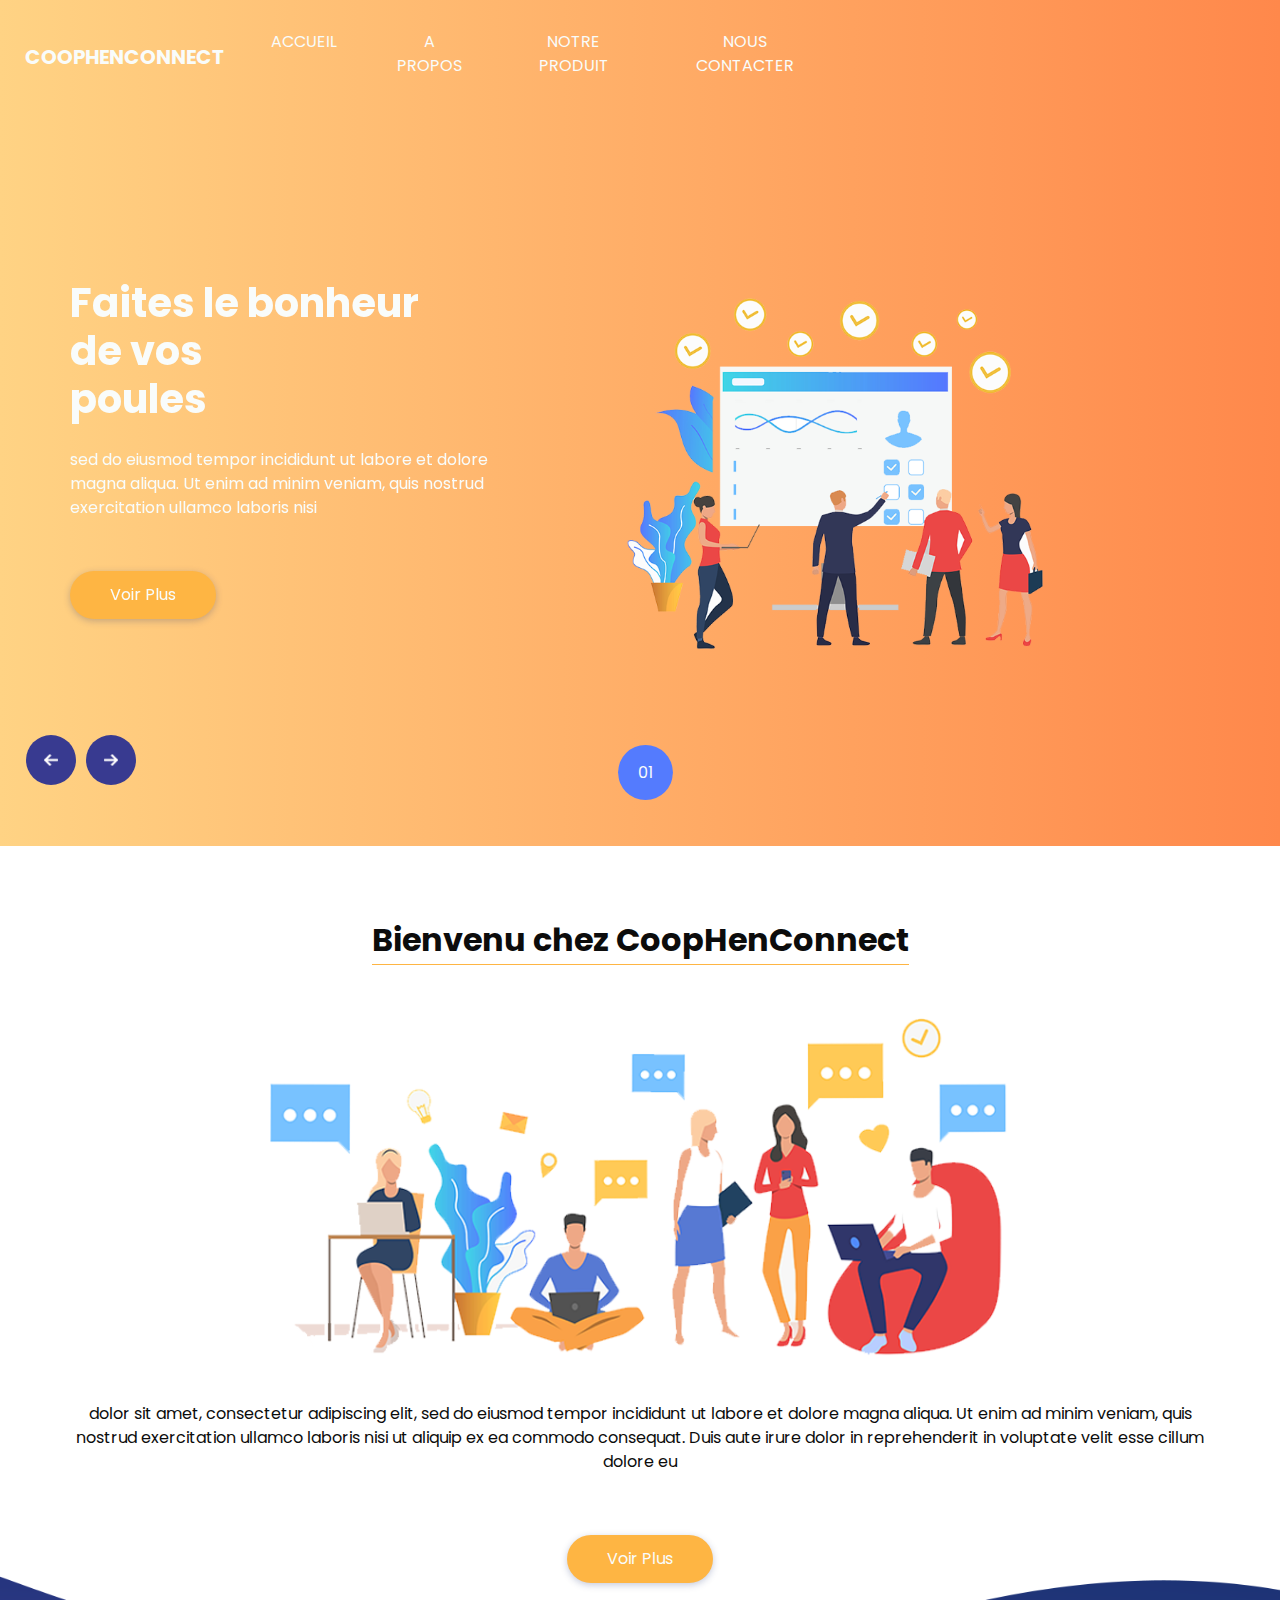
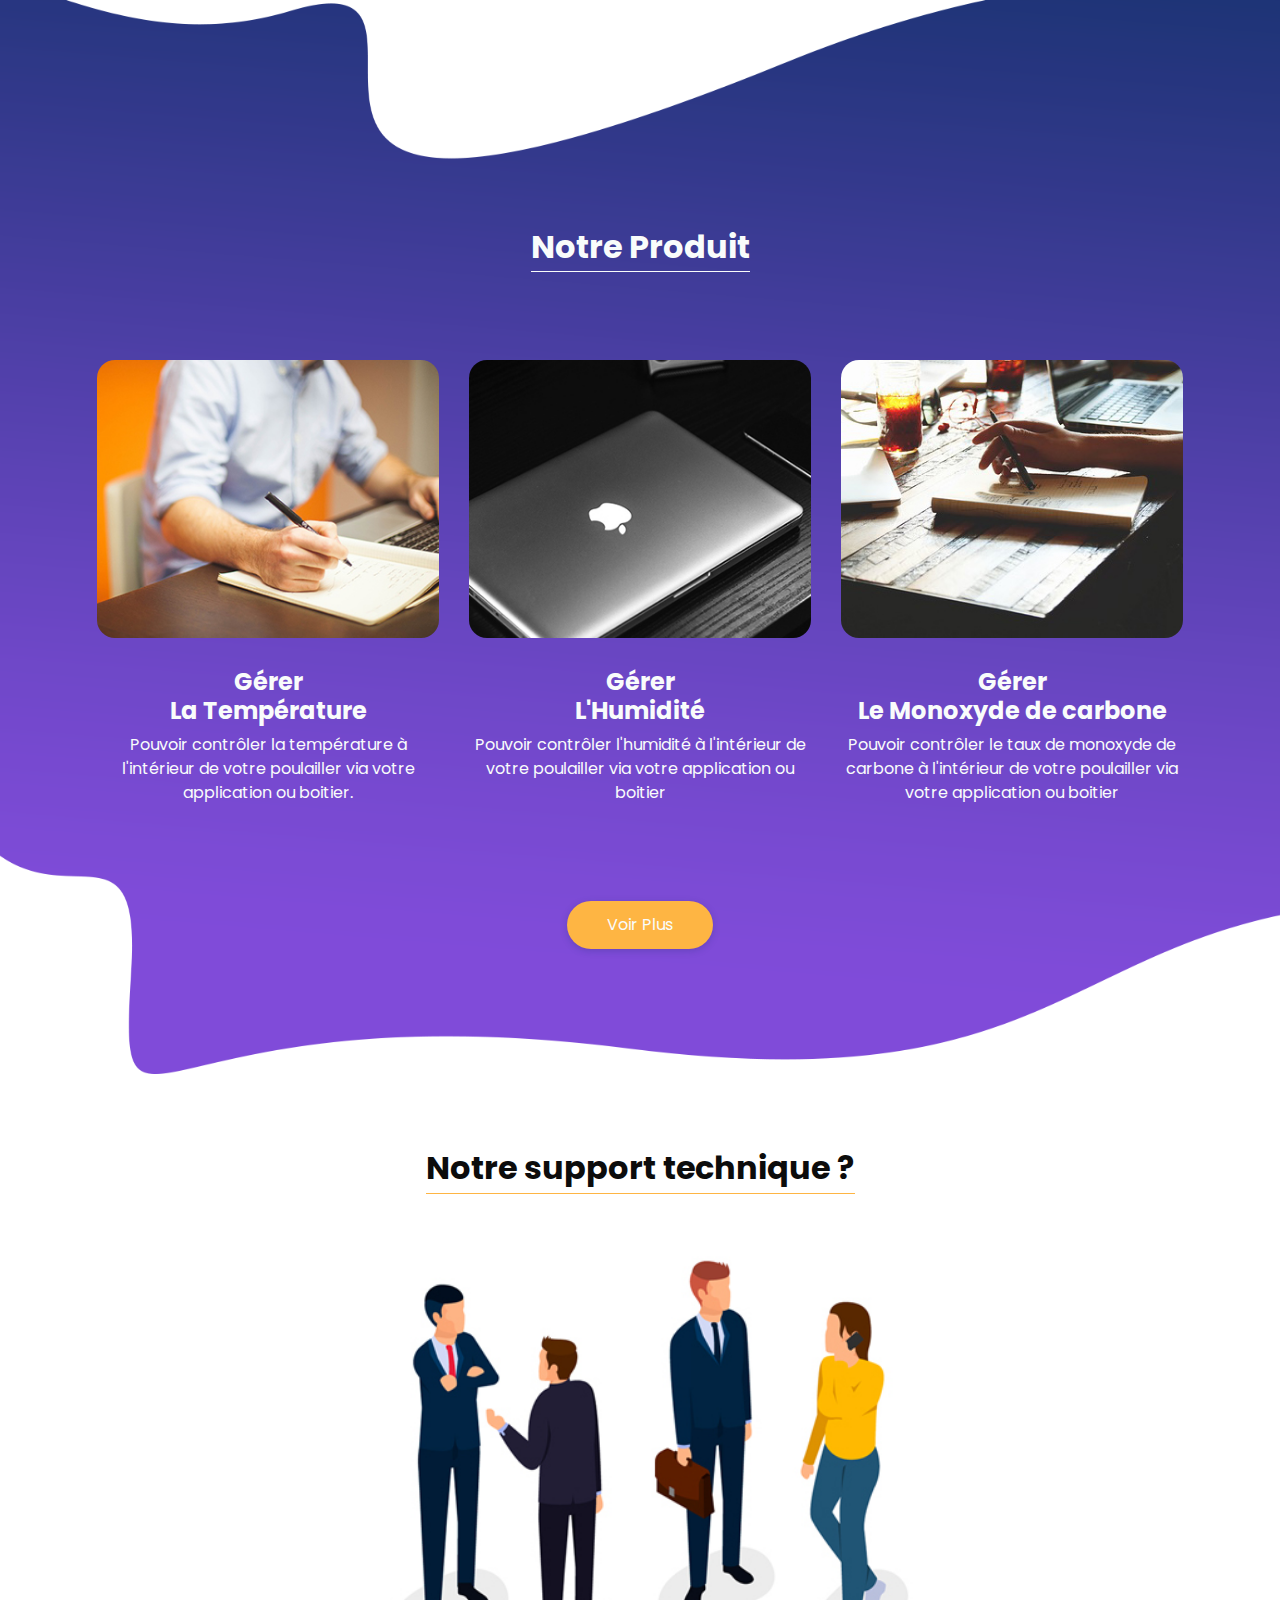
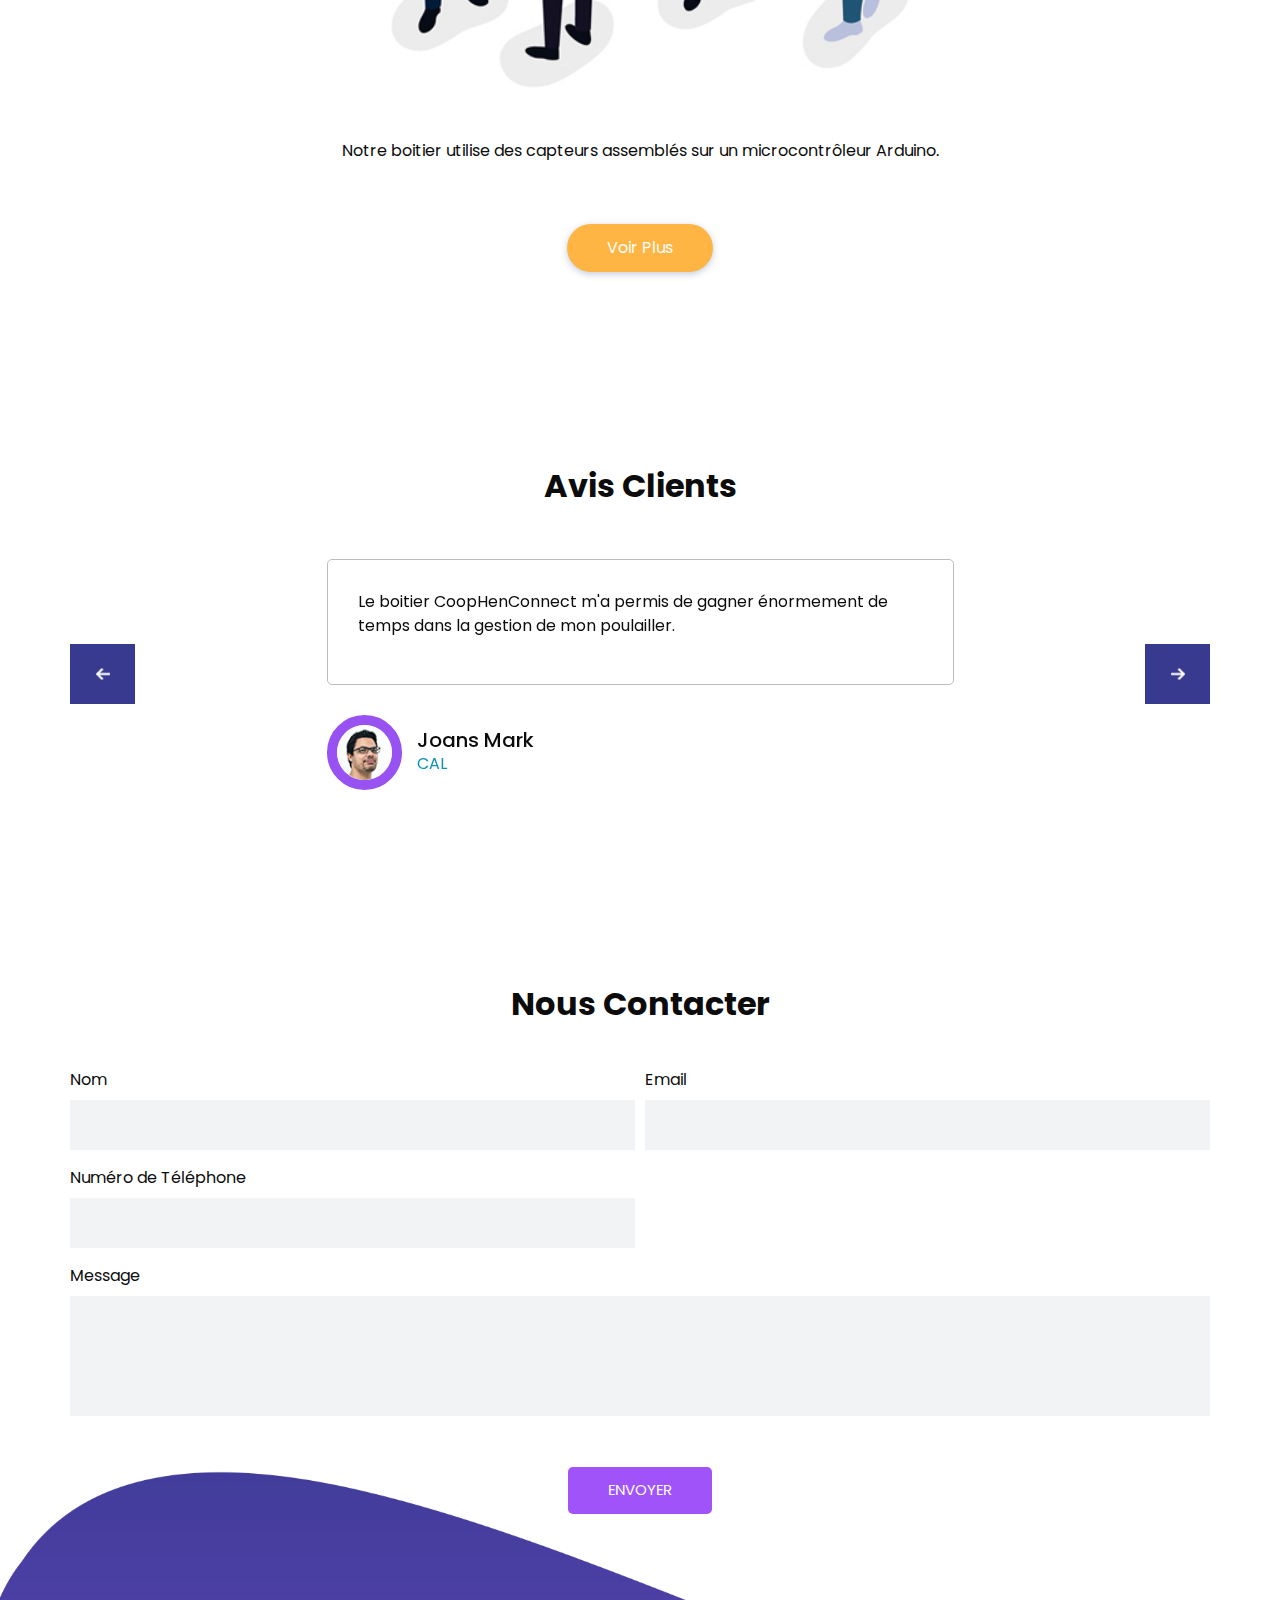
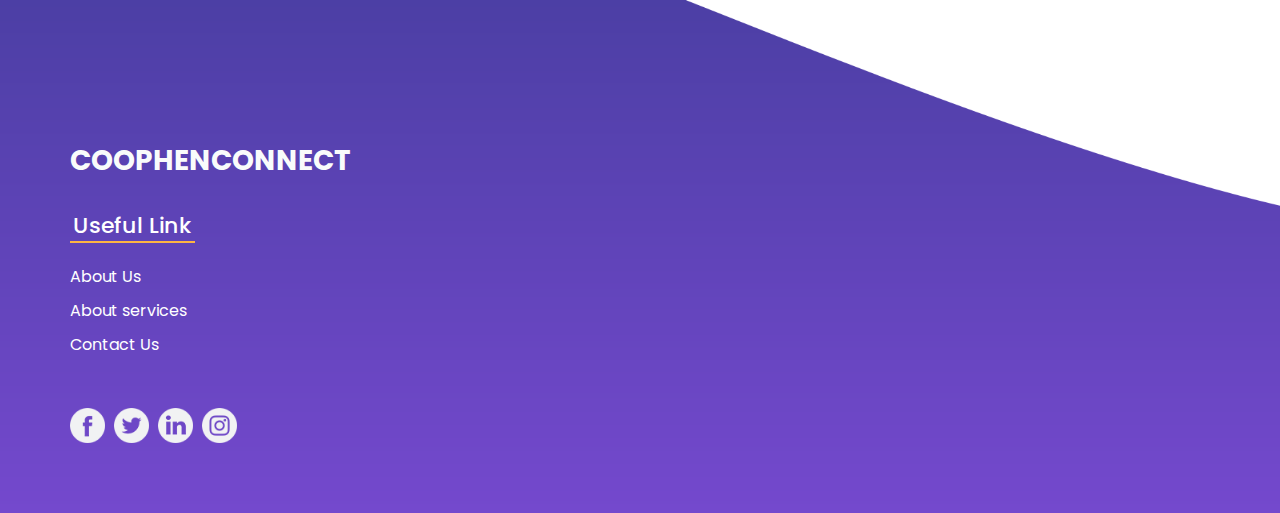
<file: BigWing/index.html>
<!DOCTYPE html>
<html>

<head>
  <meta charset="utf-8" />


  <meta http-equiv="X-UA-Compatible" content="IE=edge" />
  <!-- Mobile Metas -->
  <meta name="viewport" content="width=device-width, initial-scale=1, shrink-to-fit=no" />
  <!-- Site Metas -->
  <meta name="keywords" content="" />
  <meta name="description" content="" />
  <meta name="author" content="" />

  <title>HoopHenConnect</title>

  <!-- slider stylesheet -->
  <link rel="stylesheet" type="text/css"
    href="https://cdnjs.cloudflare.com/ajax/libs/OwlCarousel2/2.1.3/assets/owl.carousel.min.css" />

  <!-- bootstrap core css -->
  <link rel="stylesheet" type="text/css" href="css/bootstrap.css" />

  <!-- fonts style -->
  <link href="https://fonts.googleapis.com/css?family=Dosis:400,500|Poppins:400,700&amp;display=swap"
    rel="stylesheet" />
  <!-- Custom styles for this template -->
  <link href="css/style.css" rel="stylesheet" />
  <!-- responsive style -->
  <link href="css/responsive.css" rel="stylesheet" />
</head>

<body>
  <div class="hero_area">
    <!-- header section strats -->
    <header class="header_section">
      <div class="container-fluid">
        <div class="row">
          <div class="col-lg-8">
            <nav class="navbar navbar-expand-lg custom_nav-container ">
              <a class="navbar-brand" href="index.html">
                <span>
                  CoopHenConnect
                </span>
              </a>
              <button class="navbar-toggler" type="button" data-toggle="collapse" data-target="#navbarSupportedContent"
                aria-controls="navbarSupportedContent" aria-expanded="false" aria-label="Toggle navigation">
                <span class="navbar-toggler-icon"></span>
              </button>

              <div class="collapse navbar-collapse" id="navbarSupportedContent">
                <div class="d-flex  flex-column flex-lg-row align-items-center">
                  <ul class="navbar-nav  ">
                    <li class="nav-item active">
                      <a class="nav-link" href="index.html">Accueil <span class="sr-only">(current)</span></a>
                    </li>
                    <li class="nav-item">
                      <a class="nav-link" href="about.html">A propos </a>
                    </li>
                    <li class="nav-item">
                      <a class="nav-link" href="service.html">Notre Produit </a>
                    </li>
                    <li class="nav-item">
                      <a class="nav-link" href="contact.html">Nous Contacter</a>
                    </li>
                  </ul>
                </div>
              </div>
            </nav>
          </div>
        </div>
      </div>
    </header>
    <!-- end header section -->
    <!-- slider section -->
    <section class=" slider_section ">

      <div class="carousel_btn-container">
        <a class="carousel-control-prev" href="#carouselExampleIndicators" role="button" data-slide="prev">
          <span class="sr-only">Previous</span>
        </a>
        <a class="carousel-control-next" href="#carouselExampleIndicators" role="button" data-slide="next">
          <span class="sr-only">Next</span>
        </a>
      </div>

      <div id="carouselExampleIndicators" class="carousel slide" data-ride="carousel">
        <ol class="carousel-indicators">
          <li data-target="#carouselExampleIndicators" data-slide-to="0" class="active">01</li>
          <li data-target="#carouselExampleIndicators" data-slide-to="1">02</li>

        </ol>
        <div class="carousel-inner">
          <div class="carousel-item active">
            <div class="container">
              <div class="row">
                <div class="col-lg-5 col-md-6">
                  <div class="slider_detail-box">
                    <h1>
                      Faites le bonheur <br />
                      de vos <br />
                      poules
                    </h1>
                    <p>
                      sed do eiusmod tempor incididunt ut labore et dolore magna aliqua. Ut enim ad minim veniam, quis
                      nostrud exercitation ullamco laboris nisi
                    </p>
                    <div class="btn-box">
                      <a href="about.html" class="btn-1">
                        Voir Plus
                      </a>
                    </div>
                  </div>
                </div>
                <div class="col-md-6">
                  <div class="slider_img-box">
                    <img src="images/slider-img.png" alt="" />
                  </div>
                </div>
              </div>
            </div>
          </div>
          <div class="carousel-item">
            <div class="container">
              <div class="row">
                <div class="col-lg-5 col-md-6">
                  <div class="slider_detail-box">
                    <h1>
                      Notre <br />
                      Produit <br />
                      CoopHenConnect
                    </h1>
                    <p>
                      sed do eiusmod tempor incididunt ut labore et dolore magna aliqua. Ut enim ad minim veniam, quis
                      nostrud exercitation ullamco laboris nisi
                    </p>
                    <div class="btn-box">
                      <a href="service.html" class="btn-1">
                        Voir Plus
                      </a>
                    </div>
                  </div>
                </div>
                <div class="col-md-6">
                  <div class="slider_img-box">
                    <img src="images/slider-img.png" alt="" />
                  </div>
                </div>
              </div>
            </div>
          </div>
          <!-- <div class="carousel_btn-container">
            <a class="carousel-control-prev" href="#carouselExampleIndicators" role="button" data-slide="prev">
              <span class="sr-only">Previous</span>
            </a>
            <a class="carousel-control-next" href="#carouselExampleIndicators" role="button" data-slide="next">
              <span class="sr-only">Next</span>
            </a>
          </div> -->
        </div>
    </section>
    <!-- end slider section -->
  </div>

  <!-- welcome section -->
  <section class="welcome_section layout_padding">
    <div class="container">
      <div class="custom_heading-container">
        <h2>
          Bienvenu chez CoopHenConnect
        </h2>
      </div>
      <div class="layout_padding2">
        <div class="img-box">
          <img src="images/welcome.png" alt="" />
        </div>
        <div class="detail-box">
          <p>
            dolor sit amet, consectetur adipiscing elit, sed do eiusmod tempor incididunt ut labore et dolore magna
            aliqua.
            Ut enim ad minim veniam, quis nostrud exercitation ullamco laboris nisi ut aliquip ex ea commodo consequat.
            Duis
            aute irure dolor in reprehenderit in voluptate velit esse cillum dolore eu
          </p>
          <div>
            <a href="">
              Voir Plus
            </a>
          </div>
        </div>
      </div>

    </div>
  </section>
  <!-- end welcome section -->

  <!-- service section -->

  <section class="service_section">
    <div class="container">
      <div class="custom_heading-container">
        <h2>
          Notre Produit
        </h2>
      </div>
      <div class="service_container layout_padding2">
        <div class="service_box">
          <div class="img-box">
            <img src="images/s-1.jpg" alt="" />
          </div>
          <div class="detail-box">
            <h4>
              Gérer <br />
              La Température
            </h4>
            <p>
              Pouvoir contrôler la température à l'intérieur de votre poulailler via votre application ou boitier.
            </p>
          </div>
        </div>
        <div class="service_box">
          <div class="img-box">
            <img src="images/s-2.jpg" alt="" />
          </div>
          <div class="detail-box">
            <h4>
              Gérer <br />
              L'Humidité
            </h4>
            <p>
              Pouvoir contrôler l'humidité à l'intérieur de votre poulailler via votre application ou boitier
            </p>
          </div>
        </div>
        <div class="service_box">
          <div class="img-box">
            <img src="images/s-3.jpg" alt="" />
          </div>
          <div class="detail-box">
            <h4>
              Gérer <br />
              Le Monoxyde de carbone
            </h4>
            <p>
              Pouvoir contrôler le taux de monoxyde de carbone à l'intérieur de votre poulailler via votre application
              ou boitier
            </p>
          </div>
        </div>
      </div>
      <div>
        <a href="">
          Voir Plus
        </a>
      </div>
    </div>
  </section>

  <!-- end service section -->
  <!--problem section -->
  <section class="problem_section layout_padding">
    <div class="container">
      <div class="custom_heading-container">
        <h2>
          Notre support technique ?
        </h2>
      </div>
      <div class="layout_padding2">
        <div class="img-box">
          <img src="images/problem.jpg" alt="" />
        </div>
        <div class="detail-box">
          <p>
            Notre boitier utilise des capteurs assemblés sur un microcontrôleur Arduino.
          </p>
          <div>
            <a href="">
              Voir Plus
            </a>
          </div>
        </div>
      </div>

    </div>
  </section>
  <!-- end problem section -->

  <!-- client section -->
  <section class="client_section layout_padding">
    <div class="container">
      <h2>
        Avis Clients
      </h2>
      <div id="carouselExampleControls" class="carousel slide" data-ride="carousel">
        <div class="carousel-inner">
          <div class="carousel-item active">
            <div class="client_container layout_padding2">
              <div class="client_text">
                <p>
                  Le boitier CoopHenConnect m'a permis de gagner énormement de temps dans la gestion de mon poulailler.
                </p>
              </div>
              <div class="detail-box">
                <div class="img-box">
                  <img src="images/client.png" alt="" />
                </div>
                <div class="name">
                  <h5>
                    Joans Mark
                  </h5>
                  <p>
                    cal
                  </p>
                </div>
              </div>
            </div>
          </div>
          <div class="carousel-item">
            <div class="client_container layout_padding2">
              <div class="client_text">
                <p>
                  Grâce à ce boitier je n'ai plus besoin de contrôler la température de mon poulailler à la main, le
                  boitier m'informe dés que c'est anormal.
                </p>
              </div>
              <div class="detail-box">
                <div class="img-box">
                  <img src="images/client.png" alt="" />
                </div>
                <div class="name">
                  <h5>
                    Joans Mark
                  </h5>
                  <p>
                    cal
                  </p>
                </div>
              </div>
            </div>
          </div>
          <div class="carousel-item">
            <div class="client_container layout_padding2">
              <div class="client_text">
                <p>
                  Bon rapport qualité/prix.
                </p>
              </div>
              <div class="detail-box">
                <div class="img-box">
                  <img src="images/client.png" alt="" />
                </div>
                <div class="name">
                  <h5>
                    Joans Mark
                  </h5>
                  <p>
                    cal
                  </p>
                </div>
              </div>
            </div>
          </div>
        </div>
        <a class="carousel-control-prev" href="#carouselExampleControls" role="button" data-slide="prev">
          <span class="sr-only">Previous</span>
        </a>
        <a class="carousel-control-next" href="#carouselExampleControls" role="button" data-slide="next">
          <span class="sr-only">Next</span>
        </a>
      </div>

    </div>
  </section>
  <!-- end client section -->
  <!-- contact section -->
  <section class="contact_section layout_padding">
    <div class="container contact_heading">
      <h2>
        Nous Contacter
      </h2>
    </div>
    <div class="container">
      <form>
        <div class="form-row">
          <div class="form-group col-md-6">
            <label for="inputName4">Nom</label>
            <input type="text" class="form-control" id="inputName4" />
          </div>
          <div class="form-group col-md-6">
            <label for="inputEmail4">Email</label>
            <input type="email" class="form-control" id="inputEmail4" />
          </div>

        </div>
        <div class="form-row">
          <div class="form-group col-md-6">
            <label for="inputNumber4">Numéro de Téléphone</label>
            <input type="tel" class="form-control" id="inputNumber4" />
          </div>
        </div>
        <div class="form-group">
          <label for="inputMessage">Message</label>
          <input type="text" class="form-control" id="inputMessage" placeholder="" />
        </div>
    </div>

    <div class="d-flex justify-content-center">
      <button type="submit" class="">Envoyer</button>
    </div>
    </form>

  </section>


  <!-- end contact section -->
  <div class="footer_bg">
    <!-- info section -->
    <section class="info_section layout_padding2-bottom">
      <div class="container">
        <h3 class="">
          CoopHenConnect
        </h3>
      </div>
      <div class="container info_content">

        <div>
          <div class="row">
            <div class="col-md-6 col-lg-4">
              <div class="d-flex">
                <h5>
                  Useful Link
                </h5>
              </div>
              <div class="d-flex ">
                <ul>
                  <li>
                    <a href="">
                      About Us
                    </a>
                  </li>
                  <li>
                    <a href="">
                      About services
                    </a>
                  </li>
                  <li>
                    <a href="">
                      Contact Us
                    </a>
                  </li>
                </ul>
              </div>
            </div>
          </div>
        </div>
        <div class="d-flex flex-column flex-lg-row justify-content-between align-items-center align-items-lg-baseline">
          <div class="social-box">
            <a href="">
              <img src="images/fb.png" alt="" />
            </a>

            <a href="">
              <img src="images/twitter.png" alt="" />
            </a>
            <a href="">
              <img src="images/linkedin1.png" alt="" />
            </a>
            <a href="">
              <img src="images/instagram1.png" alt="" />
            </a>
          </div>
        </div>
      </div>

    </section>

    <!-- end info_section -->

  </div>


  <script type="text/javascript" src="js/jquery-3.4.1.min.js"></script>
  <script type="text/javascript" src="js/bootstrap.js"></script>



</body>

</html>
</file>
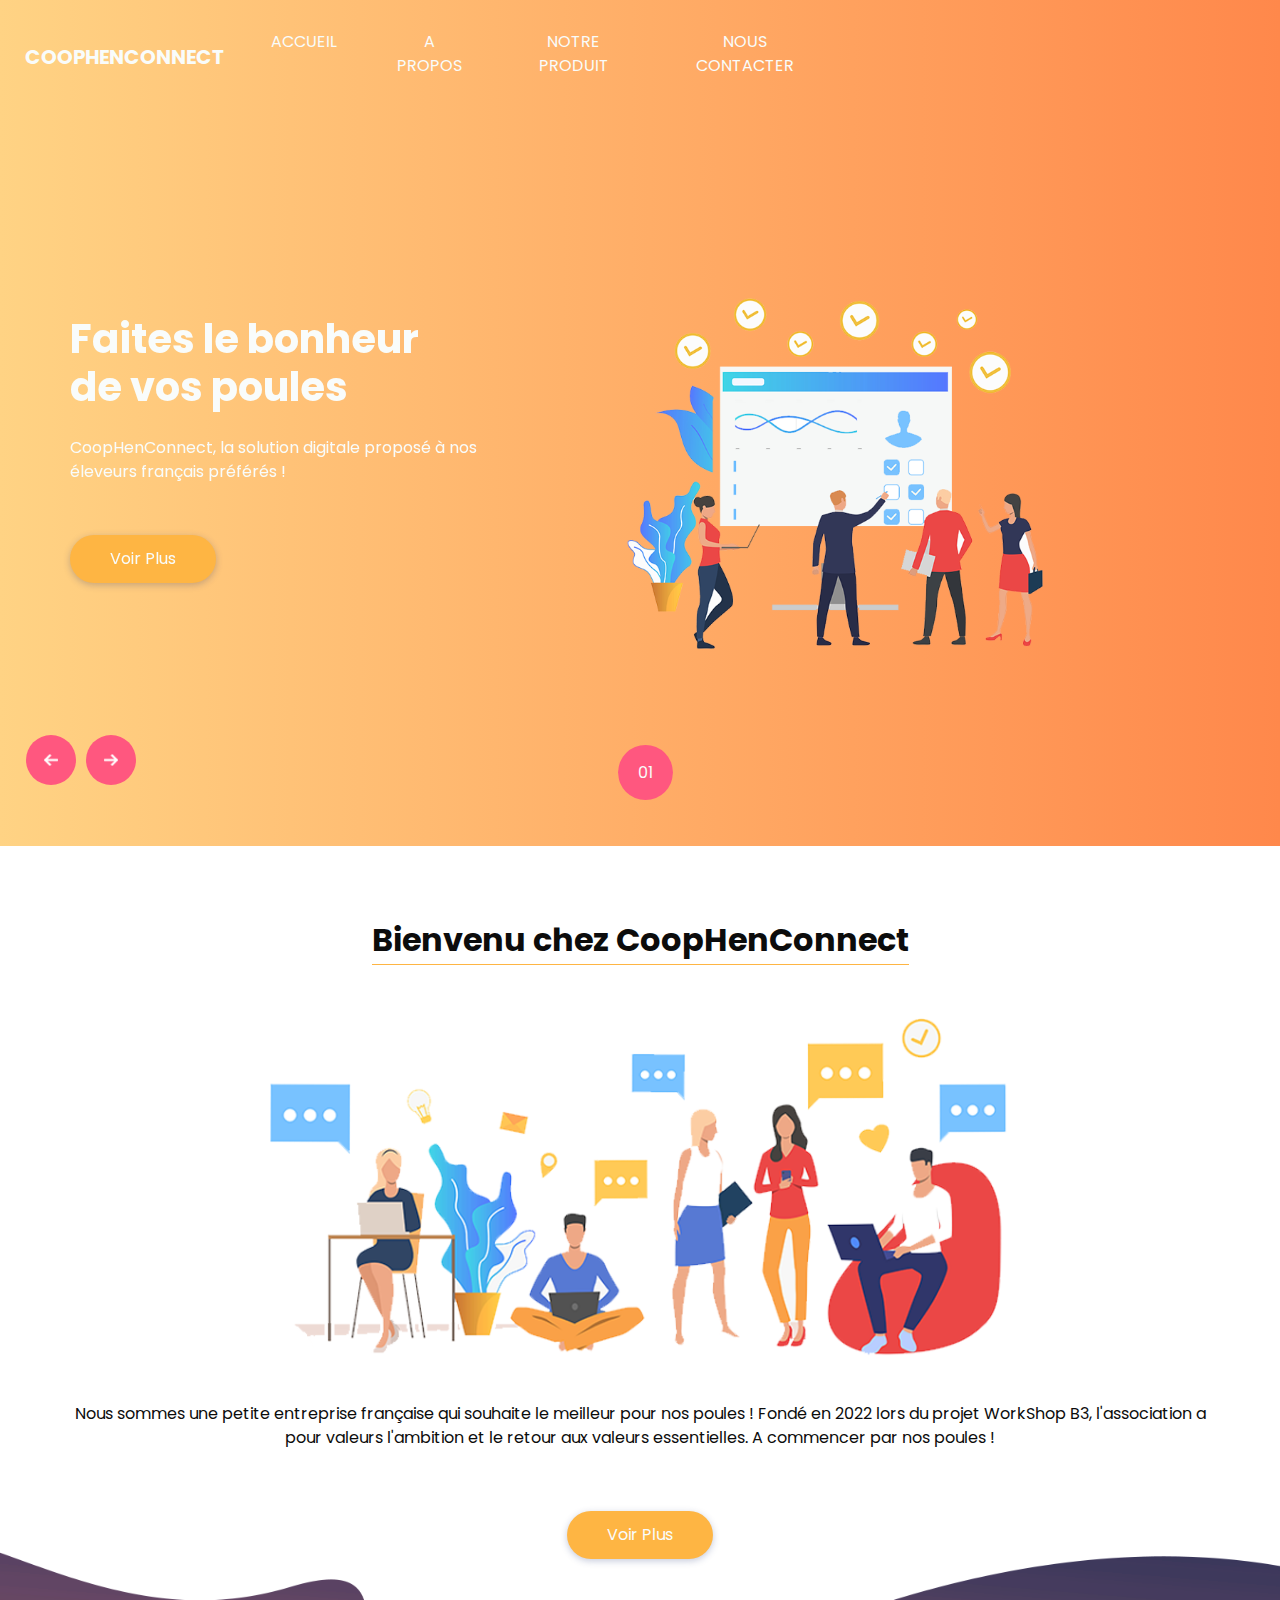
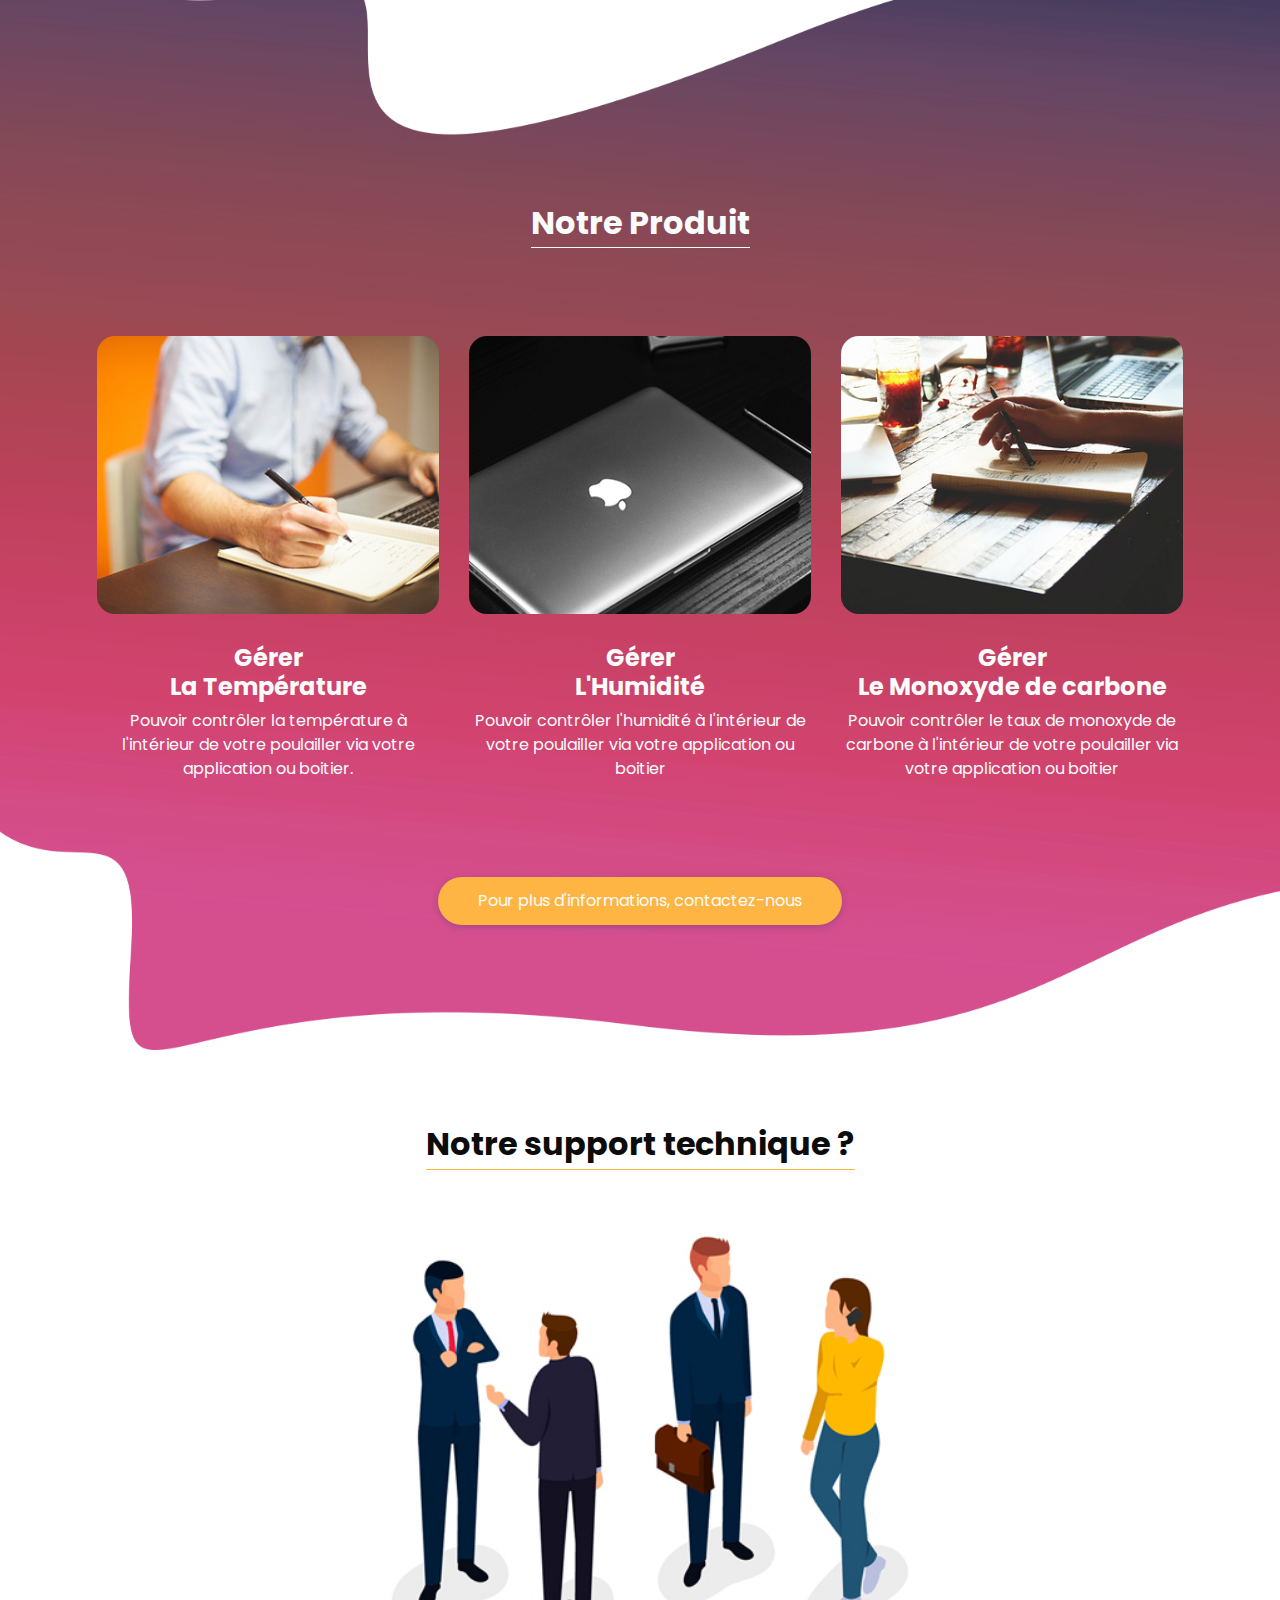
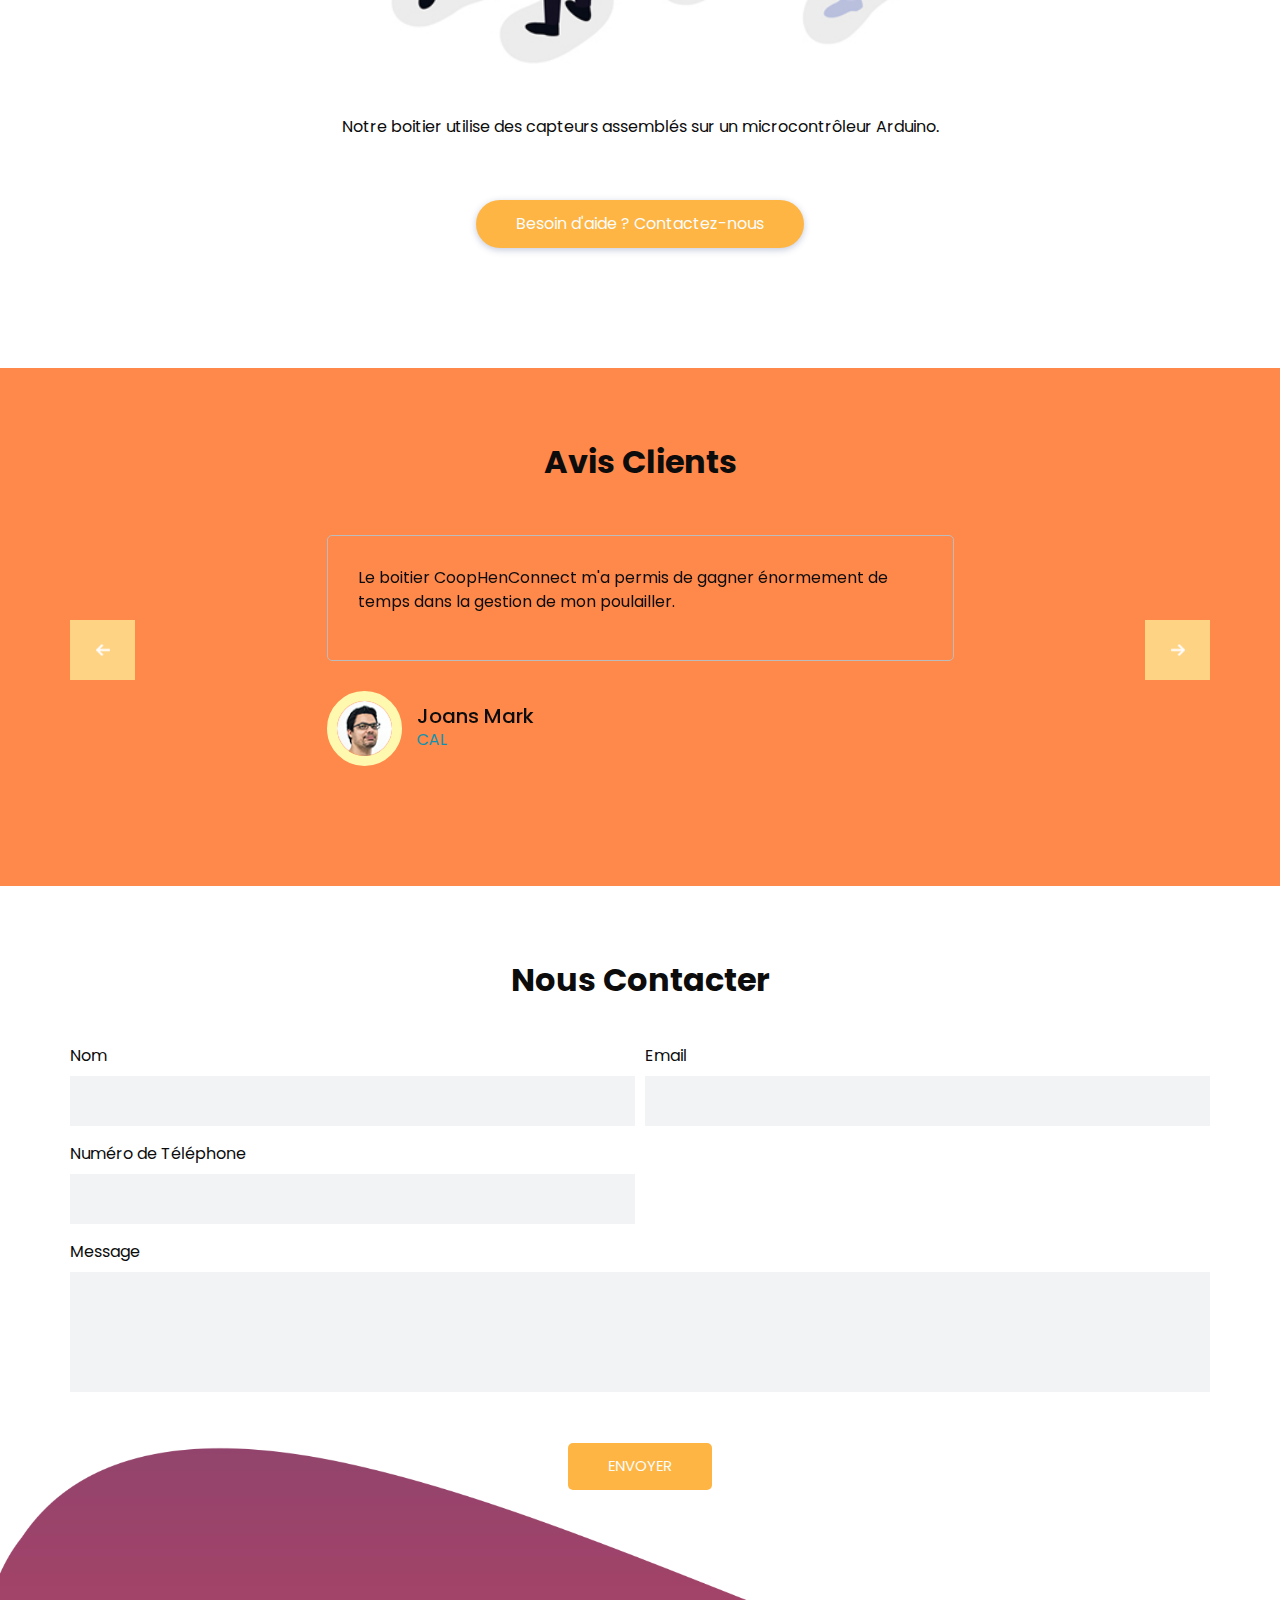
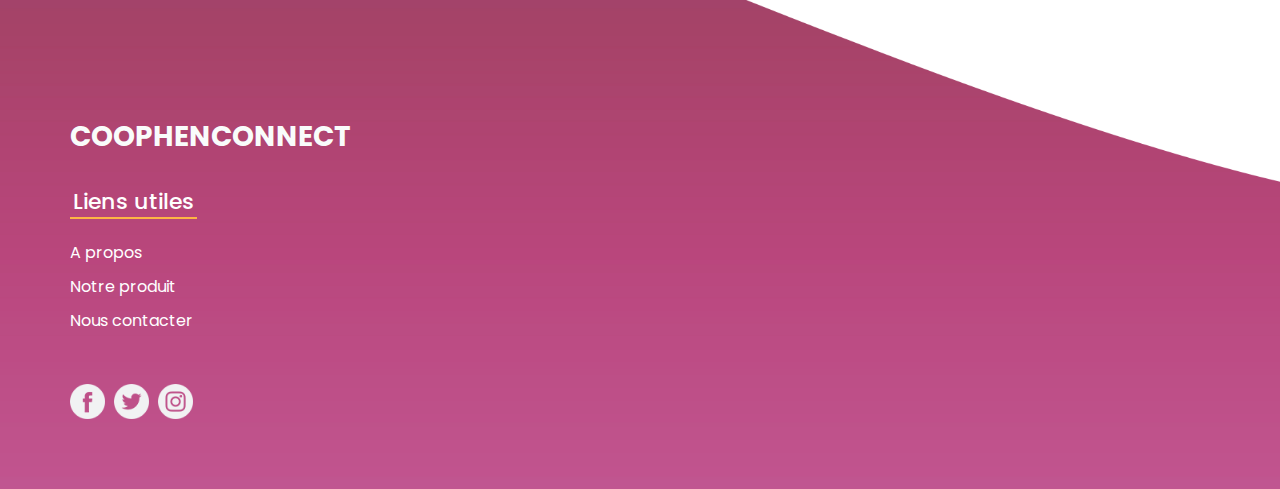
<file: CoopHenConnect/index.html>
<!DOCTYPE html>
<html>

<head>
  <meta charset="utf-8" />


  <meta http-equiv="X-UA-Compatible" content="IE=edge" />
  <!-- Mobile Metas -->
  <meta name="viewport" content="width=device-width, initial-scale=1, shrink-to-fit=no" />
  <!-- Site Metas -->
  <meta name="keywords" content="" />
  <meta name="description" content="" />
  <meta name="author" content="" />

  <title>HoopHenConnect</title>

  <!-- slider stylesheet -->
  <link rel="stylesheet" type="text/css"
    href="https://cdnjs.cloudflare.com/ajax/libs/OwlCarousel2/2.1.3/assets/owl.carousel.min.css" />

  <!-- bootstrap core css -->
  <link rel="stylesheet" type="text/css" href="css/bootstrap.css" />

  <!-- fonts style -->
  <link href="https://fonts.googleapis.com/css?family=Dosis:400,500|Poppins:400,700&amp;display=swap"
    rel="stylesheet" />
  <!-- Custom styles for this template -->
  <link href="css/style.css" rel="stylesheet" />
  <!-- responsive style -->
  <link href="css/responsive.css" rel="stylesheet" />
</head>

<body>
  <div class="hero_area">
    <!-- header section strats -->
    <header class="header_section">
      <div class="container-fluid">
        <div class="row">
          <div class="col-lg-8">
            <nav class="navbar navbar-expand-lg custom_nav-container ">
              <a class="navbar-brand" href="index.html">
                <span>
                  CoopHenConnect
                </span>
              </a>
              <button class="navbar-toggler" type="button" data-toggle="collapse" data-target="#navbarSupportedContent"
                aria-controls="navbarSupportedContent" aria-expanded="false" aria-label="Toggle navigation">
                <span class="navbar-toggler-icon"></span>
              </button>

              <div class="collapse navbar-collapse" id="navbarSupportedContent">
                <div class="d-flex  flex-column flex-lg-row align-items-center">
                  <ul class="navbar-nav  ">
                    <li class="nav-item active">
                      <a class="nav-link" href="index.html">Accueil <span class="sr-only">(current)</span></a>
                    </li>
                    <li class="nav-item">
                      <a class="nav-link" href="about.html">A propos </a>
                    </li>
                    <li class="nav-item">
                      <a class="nav-link" href="service.html">Notre Produit </a>
                    </li>
                    <li class="nav-item">
                      <a class="nav-link" href="contact.html">Nous Contacter</a>
                    </li>
                  </ul>
                </div>
              </div>
            </nav>
          </div>
        </div>
      </div>
    </header>
    <!-- end header section -->
    <!-- slider section -->
    <section class=" slider_section ">

      <div class="carousel_btn-container">
        <a class="carousel-control-prev" href="#carouselExampleIndicators" role="button" data-slide="prev">
          <span class="sr-only">Previous</span>
        </a>
        <a class="carousel-control-next" href="#carouselExampleIndicators" role="button" data-slide="next">
          <span class="sr-only">Next</span>
        </a>
      </div>

      <div id="carouselExampleIndicators" class="carousel slide" data-ride="carousel">
        <ol class="carousel-indicators">
          <li data-target="#carouselExampleIndicators" data-slide-to="0" class="active">01</li>
          <li data-target="#carouselExampleIndicators" data-slide-to="1">02</li>

        </ol>
        <div class="carousel-inner">
          <div class="carousel-item active">
            <div class="container">
              <div class="row">
                <div class="col-lg-5 col-md-6">
                  <div class="slider_detail-box">
                    <h1>
                      Faites le bonheur <br />
                      de vos poules
                    </h1>
                    <p>
                      CoopHenConnect, la solution digitale proposé à nos éleveurs français préférés !
                    </p>
                    <div class="btn-box">
                      <a href="about.html" class="btn-1">
                        Voir Plus
                      </a>
                    </div>
                  </div>
                </div>
                <div class="col-md-6">
                  <div class="slider_img-box">
                    <img src="images/slider-img.png" alt="" />
                  </div>
                </div>
              </div>
            </div>
          </div>
          <div class="carousel-item">
            <div class="container">
              <div class="row">
                <div class="col-lg-5 col-md-6">
                  <div class="slider_detail-box">
                    <h1>
                      Notre Produit <br />
                      CoopHenConnect
                    </h1>
                    <p>
                      Une invention créative et simple d'utilisation pour une productivité meilleur et le bien être de
                      nos poules !
                    </p>
                    <div class="btn-box">
                      <a href="service.html" class="btn-1">
                        Voir Plus
                      </a>
                    </div>
                  </div>
                </div>
                <div class="col-md-6">
                  <div class="slider_img-box">
                    <img src="images/slider-img.png" alt="" />
                  </div>
                </div>
              </div>
            </div>
          </div>
          <!-- <div class="carousel_btn-container">
            <a class="carousel-control-prev" href="#carouselExampleIndicators" role="button" data-slide="prev">
              <span class="sr-only">Previous</span>
            </a>
            <a class="carousel-control-next" href="#carouselExampleIndicators" role="button" data-slide="next">
              <span class="sr-only">Next</span>
            </a>
          </div> -->
        </div>
    </section>
    <!-- end slider section -->
  </div>

  <!-- welcome section -->
  <section class="welcome_section layout_padding">
    <div class="container">
      <div class="custom_heading-container">
        <h2>
          Bienvenu chez CoopHenConnect
        </h2>
      </div>
      <div class="layout_padding2">
        <div class="img-box">
          <img src="images/welcome.png" alt="" />
        </div>
        <div class="detail-box">
          <p>
            Nous sommes une petite entreprise française qui souhaite le meilleur pour nos poules ! Fondé en 2022 lors du
            projet WorkShop B3, l'association a pour valeurs l'ambition et le retour aux valeurs essentielles. A
            commencer par nos poules !
          </p>
          <div>
            <a href="about.html">
              Voir Plus
            </a>
          </div>
        </div>
      </div>

    </div>
  </section>
  <!-- end welcome section -->

  <!-- service section -->

  <section class="service_section">
    <div class="container">
      <div class="custom_heading-container">
        <h2>
          Notre Produit
        </h2>
      </div>
      <div class="service_container layout_padding2">
        <div class="service_box">
          <div class="img-box">
            <img src="images/s-1.jpg" alt="" />
          </div>
          <div class="detail-box">
            <h4>
              Gérer <br />
              La Température
            </h4>
            <p>
              Pouvoir contrôler la température à l'intérieur de votre poulailler via votre application ou boitier.
            </p>
          </div>
        </div>
        <div class="service_box">
          <div class="img-box">
            <img src="images/s-2.jpg" alt="" />
          </div>
          <div class="detail-box">
            <h4>
              Gérer <br />
              L'Humidité
            </h4>
            <p>
              Pouvoir contrôler l'humidité à l'intérieur de votre poulailler via votre application ou boitier
            </p>
          </div>
        </div>
        <div class="service_box">
          <div class="img-box">
            <img src="images/s-3.jpg" alt="" />
          </div>
          <div class="detail-box">
            <h4>
              Gérer <br />
              Le Monoxyde de carbone
            </h4>
            <p>
              Pouvoir contrôler le taux de monoxyde de carbone à l'intérieur de votre poulailler via votre application
              ou boitier
            </p>
          </div>
        </div>
      </div>
      <div>
        <a href="contact.html">
          Pour plus d'informations, contactez-nous
        </a>
      </div>
    </div>
  </section>

  <!-- end service section -->
  <!--problem section -->
  <section class="problem_section layout_padding">
    <div class="container">
      <div class="custom_heading-container">
        <h2>
          Notre support technique ?
        </h2>
      </div>
      <div class="layout_padding2">
        <div class="img-box">
          <img src="images/problem.jpg" alt="" />
        </div>
        <div class="detail-box">
          <p>
            Notre boitier utilise des capteurs assemblés sur un microcontrôleur Arduino.
          </p>
          <div>
            <a href="contact.html">
              Besoin d'aide ? Contactez-nous
            </a>
          </div>
        </div>
      </div>

    </div>
  </section>
  <!-- end problem section -->

  <!-- client section -->
  <section class="client_section layout_padding">
    <div class="container">
      <h2>
        Avis Clients
      </h2>
      <div id="carouselExampleControls" class="carousel slide" data-ride="carousel">
        <div class="carousel-inner">
          <div class="carousel-item active">
            <div class="client_container layout_padding2">
              <div class="client_text">
                <p>
                  Le boitier CoopHenConnect m'a permis de gagner énormement de temps dans la gestion de mon poulailler.
                </p>
              </div>
              <div class="detail-box">
                <div class="img-box">
                  <img src="images/client.png" alt="" />
                </div>
                <div class="name">
                  <h5>
                    Joans Mark
                  </h5>
                  <p>
                    cal
                  </p>
                </div>
              </div>
            </div>
          </div>
          <div class="carousel-item">
            <div class="client_container layout_padding2">
              <div class="client_text">
                <p>
                  Grâce à ce boitier je n'ai plus besoin de contrôler la température de mon poulailler à la main, le
                  boitier m'informe dés que c'est anormal.
                </p>
              </div>
              <div class="detail-box">
                <div class="img-box">
                  <img src="images/client.png" alt="" />
                </div>
                <div class="name">
                  <h5>
                    Joans Mark
                  </h5>
                  <p>
                    cal
                  </p>
                </div>
              </div>
            </div>
          </div>
          <div class="carousel-item">
            <div class="client_container layout_padding2">
              <div class="client_text">
                <p>
                  Bon rapport qualité/prix.
                </p>
              </div>
              <div class="detail-box">
                <div class="img-box">
                  <img src="images/client.png" alt="" />
                </div>
                <div class="name">
                  <h5>
                    Joans Mark
                  </h5>
                  <p>
                    cal
                  </p>
                </div>
              </div>
            </div>
          </div>
        </div>
        <a class="carousel-control-prev" href="#carouselExampleControls" role="button" data-slide="prev">
          <span class="sr-only">Previous</span>
        </a>
        <a class="carousel-control-next" href="#carouselExampleControls" role="button" data-slide="next">
          <span class="sr-only">Next</span>
        </a>
      </div>

    </div>
  </section>
  <!-- end client section -->
  <!-- contact section -->
  <section class="contact_section layout_padding">
    <div class="container contact_heading">
      <h2>
        Nous Contacter
      </h2>
    </div>
    <div class="container">
      <form>
        <div class="form-row">
          <div class="form-group col-md-6">
            <label for="inputName4">Nom</label>
            <input type="text" class="form-control" id="inputName4" />
          </div>
          <div class="form-group col-md-6">
            <label for="inputEmail4">Email</label>
            <input type="email" class="form-control" id="inputEmail4" />
          </div>

        </div>
        <div class="form-row">
          <div class="form-group col-md-6">
            <label for="inputNumber4">Numéro de Téléphone</label>
            <input type="tel" class="form-control" id="inputNumber4" />
          </div>
        </div>
        <div class="form-group">
          <label for="inputMessage">Message</label>
          <input type="text" class="form-control" id="inputMessage" placeholder="" />
        </div>
    </div>

    <div class="d-flex justify-content-center">
      <button type="submit" class="">Envoyer</button>
    </div>
    </form>

    <?php

    if (isset($_POST['submit'])) {
      ini_set('display_errors', 1);
      error_reporting(E_ALL);

      $to = "boualaoui.meymoun.icn@gmail.com"; // this is your Email address
      $from = htmlspecialchars($_POST['inputEmail4']); // this is the sender's Email address

      $first_name = htmlspecialchars($_POST['inputName4']);
      $phone = htmlspecialchars($_POST['inputNumber4']);
      $msg = htmlspecialchars($_POST['inputMessage']);


      $subject = "Visiteur site web";
      $subject2 = "Copie de message";
      $message = "Voici le message de" . $first_name . "\n\n" . "Voici son numéro de téléphone : " . $phone . ". Ainsi que son message : " . "\n\n" . $msg;
      $message2 = "Bonjour " . $first_name . "," . "\n\n" . "Merci de nous avoir contacté, nous reviendrons vers vous très prochainement :" . "\n\n" . $msg . "\n\n" . "Pour plus d'information, n'hésitez pas à renvoyer un mail à " . $to . ".";

      $headers = "De:" . $from;
      $headers2 = "De:" . $to;


      mail($to, $subject, $message, $headers);
      mail($from, $subject2, $message2, $headers2); // sends a copy of the message to the sender
      // echo "Réservation envoyée. Merci " . $first_name . ", nous vous contacterons sous peu.";
    }

    ?>

  </section>


  <!-- end contact section -->
  <div class="footer_bg">
    <!-- info section -->
    <section class="info_section layout_padding2-bottom">
      <div class="container">
        <h3 class="">
          CoopHenConnect
        </h3>
      </div>
      <div class="container info_content">

        <div>
          <div class="row">
            <div class="col-md-6 col-lg-4">
              <div class="d-flex">
                <h5>
                  Liens utiles
                </h5>
              </div>
              <div class="d-flex ">
                <ul>
                  <li>
                    <a href="/BigWing/about.html">
                      A propos
                    </a>
                  </li>
                  <li>
                    <a href="/BigWing/service.html">
                      Notre produit
                    </a>
                  </li>
                  <li>
                    <a href="/BigWing/contact.html">
                      Nous contacter
                    </a>
                  </li>
                </ul>
              </div>
            </div>
          </div>
        </div>
        <div class="d-flex flex-column flex-lg-row justify-content-between align-items-center align-items-lg-baseline">
          <div class="social-box">
            <a href="">
              <img src="images/fb.png" alt="" />
            </a>

            <a href="">
              <img src="images/twitter.png" alt="" />
            </a>
            <a href="https://www.instagram.com/coophenconnect/?hl=fr">
              <img src="images/instagram1.png" alt="" />
            </a>
          </div>
        </div>
      </div>

    </section>

    <!-- end info_section -->

  </div>


  <script type="text/javascript" src="js/jquery-3.4.1.min.js"></script>
  <script type="text/javascript" src="js/bootstrap.js"></script>



</body>

</html>
</file>
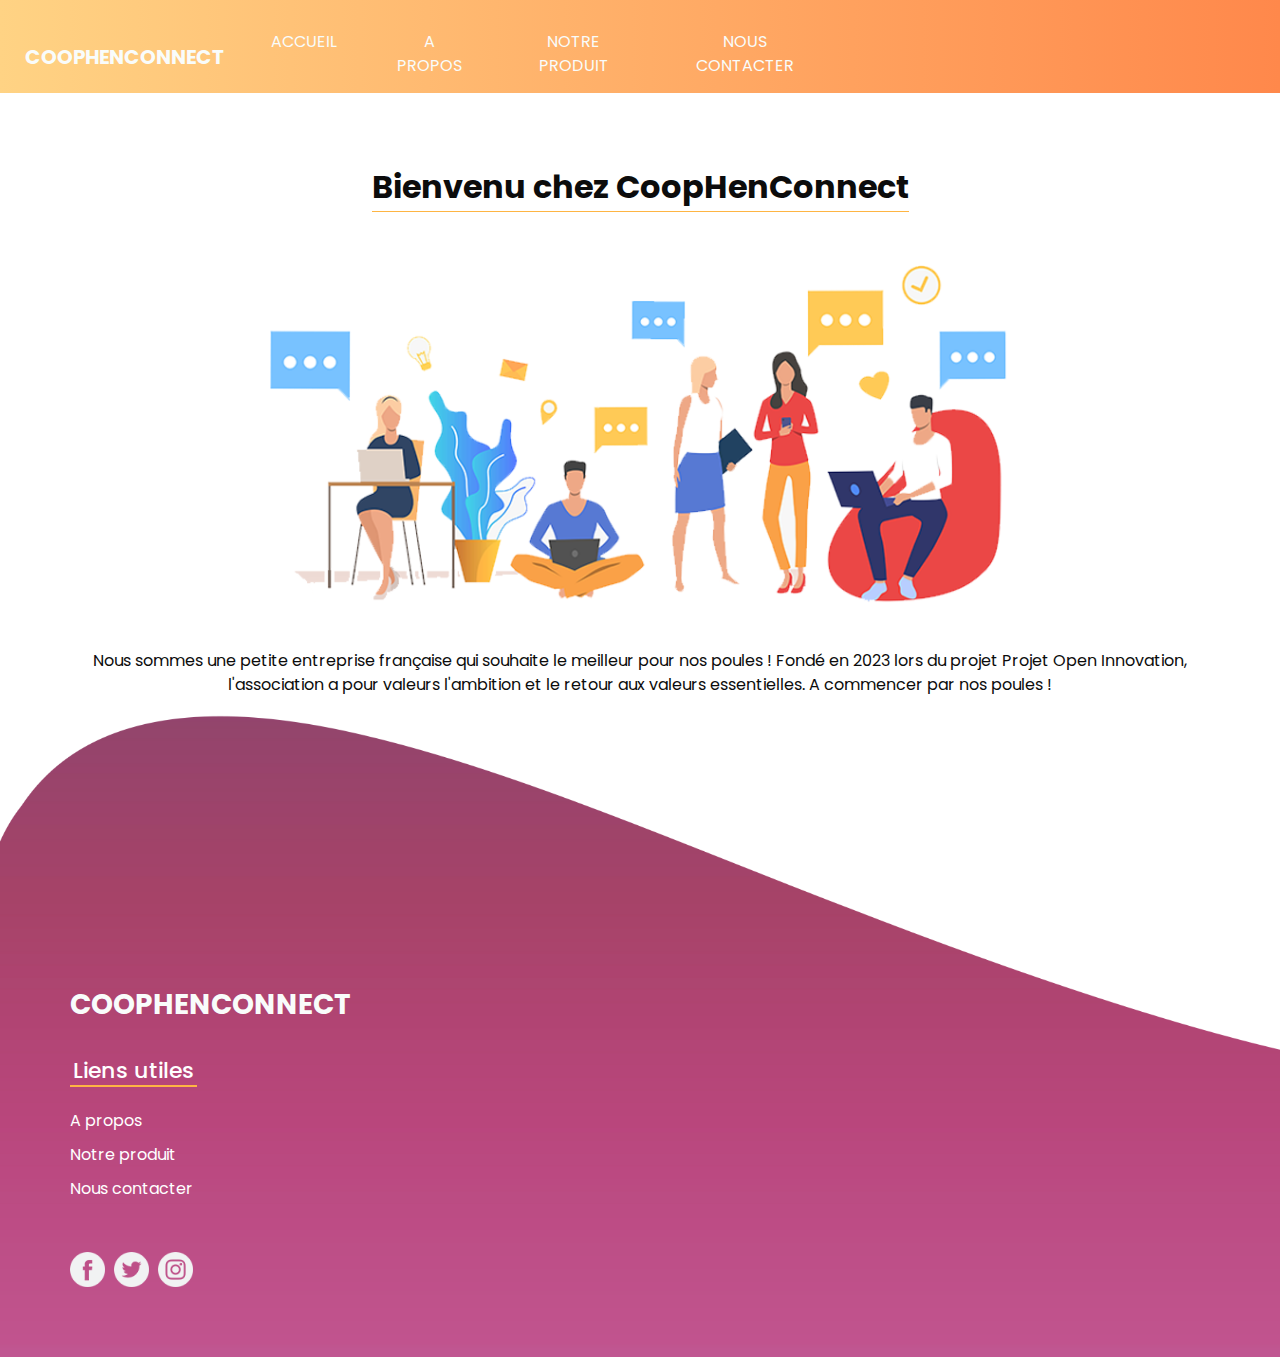
<file: about.html>
<!DOCTYPE html>
<html lang="fr">
  <head>
    <meta charset="utf-8" />

    <meta http-equiv="X-UA-Compatible" content="IE=edge" />
    <!-- Mobile Metas -->
    <meta
      name="viewport"
      content="width=device-width, initial-scale=1, shrink-to-fit=no"
    />
    <!-- Site Metas -->
    <meta name="keywords" content="" />
    <meta name="description" content="" />
    <meta name="author" content="" />

    <title>CoopHenConnect</title>

    <!-- slider stylesheet -->
    <link
      rel="stylesheet"
      type="text/css"
      href="https://cdnjs.cloudflare.com/ajax/libs/OwlCarousel2/2.1.3/assets/owl.carousel.min.css"
    />

    <!-- bootstrap core css -->
    <link rel="stylesheet" type="text/css" href="css/bootstrap.css" />

    <!-- fonts style -->
    <link
      href="https://fonts.googleapis.com/css?family=Dosis:400,500|Poppins:400,700&amp;display=swap"
      rel="stylesheet"
    />
    <!-- Custom styles for this template -->
    <link href="css/style.css" rel="stylesheet" />
    <!-- responsive style -->
    <link href="css/responsive.css" rel="stylesheet" />
  </head>

  <body class="sub_page">
    <div class="hero_area">
      <!-- header section strats -->
      <header class="header_section">
        <div class="container-fluid">
          <div class="row">
            <div class="col-lg-8">
              <nav class="navbar navbar-expand-lg custom_nav-container">
                <a class="navbar-brand" href="index.html">
                  <span> CoopHenConnect </span>
                </a>
                <button
                  class="navbar-toggler"
                  type="button"
                  data-toggle="collapse"
                  data-target="#navbarSupportedContent"
                  aria-controls="navbarSupportedContent"
                  aria-expanded="false"
                  aria-label="Toggle navigation"
                >
                  <span class="navbar-toggler-icon"></span>
                </button>

                <div
                  class="collapse navbar-collapse"
                  id="navbarSupportedContent"
                >
                  <div
                    class="d-flex flex-column flex-lg-row align-items-center"
                  >
                    <ul class="navbar-nav">
                      <li class="nav-item active">
                        <a class="nav-link" href="index.html"
                          >Accueil <span class="sr-only">(current)</span></a
                        >
                      </li>
                      <li class="nav-item">
                        <a class="nav-link" href="about.html">A propos </a>
                      </li>
                      <li class="nav-item">
                        <a class="nav-link" href="service.html"
                          >Notre Produit
                        </a>
                      </li>
                      <li class="nav-item">
                        <a class="nav-link" href="contact.html"
                          >Nous Contacter</a
                        >
                      </li>
                    </ul>
                  </div>
                </div>
              </nav>
            </div>
          </div>
        </div>
      </header>
      <!-- end header section -->
    </div>

    <!-- welcome section -->
    <section class="welcome_section layout_padding">
      <div class="container">
        <div class="custom_heading-container">
          <h2>Bienvenu chez CoopHenConnect</h2>
        </div>
        <div class="layout_padding2">
          <div class="img-box">
            <img src="images/welcome.png" alt="" />
          </div>
          <div class="detail-box">
            <p>
              Nous sommes une petite entreprise française qui souhaite le
              meilleur pour nos poules ! Fondé en 2023 lors du projet Projet
              Open Innovation, l'association a pour valeurs l'ambition et le
              retour aux valeurs essentielles. A commencer par nos poules !
            </p>
          </div>
        </div>
      </div>
    </section>
    <!-- end welcome section -->

    <div class="footer_bg">
      <!-- info section -->
      <section class="info_section layout_padding2-bottom">
        <div class="container">
          <h3 class="">CoopHenConnect</h3>
        </div>
        <div class="container info_content">
          <div>
            <div class="row">
              <div class="col-md-6 col-lg-4">
                <div class="d-flex">
                  <h5>Liens utiles</h5>
                </div>
                <div class="d-flex">
                  <ul>
                    <li>
                      <a href="/BigWing/about.html"> A propos </a>
                    </li>
                    <li>
                      <a href="/BigWing/service.html"> Notre produit </a>
                    </li>
                    <li>
                      <a href="contact.html"> Nous contacter </a>
                    </li>
                  </ul>
                </div>
              </div>
            </div>
          </div>
          <div
            class="d-flex flex-column flex-lg-row justify-content-between align-items-center align-items-lg-baseline"
          >
            <div class="social-box">
              <a href="#">
                <img src="images/fb.png" alt="Facebook CoophenConnect" />
              </a>

              <a href="#">
                <img src="images/twitter.png" alt="Twitter CoophenConnect" />
              </a>
              <a href="https://www.instagram.com/coophenconnect/?hl=fr">
                <img
                  src="images/instagram1.png"
                  alt="Instagram CoophenConnect"
                />
              </a>
            </div>
          </div>
        </div>
      </section>

      <!-- end info_section -->
    </div>

    <script type="text/javascript" src="js/jquery-3.4.1.min.js"></script>
    <script type="text/javascript" src="js/bootstrap.js"></script>
  </body>
</html>
</file>
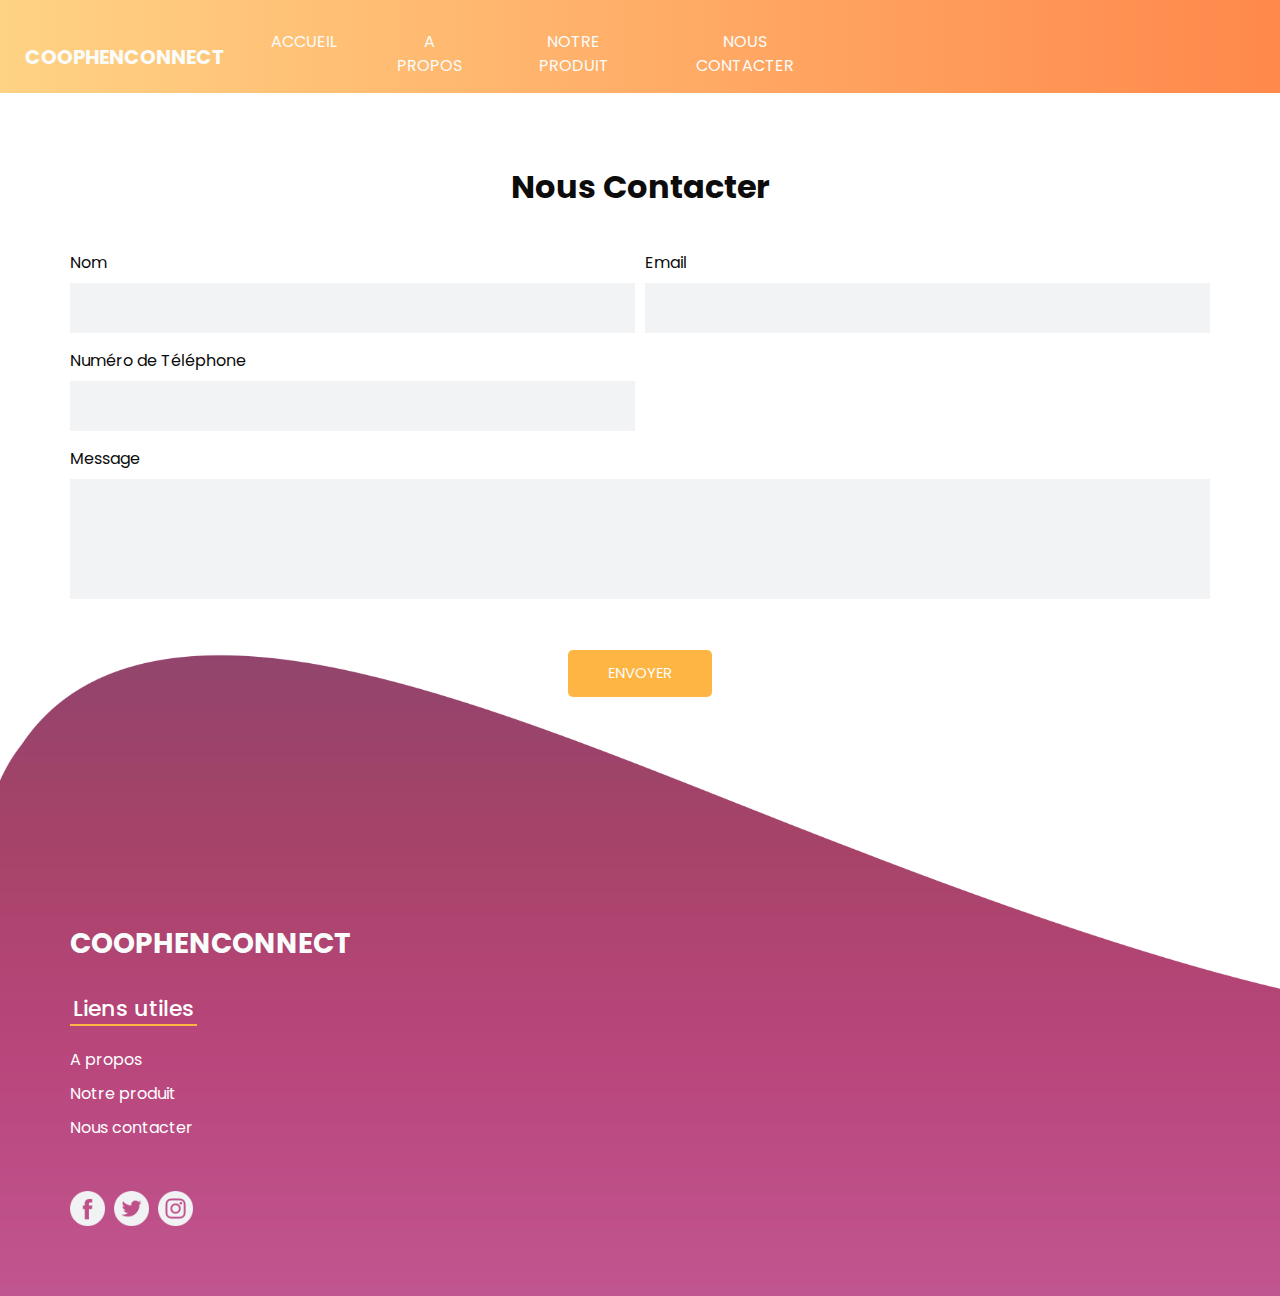
<file: contact.html>
<!DOCTYPE html>
<html lang="fr">

<head>
  <meta charset="utf-8" />


  <meta http-equiv="X-UA-Compatible" content="IE=edge" />
  <!-- Mobile Metas -->
  <meta name="viewport" content="width=device-width, initial-scale=1, shrink-to-fit=no" />
  <!-- Site Metas -->
  <meta name="keywords" content="" />
  <meta name="description" content="" />
  <meta name="author" content="" />

  <title>CoopHenConnect</title>

  <!-- slider stylesheet -->
  <link rel="stylesheet" type="text/css"
    href="https://cdnjs.cloudflare.com/ajax/libs/OwlCarousel2/2.1.3/assets/owl.carousel.min.css" />

  <!-- bootstrap core css -->
  <link rel="stylesheet" type="text/css" href="css/bootstrap.css" />

  <!-- fonts style -->
  <link href="https://fonts.googleapis.com/css?family=Dosis:400,500|Poppins:400,700&amp;display=swap"
    rel="stylesheet" />
  <!-- Custom styles for this template -->
  <link href="css/style.css" rel="stylesheet" />
  <!-- responsive style -->
  <link href="css/responsive.css" rel="stylesheet" />
</head>

<body class="sub_page">
  <div class="hero_area">
    <!-- header section strats -->
    <header class="header_section">
      <div class="container-fluid">
        <div class="row">
          <div class="col-lg-8">
            <nav class="navbar navbar-expand-lg custom_nav-container ">
              <a class="navbar-brand" href="index.html">
                <span>
                  CoopHenConnect
                </span>
              </a>
              <button class="navbar-toggler" type="button" data-toggle="collapse" data-target="#navbarSupportedContent"
                aria-controls="navbarSupportedContent" aria-expanded="false" aria-label="Toggle navigation">
                <span class="navbar-toggler-icon"></span>
              </button>

              <div class="collapse navbar-collapse" id="navbarSupportedContent">
                <div class="d-flex  flex-column flex-lg-row align-items-center">
                  <ul class="navbar-nav  ">
                    <li class="nav-item active">
                      <a class="nav-link" href="index.html">Accueil <span class="sr-only">(current)</span></a>
                    </li>
                    <li class="nav-item">
                      <a class="nav-link" href="about.html">A propos </a>
                    </li>
                    <li class="nav-item">
                      <a class="nav-link" href="service.html">Notre produit </a>
                    </li>
                    <li class="nav-item">
                      <a class="nav-link" href="contact.html">Nous Contacter</a>
                    </li>
                  </ul>
                </div>
              </div>
            </nav>
          </div>
        </div>
      </div>
    </header>
    <!-- end header section -->
  </div>

  <!-- contact section -->
  <section class="contact_section layout_padding">
    <div class="container contact_heading">
      <h2>
        Nous Contacter
      </h2>
    </div>
    <div class="container">
      <form method="POST">
        <div class="form-row">
          <div class="form-group col-md-6">
            <label for="inputName4">Nom</label>
            <input type="text" class="form-control" id="inputName4" />
          </div>
          <div class="form-group col-md-6">
            <label for="inputEmail4">Email</label>
            <input type="email" class="form-control" id="inputEmail4" />
          </div>

        </div>
        <div class="form-row">
          <div class="form-group col-md-6">
            <label for="inputNumber4">Numéro de Téléphone</label>
            <input type="tel" class="form-control" id="inputNumber4" />
          </div>
        </div>
        <div class="form-group">
          <label for="inputMessage">Message</label>
          <input type="text" class="form-control" id="inputMessage" placeholder="" />
        </div>
    </div>

    <div class="d-flex justify-content-center">
      <button type="submit" class="">Envoyer</button>
    </div>
    </form>

    <?php

    if (isset($_POST['submit'])) {
      ini_set('display_errors', 1);
      error_reporting(E_ALL);

      $to = "boualaoui.meymoun.icn@gmail.com"; // this is your Email address
      $from = htmlspecialchars($_POST['inputEmail4']); // this is the sender's Email address

      $first_name = htmlspecialchars($_POST['inputName4']);
      $phone = htmlspecialchars($_POST['inputNumber4']);
      $msg = htmlspecialchars($_POST['inputMessage']);


      $subject = "Visiteur site web";
      $subject2 = "Copie de message";
      $message = "Voici le message de" . $first_name . "\n\n" . "Voici son numéro de téléphone : " . $phone . ". Ainsi que son message : " . "\n\n" . $msg;
      $message2 = "Bonjour " . $first_name . "," . "\n\n" . "Merci de nous avoir contacté, nous reviendrons vers vous très prochainement :" . "\n\n" . $msg . "\n\n" . "Pour plus d'information, n'hésitez pas à renvoyer un mail à " . $to . ".";

      $headers = "De:" . $from;
      $headers2 = "De:" . $to;


      mail($to, $subject, $message, $headers);
      mail($from, $subject2, $message2, $headers2); // sends a copy of the message to the sender
      // echo "Réservation envoyée. Merci " . $first_name . ", nous vous contacterons sous peu.";
    }

    ?>

  </section>


  <!-- end contact section -->
  <div class="footer_bg">
    <!-- info section -->
    <section class="info_section layout_padding2-bottom">
      <div class="container">
        <h3 class="">
          CoopHenConnect
        </h3>
      </div>
      <div class="container info_content">

        <div>
          <div class="row">
            <div class="col-md-6 col-lg-4">
              <div class="d-flex">
                <h5>
                  Liens utiles
                </h5>
              </div>
              <div class="d-flex ">
                <ul>
                  <li>
                    <a href="/BigWing/about.html">
                      A propos
                    </a>
                  </li>
                  <li>
                    <a href="/BigWing/service.html">
                      Notre produit
                    </a>
                  </li>
                  <li>
                    <a href="/BigWing/contact.html">
                      Nous contacter
                    </a>
                  </li>
                </ul>
              </div>
            </div>
          </div>
        </div>
        <div class="d-flex flex-column flex-lg-row justify-content-between align-items-center align-items-lg-baseline">
          <div class="social-box">
            <a href="#">
              <img src="images/fb.png" alt="Facebook CoophenConnect" />
            </a>

            <a href="#">
              <img src="images/twitter.png" alt="Twitter CoophenConnect" />
            </a>
            <a href="https://www.instagram.com/coophenconnect/?hl=fr">
              <img
                src="images/instagram1.png"
                alt="Instagram CoophenConnect"
              />
            </a>
          </div>
        </div>
      </div>

    </section>

    <!-- end info_section -->
  </div>
  <script type="text/javascript" src="js/jquery-3.4.1.min.js"></script>
  <script type="text/javascript" src="js/bootstrap.js"></script>
</body>

</html>
</file>
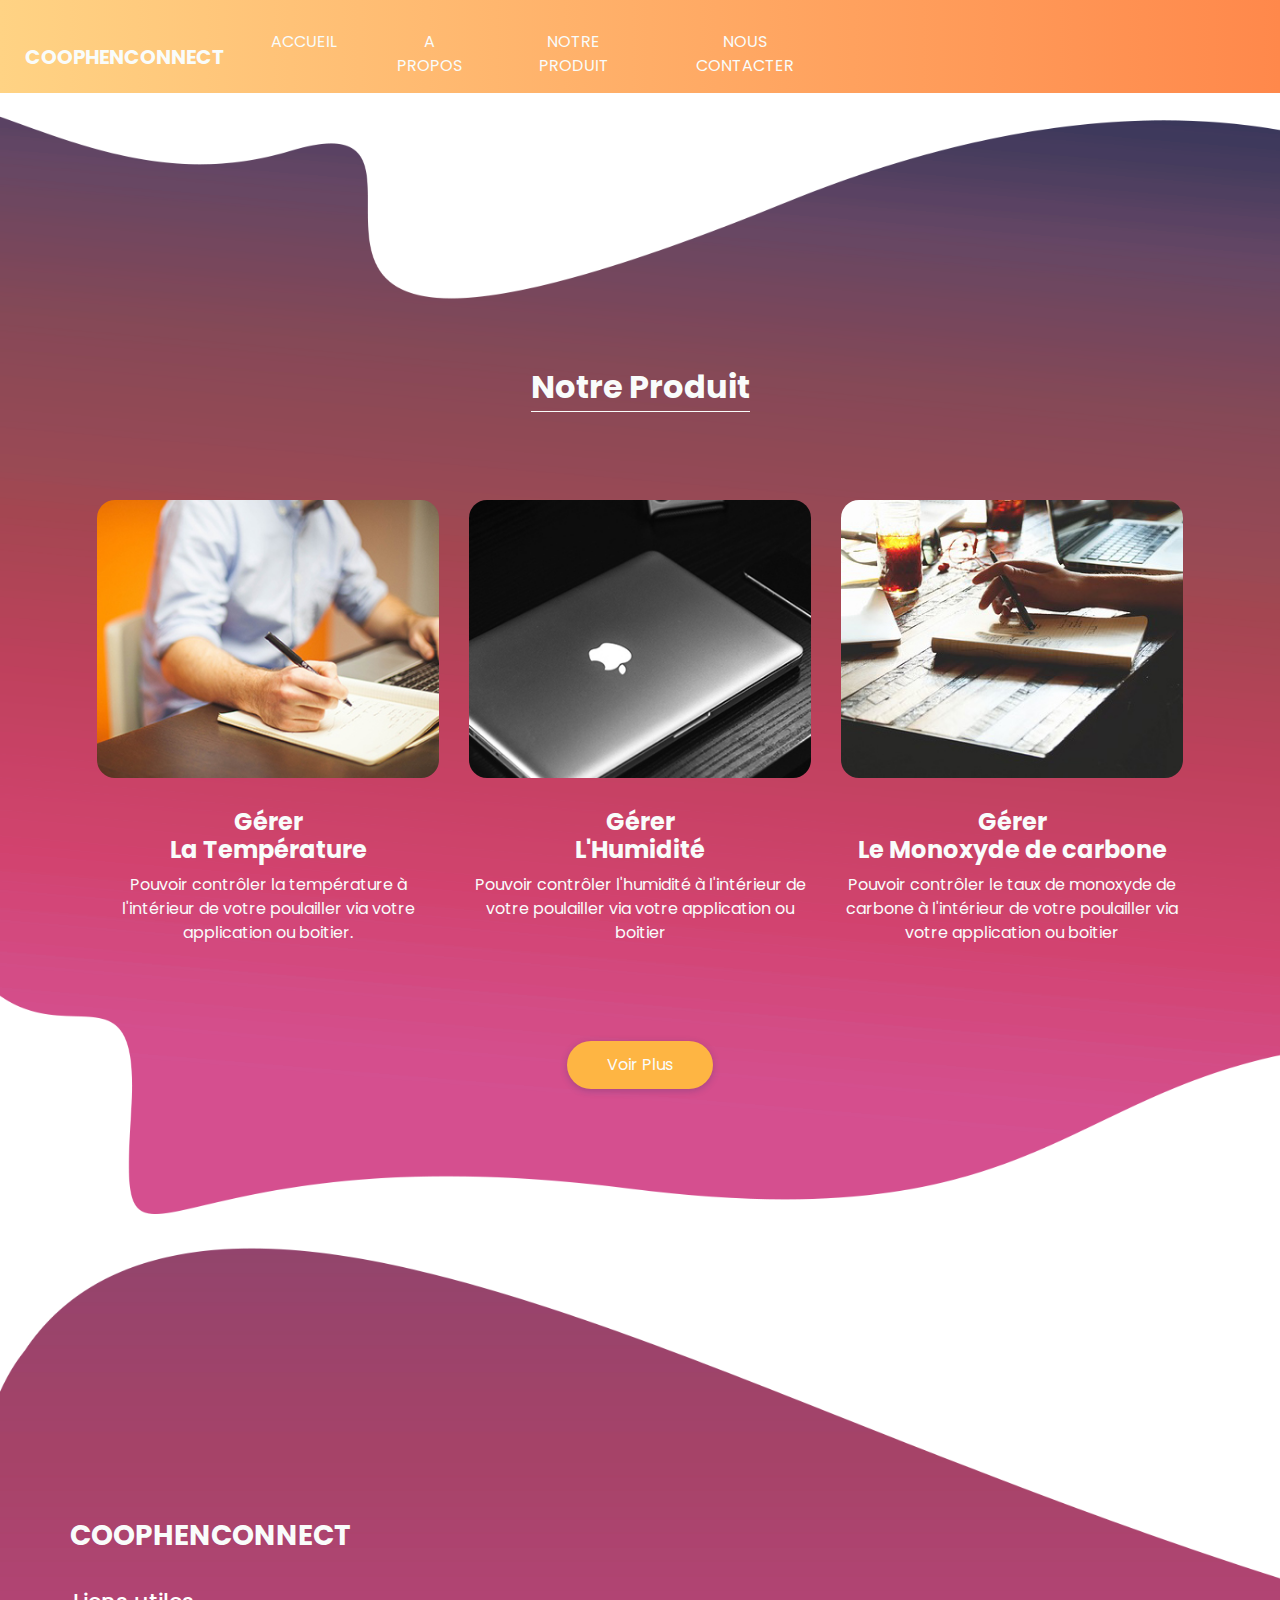
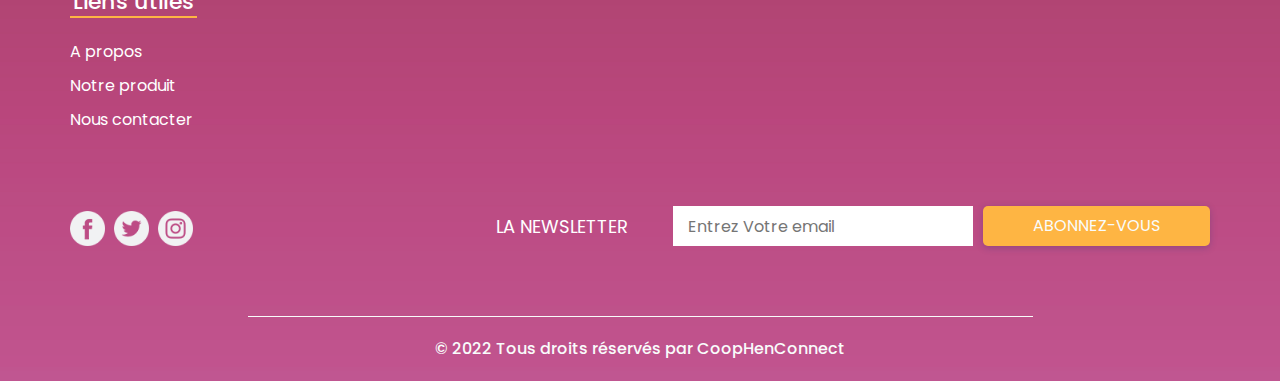
<file: service.html>
<!DOCTYPE html>
<html lang="fr">
  <head>
    <meta charset="utf-8" />

    <meta http-equiv="X-UA-Compatible" content="IE=edge" />
    <!-- Mobile Metas -->
    <meta
      name="viewport"
      content="width=device-width, initial-scale=1, shrink-to-fit=no"
    />
    <!-- Site Metas -->
    <meta name="keywords" content="" />
    <meta name="description" content="" />
    <meta name="author" content="" />

    <title>CoopHenConnect</title>

    <!-- slider stylesheet -->
    <link
      rel="stylesheet"
      type="text/css"
      href="https://cdnjs.cloudflare.com/ajax/libs/OwlCarousel2/2.1.3/assets/owl.carousel.min.css"
    />

    <!-- bootstrap core css -->
    <link rel="stylesheet" type="text/css" href="css/bootstrap.css" />

    <!-- fonts style -->
    <link
      href="https://fonts.googleapis.com/css?family=Dosis:400,500|Poppins:400,700&amp;display=swap"
      rel="stylesheet"
    />
    <!-- Custom styles for this template -->
    <link href="css/style.css" rel="stylesheet" />
    <!-- responsive style -->
    <link href="css/responsive.css" rel="stylesheet" />
  </head>

  <body class="sub_page">
    <div class="hero_area">
      <!-- header section strats -->
      <header class="header_section">
        <div class="container-fluid">
          <div class="row">
            <div class="col-lg-8">
              <nav class="navbar navbar-expand-lg custom_nav-container">
                <a class="navbar-brand" href="index.html">
                  <span> CoopHenConnect </span>
                </a>
                <button
                  class="navbar-toggler"
                  type="button"
                  data-toggle="collapse"
                  data-target="#navbarSupportedContent"
                  aria-controls="navbarSupportedContent"
                  aria-expanded="false"
                  aria-label="Toggle navigation"
                >
                  <span class="navbar-toggler-icon"></span>
                </button>

                <div
                  class="collapse navbar-collapse"
                  id="navbarSupportedContent"
                >
                  <div
                    class="d-flex flex-column flex-lg-row align-items-center"
                  >
                    <ul class="navbar-nav">
                      <li class="nav-item active">
                        <a class="nav-link" href="index.html"
                          >Accueil <span class="sr-only">(current)</span></a
                        >
                      </li>
                      <li class="nav-item">
                        <a class="nav-link" href="about.html">A Propos </a>
                      </li>
                      <li class="nav-item">
                        <a class="nav-link" href="service.html"
                          >Notre Produit
                        </a>
                      </li>
                      <li class="nav-item">
                        <a class="nav-link" href="contact.html"
                          >Nous Contacter</a
                        >
                      </li>
                    </ul>
                  </div>
                </div>
              </nav>
            </div>
          </div>
        </div>
      </header>
      <!-- end header section -->
    </div>

    <!-- service section -->

    <section class="service_section">
      <div class="container">
        <div class="custom_heading-container">
          <h2>Notre Produit</h2>
        </div>
        <div class="service_container layout_padding2">
          <div class="service_box">
            <div class="img-box">
              <img src="images/s-1.jpg" alt="" />
            </div>
            <div class="detail-box">
              <h4>
                Gérer <br />
                La Température
              </h4>
              <p>
                Pouvoir contrôler la température à l'intérieur de votre
                poulailler via votre application ou boitier.
              </p>
            </div>
          </div>
          <div class="service_box">
            <div class="img-box">
              <img src="images/s-2.jpg" alt="" />
            </div>
            <div class="detail-box">
              <h4>
                Gérer <br />
                L'Humidité
              </h4>
              <p>
                Pouvoir contrôler l'humidité à l'intérieur de votre poulailler
                via votre application ou boitier
              </p>
            </div>
          </div>
          <div class="service_box">
            <div class="img-box">
              <img src="images/s-3.jpg" alt="" />
            </div>
            <div class="detail-box">
              <h4>
                Gérer <br />
                Le Monoxyde de carbone
              </h4>
              <p>
                Pouvoir contrôler le taux de monoxyde de carbone à l'intérieur
                de votre poulailler via votre application ou boitier
              </p>
            </div>
          </div>
        </div>
        <div>
          <a href=""> Voir Plus </a>
        </div>
      </div>
    </section>

    <!-- end service section -->

    <div class="footer_bg">
      <!-- info section -->
      <section class="info_section layout_padding2-bottom">
        <div class="container">
          <h3 class="">CoopHenConnect</h3>
        </div>
        <div class="container info_content">
          <div>
            <div class="row">
              <div class="col-md-6 col-lg-4">
                <div class="d-flex">
                  <h5>Liens utiles</h5>
                </div>
                <div class="d-flex">
                  <ul>
                    <li>
                      <a href="/BigWing/about.html"> A propos </a>
                    </li>
                    <li>
                      <a href="/BigWing/service.html"> Notre produit </a>
                    </li>
                    <li>
                      <a href="/BigWing/contact.html"> Nous contacter </a>
                    </li>
                  </ul>
                </div>
              </div>
            </div>
          </div>
          <div
            class="d-flex flex-column flex-lg-row justify-content-between align-items-center align-items-lg-baseline"
          >
            <div class="social-box">
              <a href="#">
                <img src="images/fb.png" alt="Facebook CoophenConnect" />
              </a>

              <a href="#">
                <img src="images/twitter.png" alt="Twitter CoophenConnect" />
              </a>
              <a href="https://www.instagram.com/coophenconnect/?hl=fr">
                <img
                  src="images/instagram1.png"
                  alt="Instagram CoophenConnect"
                />
              </a>
            </div>
            <div class="form_container mt-5">
              <form action="">
                <label for="subscribeMail"> La Newsletter </label>
                <input
                  type="email"
                  placeholder="Entrez Votre email"
                  id="subscribeMail"
                />
                <button type="submit">Abonnez-vous</button>
              </form>
            </div>
          </div>
        </div>
      </section>

      <!-- end info_section -->
      <!-- footer section -->
      <section class="container-fluid footer_section">
        <p>
          © 2022 Tous droits réservés par
          <a href="">CoopHenConnect</a>
        </p>
      </section>
      <!-- footer section -->
    </div>

    <script type="text/javascript" src="js/jquery-3.4.1.min.js"></script>
    <script type="text/javascript" src="js/bootstrap.js"></script>
  </body>
</html>
</file>
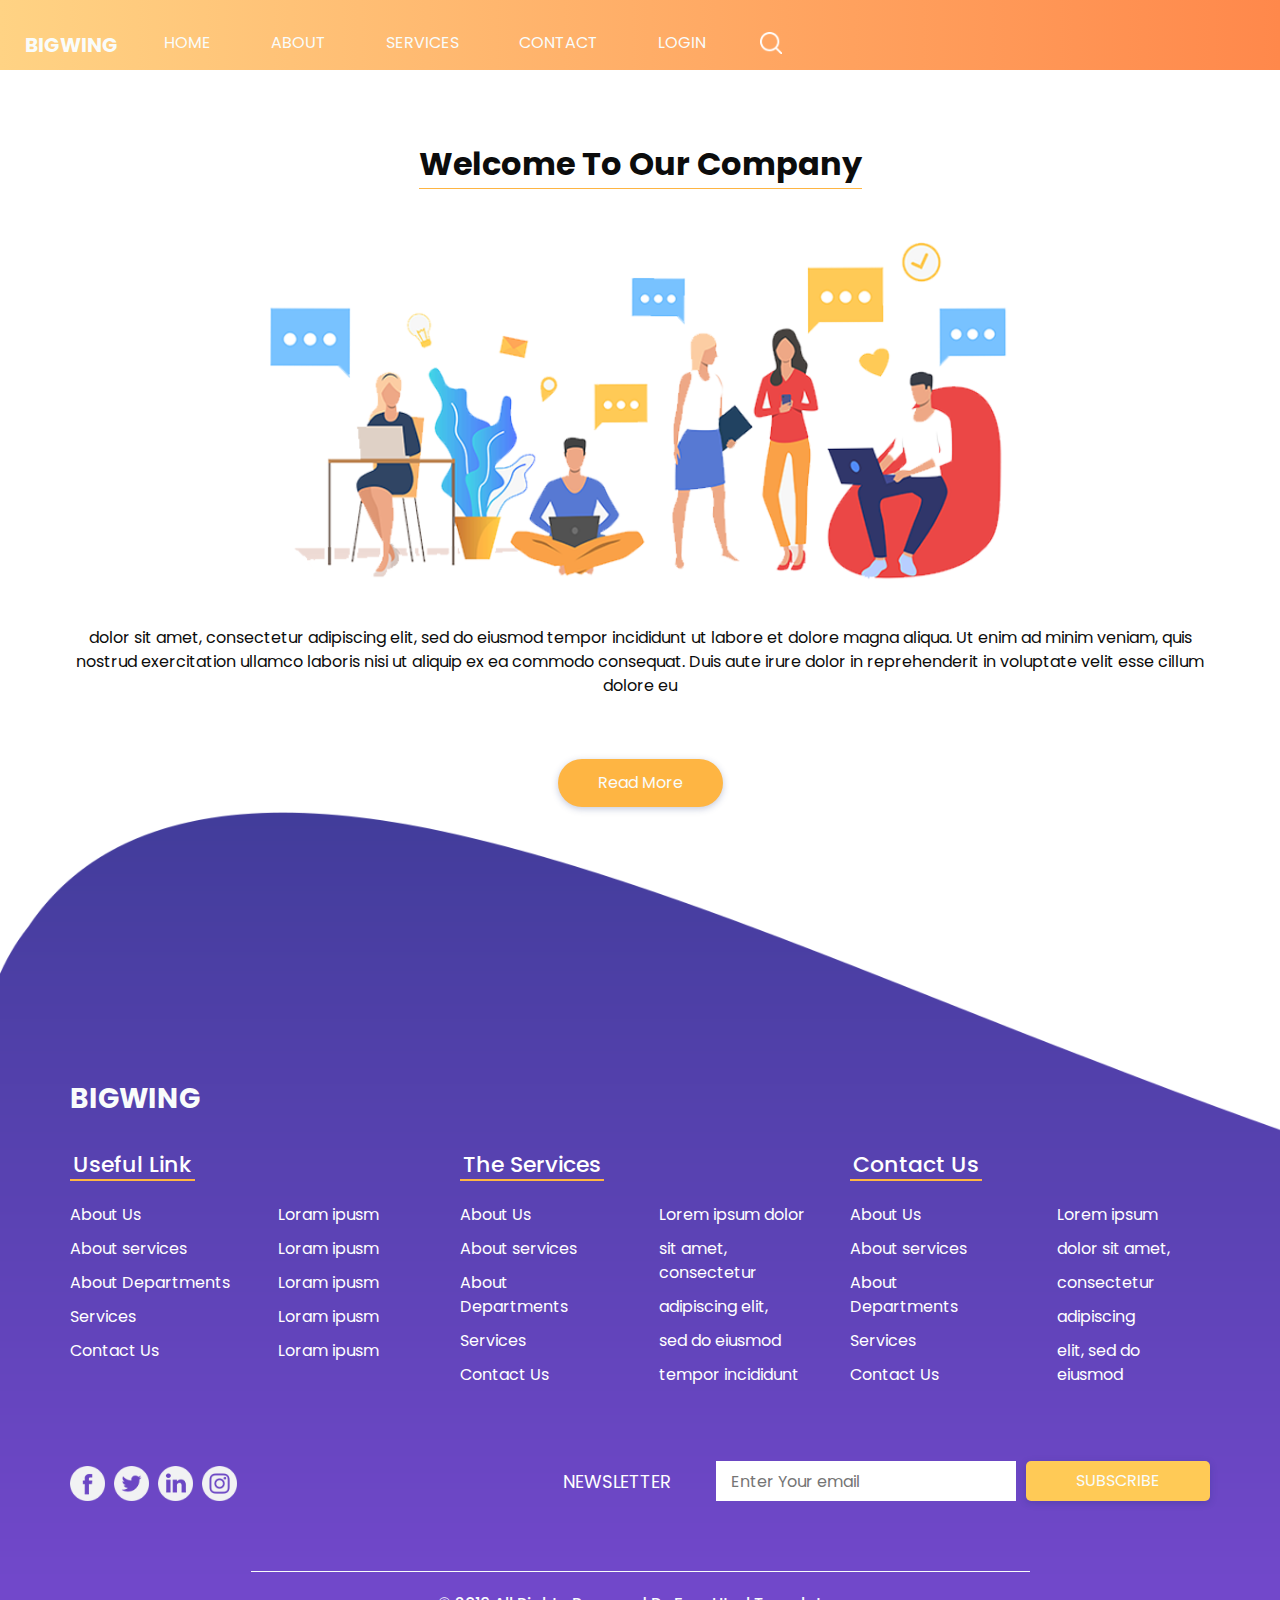
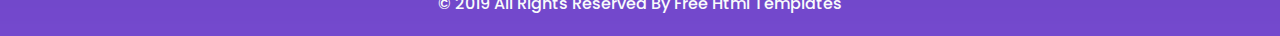
<file: BigWing/about.html>
<!DOCTYPE html><html><head><meta charset="utf-8"/>

  
  <meta http-equiv="X-UA-Compatible" content="IE=edge"/>
  <!-- Mobile Metas -->
  <meta name="viewport" content="width=device-width, initial-scale=1, shrink-to-fit=no"/>
  <!-- Site Metas -->
  <meta name="keywords" content=""/>
  <meta name="description" content=""/>
  <meta name="author" content=""/>

  <title>BigWing</title>

  <!-- slider stylesheet -->
  <link rel="stylesheet" type="text/css" href="https://cdnjs.cloudflare.com/ajax/libs/OwlCarousel2/2.1.3/assets/owl.carousel.min.css"/>

  <!-- bootstrap core css -->
  <link rel="stylesheet" type="text/css" href="css/bootstrap.css"/>

  <!-- fonts style -->
  <link href="https://fonts.googleapis.com/css?family=Dosis:400,500|Poppins:400,700&amp;display=swap" rel="stylesheet"/>
  <!-- Custom styles for this template -->
  <link href="css/style.css" rel="stylesheet"/>
  <!-- responsive style -->
  <link href="css/responsive.css" rel="stylesheet"/>
</head>

<body class="sub_page">
  <div class="hero_area">
    <!-- header section strats -->
    <header class="header_section">
      <div class="container-fluid">
        <div class="row">
          <div class="col-lg-8">
            <nav class="navbar navbar-expand-lg custom_nav-container ">
              <a class="navbar-brand" href="index.html">
                <span>
                  BigWing
                </span>
              </a>
              <button class="navbar-toggler" type="button" data-toggle="collapse" data-target="#navbarSupportedContent" aria-controls="navbarSupportedContent" aria-expanded="false" aria-label="Toggle navigation">
                <span class="navbar-toggler-icon"></span>
              </button>

              <div class="collapse navbar-collapse" id="navbarSupportedContent">
                <div class="d-flex  flex-column flex-lg-row align-items-center">
                  <ul class="navbar-nav  ">
                    <li class="nav-item active">
                      <a class="nav-link" href="index.html">Home <span class="sr-only">(current)</span></a>
                    </li>
                    <li class="nav-item">
                      <a class="nav-link" href="about.html">About </a>
                    </li>
                    <li class="nav-item">
                      <a class="nav-link" href="service.html">Services </a>
                    </li>
                    <li class="nav-item">
                      <a class="nav-link" href="contact.html">Contact</a>
                    </li>
                    <li class="nav-item">
                      <a class="nav-link" href="#"> Login</a>
                    </li>
                  </ul>
                  <form class="form-inline my-2 my-lg-0 ml-0 ml-lg-4 mb-3 mb-lg-0">
                    <button class="btn  my-2 my-sm-0 nav_search-btn" type="submit"></button>
                  </form>
                </div>
              </div>
            </nav>
          </div>
        </div>
      </div>
    </header>
    <!-- end header section -->
  </div>

  <!-- welcome section -->
  <section class="welcome_section layout_padding">
    <div class="container">
      <div class="custom_heading-container">
        <h2>
          Welcome To Our Company
        </h2>
      </div>
      <div class="layout_padding2">
        <div class="img-box">
          <img src="images/welcome.png" alt=""/>
        </div>
        <div class="detail-box">
          <p>
            dolor sit amet, consectetur adipiscing elit, sed do eiusmod tempor incididunt ut labore et dolore magna
            aliqua.
            Ut enim ad minim veniam, quis nostrud exercitation ullamco laboris nisi ut aliquip ex ea commodo consequat.
            Duis
            aute irure dolor in reprehenderit in voluptate velit esse cillum dolore eu
          </p>
          <div>
            <a href="">
              Read More
            </a>
          </div>
        </div>
      </div>

    </div>
  </section>
  <!-- end welcome section -->



  <div class="footer_bg">
    <!-- info section -->
    <section class="info_section layout_padding2-bottom">
      <div class="container">
        <h3 class="">
          BigWing
        </h3>
      </div>
      <div class="container info_content">

        <div>
          <div class="row">
            <div class="col-md-6 col-lg-4">
              <div class="d-flex">
                <h5>
                  Useful Link
                </h5>
              </div>
              <div class="d-flex ">
                <ul>
                  <li>
                    <a href="">
                      About Us
                    </a>
                  </li>
                  <li>
                    <a href="">
                      About services
                    </a>
                  </li>
                  <li>
                    <a href="">
                      About Departments
                    </a>
                  </li>
                  <li>
                    <a href="">
                      Services
                    </a>
                  </li>
                  <li>
                    <a href="">
                      Contact Us
                    </a>
                  </li>
                </ul>
                <ul class="ml-3 ml-md-5">
                  <li>
                    <a href="">
                      Loram ipusm
                    </a>
                  </li>
                  <li>
                    <a href="">
                      Loram ipusm
                    </a>
                  </li>
                  <li>
                    <a href="">
                      Loram ipusm
                    </a>
                  </li>
                  <li>
                    <a href="">
                      Loram ipusm
                    </a>
                  </li>
                  <li>
                    <a href="">
                      Loram ipusm
                    </a>
                  </li>
                </ul>
              </div>
            </div>
            <div class="col-md-6 col-lg-4">
              <div class="d-flex">
                <h5>
                  The Services
                </h5>
              </div>
              <div class="d-flex ">
                <ul>
                  <li>
                    <a href="">
                      About Us
                    </a>
                  </li>
                  <li>
                    <a href="">
                      About services
                    </a>
                  </li>
                  <li>
                    <a href="">
                      About Departments
                    </a>
                  </li>
                  <li>
                    <a href="">
                      Services
                    </a>
                  </li>
                  <li>
                    <a href="">
                      Contact Us
                    </a>
                  </li>
                </ul>
                <ul class="ml-3 ml-md-5">
                  <li>
                    <a href="">
                      Lorem ipsum dolor
                    </a>
                  </li>
                  <li>
                    <a href="">
                      sit amet, consectetur
                    </a>
                  </li>
                  <li>
                    <a href="">
                      adipiscing elit,
                    </a>
                  </li>
                  <li>
                    <a href="">
                      sed do eiusmod
                    </a>
                  </li>
                  <li>
                    <a href="">
                      tempor incididunt
                    </a>
                  </li>
                </ul>
              </div>
            </div>
            <div class="col-md-6 col-lg-4">
              <div class="d-flex">
                <h5>
                  Contact Us
                </h5>
              </div>
              <div class="d-flex ">
                <ul>
                  <li>
                    <a href="">
                      About Us
                    </a>
                  </li>
                  <li>
                    <a href="">
                      About services
                    </a>
                  </li>
                  <li>
                    <a href="">
                      About Departments
                    </a>
                  </li>
                  <li>
                    <a href="">
                      Services
                    </a>
                  </li>
                  <li>
                    <a href="">
                      Contact Us
                    </a>
                  </li>
                </ul>
                <ul class="ml-3 ml-md-5">
                  <li>
                    <a href="">
                      Lorem ipsum
                    </a>
                  </li>
                  <li>
                    <a href="">
                      dolor sit amet,
                    </a>
                  </li>
                  <li>
                    <a href="">
                      consectetur
                    </a>
                  </li>
                  <li>
                    <a href="">
                      adipiscing
                    </a>
                  </li>
                  <li>
                    <a href="">
                      elit, sed do eiusmod
                    </a>
                  </li>
                </ul>
              </div>
            </div>
          </div>
        </div>
        <div class="d-flex flex-column flex-lg-row justify-content-between align-items-center align-items-lg-baseline">
          <div class="social-box">
            <a href="">
              <img src="images/fb.png" alt=""/>
            </a>

            <a href="">
              <img src="images/twitter.png" alt=""/>
            </a>
            <a href="">
              <img src="images/linkedin1.png" alt=""/>
            </a>
            <a href="">
              <img src="images/instagram1.png" alt=""/>
            </a>
          </div>
          <div class="form_container mt-5">
            <form action="">
              <label for="subscribeMail">
                Newsletter
              </label>
              <input type="email" placeholder="Enter Your email" id="subscribeMail"/>
              <button type="submit">
                Subscribe
              </button>
            </form>
          </div>
        </div>
      </div>

    </section>

    <!-- end info_section -->

    <!-- footer section -->
    <section class="container-fluid footer_section">
      <p>
        © 2019 All Rights Reserved By
        <a href="https://html.design/">Free Html Templates</a>
      </p>
    </section>
    <!-- footer section -->
  </div>


  <script type="text/javascript" src="js/jquery-3.4.1.min.js"></script>
  <script type="text/javascript" src="js/bootstrap.js"></script>
</body></html>
</file>
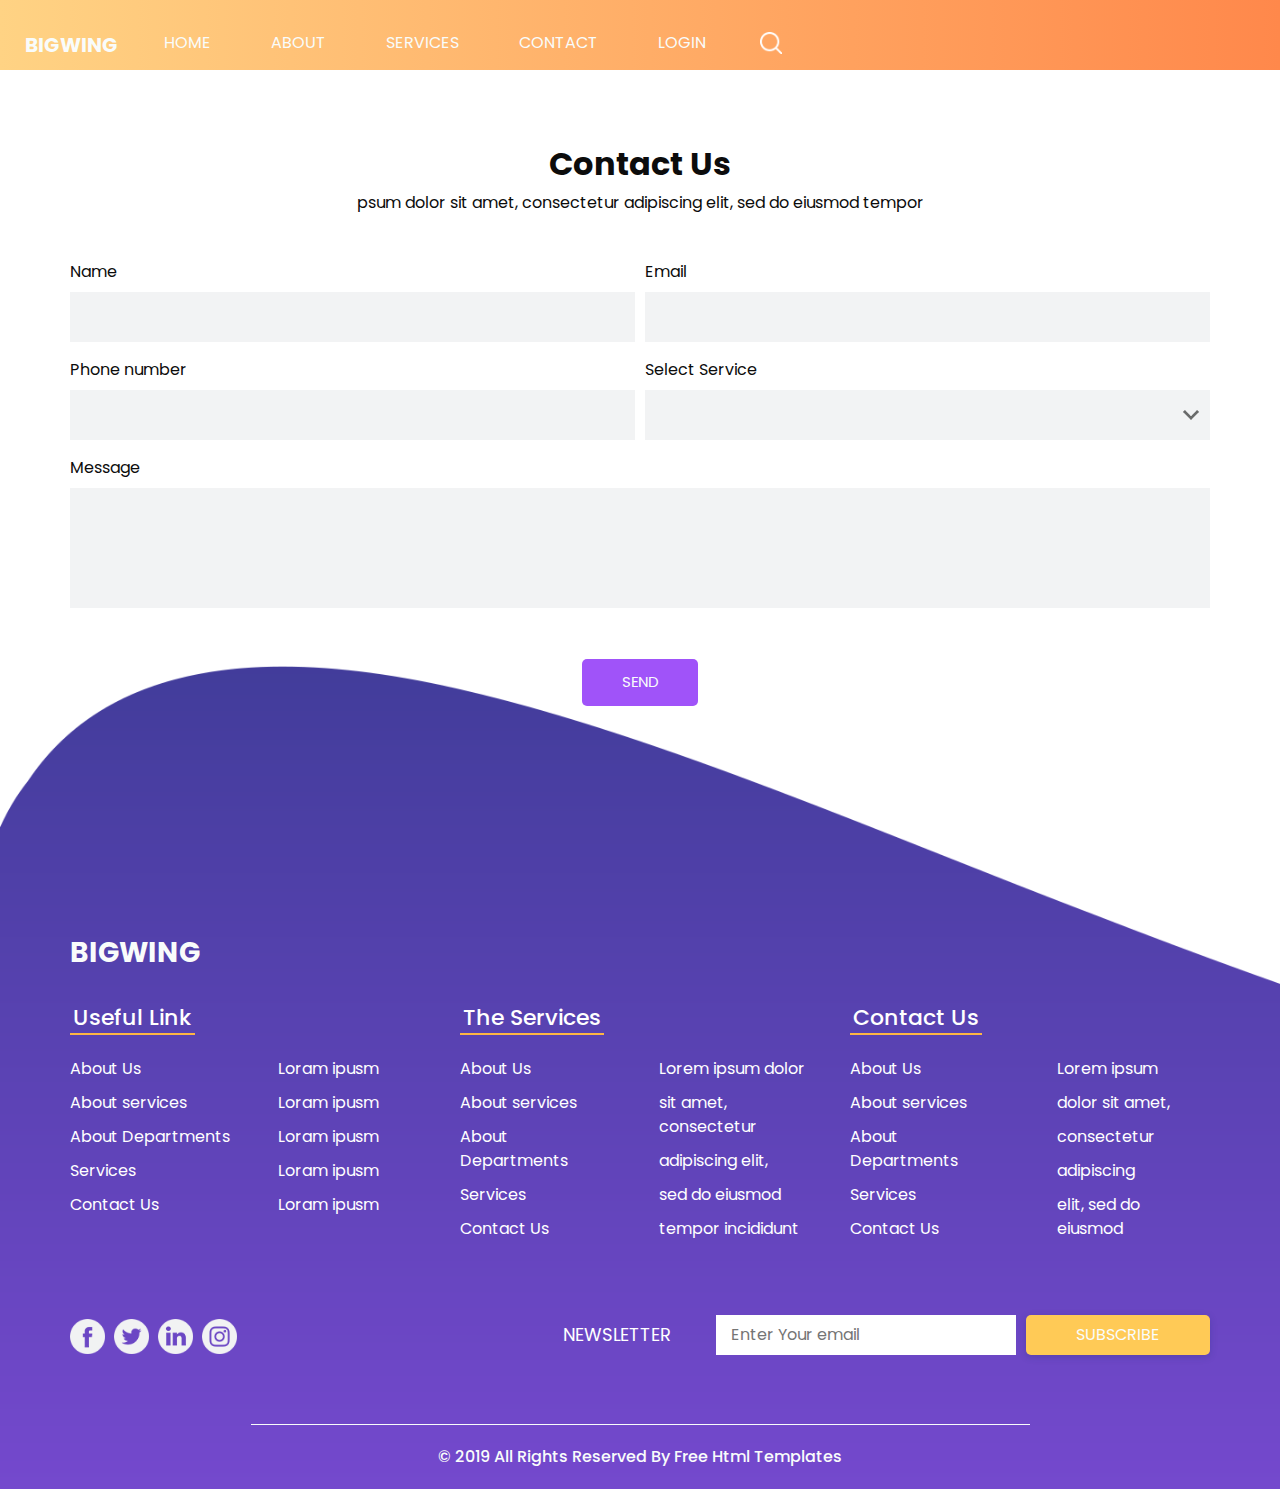
<file: BigWing/contact.html>
<!DOCTYPE html><html><head><meta charset="utf-8"/>

  
  <meta http-equiv="X-UA-Compatible" content="IE=edge"/>
  <!-- Mobile Metas -->
  <meta name="viewport" content="width=device-width, initial-scale=1, shrink-to-fit=no"/>
  <!-- Site Metas -->
  <meta name="keywords" content=""/>
  <meta name="description" content=""/>
  <meta name="author" content=""/>

  <title>BigWing</title>

  <!-- slider stylesheet -->
  <link rel="stylesheet" type="text/css" href="https://cdnjs.cloudflare.com/ajax/libs/OwlCarousel2/2.1.3/assets/owl.carousel.min.css"/>

  <!-- bootstrap core css -->
  <link rel="stylesheet" type="text/css" href="css/bootstrap.css"/>

  <!-- fonts style -->
  <link href="https://fonts.googleapis.com/css?family=Dosis:400,500|Poppins:400,700&amp;display=swap" rel="stylesheet"/>
  <!-- Custom styles for this template -->
  <link href="css/style.css" rel="stylesheet"/>
  <!-- responsive style -->
  <link href="css/responsive.css" rel="stylesheet"/>
</head>

<body class="sub_page">
  <div class="hero_area">
    <!-- header section strats -->
    <header class="header_section">
      <div class="container-fluid">
        <div class="row">
          <div class="col-lg-8">
            <nav class="navbar navbar-expand-lg custom_nav-container ">
              <a class="navbar-brand" href="index.html">
                <span>
                  BigWing
                </span>
              </a>
              <button class="navbar-toggler" type="button" data-toggle="collapse" data-target="#navbarSupportedContent" aria-controls="navbarSupportedContent" aria-expanded="false" aria-label="Toggle navigation">
                <span class="navbar-toggler-icon"></span>
              </button>

              <div class="collapse navbar-collapse" id="navbarSupportedContent">
                <div class="d-flex  flex-column flex-lg-row align-items-center">
                  <ul class="navbar-nav  ">
                    <li class="nav-item active">
                      <a class="nav-link" href="index.html">Home <span class="sr-only">(current)</span></a>
                    </li>
                    <li class="nav-item">
                      <a class="nav-link" href="about.html">About </a>
                    </li>
                    <li class="nav-item">
                      <a class="nav-link" href="service.html">Services </a>
                    </li>
                    <li class="nav-item">
                      <a class="nav-link" href="contact.html">Contact</a>
                    </li>
                    <li class="nav-item">
                      <a class="nav-link" href="#"> Login</a>
                    </li>
                  </ul>
                  <form class="form-inline my-2 my-lg-0 ml-0 ml-lg-4 mb-3 mb-lg-0">
                    <button class="btn  my-2 my-sm-0 nav_search-btn" type="submit"></button>
                  </form>
                </div>
              </div>
            </nav>
          </div>
        </div>
      </div>
    </header>
    <!-- end header section -->
  </div>

  <!-- contact section -->
  <section class="contact_section layout_padding">
    <div class="container contact_heading">
      <h2>
        Contact Us
      </h2>
      <p>
        psum dolor sit amet, consectetur adipiscing elit, sed do eiusmod tempor
      </p>
    </div>
    <div class="container">
      <form>
        <div class="form-row">
          <div class="form-group col-md-6">
            <label for="inputName4">Name</label>
            <input type="text" class="form-control" id="inputName4"/>
          </div>
          <div class="form-group col-md-6">
            <label for="inputEmail4">Email</label>
            <input type="email" class="form-control" id="inputEmail4"/>
          </div>

        </div>
        <div class="form-row">
          <div class="form-group col-md-6">
            <label for="inputNumber4">Phone number</label>
            <input type="tel" class="form-control" id="inputNumber4"/>
          </div>
          <div class="form-group col-md-6">
            <label for="inputState">Select Service</label>
            <select id="inputState" class="form-control">
              <option selected=""></option>
              <option>...</option>
            </select>
          </div>

        </div>
        <div class="form-group">
          <label for="inputMessage">Message</label>
          <input type="text" class="form-control" id="inputMessage" placeholder=""/>
        </div>
    </div>

    <div class="d-flex justify-content-center">
      <button type="submit" class="">Send</button>
    </div>
    </form>
    
  </section>


  <!-- end contact section -->
  <div class="footer_bg">
    <!-- info section -->
    <section class="info_section layout_padding2-bottom">
      <div class="container">
        <h3 class="">
          BigWing
        </h3>
      </div>
      <div class="container info_content">

        <div>
          <div class="row">
            <div class="col-md-6 col-lg-4">
              <div class="d-flex">
                <h5>
                  Useful Link
                </h5>
              </div>
              <div class="d-flex ">
                <ul>
                  <li>
                    <a href="">
                      About Us
                    </a>
                  </li>
                  <li>
                    <a href="">
                      About services
                    </a>
                  </li>
                  <li>
                    <a href="">
                      About Departments
                    </a>
                  </li>
                  <li>
                    <a href="">
                      Services
                    </a>
                  </li>
                  <li>
                    <a href="">
                      Contact Us
                    </a>
                  </li>
                </ul>
                <ul class="ml-3 ml-md-5">
                  <li>
                    <a href="">
                      Loram ipusm
                    </a>
                  </li>
                  <li>
                    <a href="">
                      Loram ipusm
                    </a>
                  </li>
                  <li>
                    <a href="">
                      Loram ipusm
                    </a>
                  </li>
                  <li>
                    <a href="">
                      Loram ipusm
                    </a>
                  </li>
                  <li>
                    <a href="">
                      Loram ipusm
                    </a>
                  </li>
                </ul>
              </div>
            </div>
            <div class="col-md-6 col-lg-4">
              <div class="d-flex">
                <h5>
                  The Services
                </h5>
              </div>
              <div class="d-flex ">
                <ul>
                  <li>
                    <a href="">
                      About Us
                    </a>
                  </li>
                  <li>
                    <a href="">
                      About services
                    </a>
                  </li>
                  <li>
                    <a href="">
                      About Departments
                    </a>
                  </li>
                  <li>
                    <a href="">
                      Services
                    </a>
                  </li>
                  <li>
                    <a href="">
                      Contact Us
                    </a>
                  </li>
                </ul>
                <ul class="ml-3 ml-md-5">
                  <li>
                    <a href="">
                      Lorem ipsum dolor
                    </a>
                  </li>
                  <li>
                    <a href="">
                      sit amet, consectetur
                    </a>
                  </li>
                  <li>
                    <a href="">
                      adipiscing elit,
                    </a>
                  </li>
                  <li>
                    <a href="">
                      sed do eiusmod
                    </a>
                  </li>
                  <li>
                    <a href="">
                      tempor incididunt
                    </a>
                  </li>
                </ul>
              </div>
            </div>
            <div class="col-md-6 col-lg-4">
              <div class="d-flex">
                <h5>
                  Contact Us
                </h5>
              </div>
              <div class="d-flex ">
                <ul>
                  <li>
                    <a href="">
                      About Us
                    </a>
                  </li>
                  <li>
                    <a href="">
                      About services
                    </a>
                  </li>
                  <li>
                    <a href="">
                      About Departments
                    </a>
                  </li>
                  <li>
                    <a href="">
                      Services
                    </a>
                  </li>
                  <li>
                    <a href="">
                      Contact Us
                    </a>
                  </li>
                </ul>
                <ul class="ml-3 ml-md-5">
                  <li>
                    <a href="">
                      Lorem ipsum
                    </a>
                  </li>
                  <li>
                    <a href="">
                      dolor sit amet,
                    </a>
                  </li>
                  <li>
                    <a href="">
                      consectetur
                    </a>
                  </li>
                  <li>
                    <a href="">
                      adipiscing
                    </a>
                  </li>
                  <li>
                    <a href="">
                      elit, sed do eiusmod
                    </a>
                  </li>
                </ul>
              </div>
            </div>
          </div>
        </div>
        <div class="d-flex flex-column flex-lg-row justify-content-between align-items-center align-items-lg-baseline">
          <div class="social-box">
            <a href="">
              <img src="images/fb.png" alt=""/>
            </a>

            <a href="">
              <img src="images/twitter.png" alt=""/>
            </a>
            <a href="">
              <img src="images/linkedin1.png" alt=""/>
            </a>
            <a href="">
              <img src="images/instagram1.png" alt=""/>
            </a>
          </div>
          <div class="form_container mt-5">
            <form action="">
              <label for="subscribeMail">
                Newsletter
              </label>
              <input type="email" placeholder="Enter Your email" id="subscribeMail"/>
              <button type="submit">
                Subscribe
              </button>
            </form>
          </div>
        </div>
      </div>

    </section>

    <!-- end info_section -->

    <!-- footer section -->
    <section class="container-fluid footer_section">
      <p>
        © 2019 All Rights Reserved By
        <a href="https://html.design/">Free Html Templates</a>
      </p>
    </section>
    <!-- footer section -->
  </div>


  <script type="text/javascript" src="js/jquery-3.4.1.min.js"></script>
  <script type="text/javascript" src="js/bootstrap.js"></script>
</body></html>
</file>
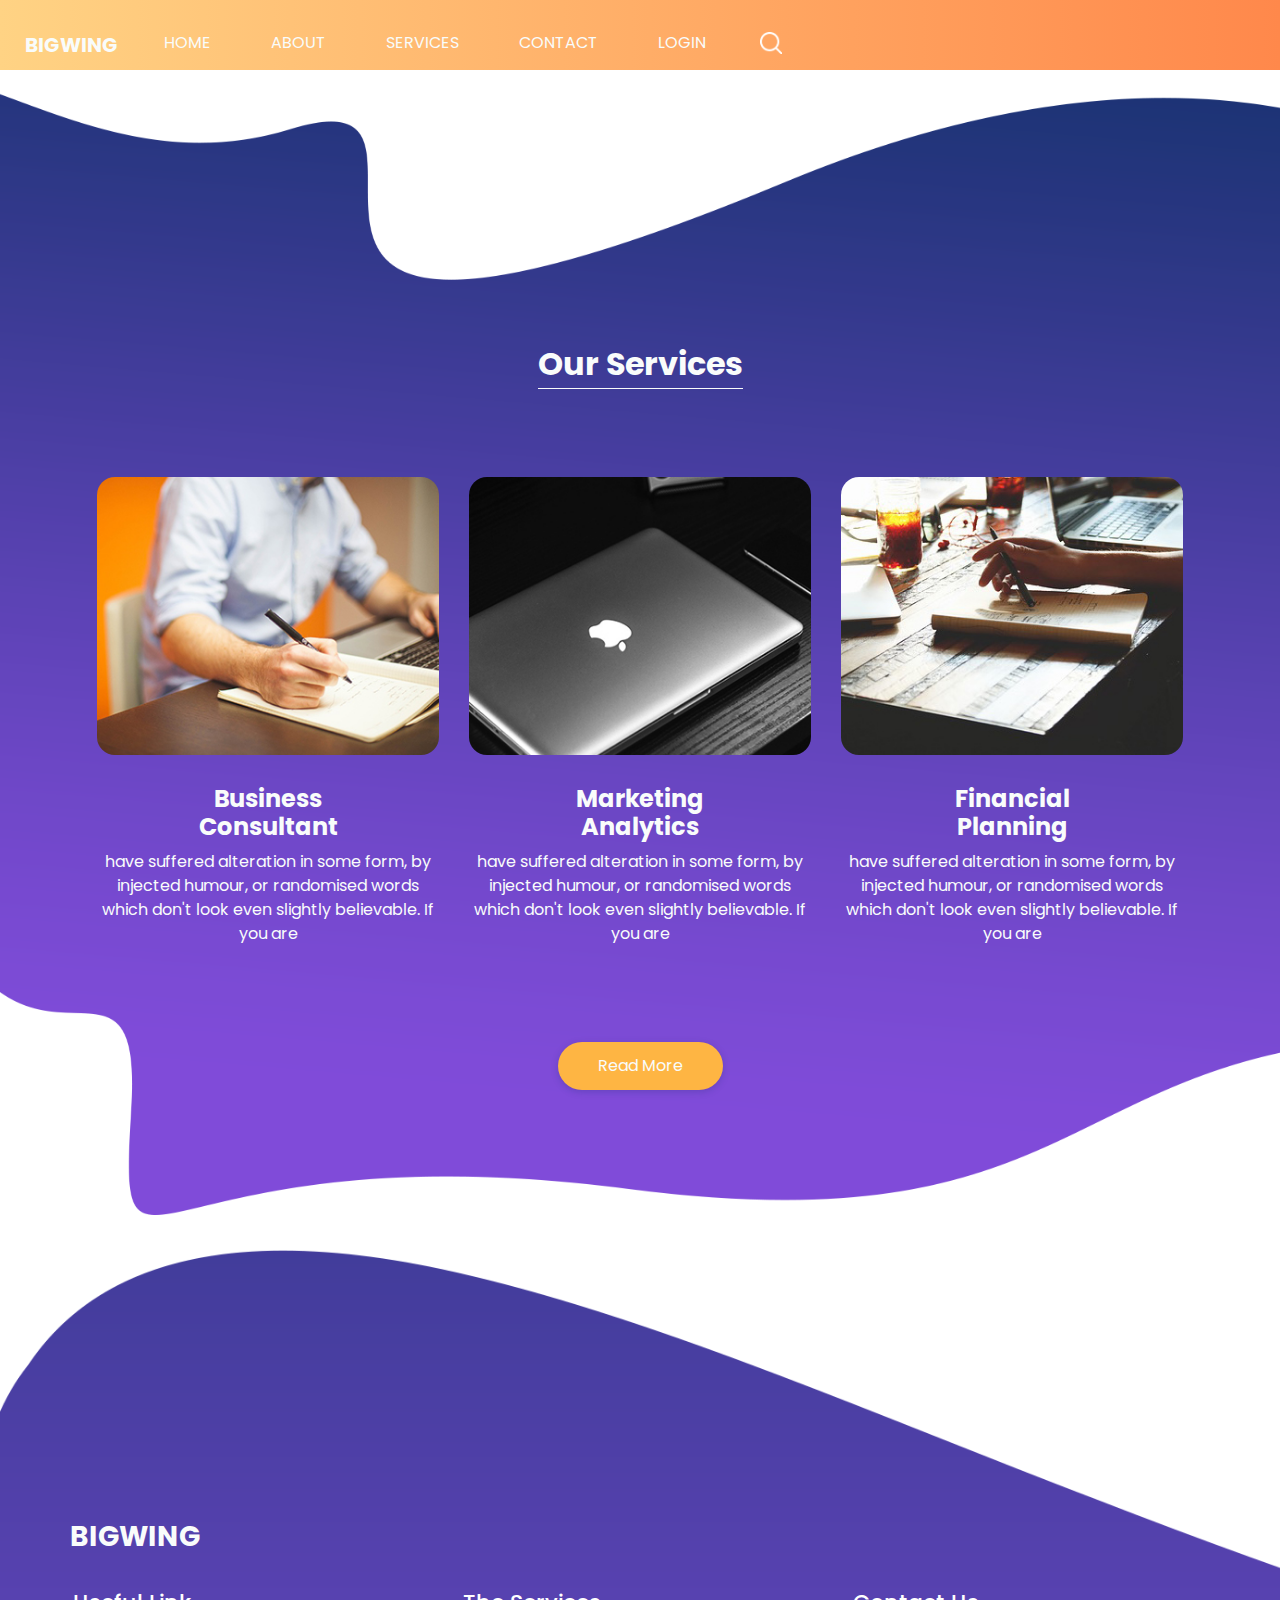
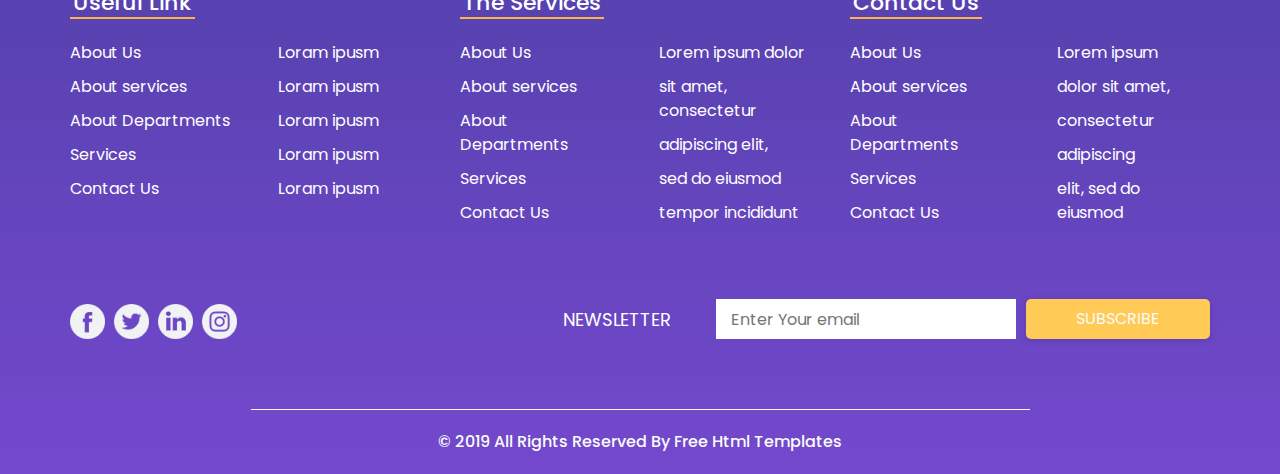
<file: BigWing/service.html>
<!DOCTYPE html><html><head><meta charset="utf-8"/>

  
  <meta http-equiv="X-UA-Compatible" content="IE=edge"/>
  <!-- Mobile Metas -->
  <meta name="viewport" content="width=device-width, initial-scale=1, shrink-to-fit=no"/>
  <!-- Site Metas -->
  <meta name="keywords" content=""/>
  <meta name="description" content=""/>
  <meta name="author" content=""/>

  <title>BigWing</title>

  <!-- slider stylesheet -->
  <link rel="stylesheet" type="text/css" href="https://cdnjs.cloudflare.com/ajax/libs/OwlCarousel2/2.1.3/assets/owl.carousel.min.css"/>

  <!-- bootstrap core css -->
  <link rel="stylesheet" type="text/css" href="css/bootstrap.css"/>

  <!-- fonts style -->
  <link href="https://fonts.googleapis.com/css?family=Dosis:400,500|Poppins:400,700&amp;display=swap" rel="stylesheet"/>
  <!-- Custom styles for this template -->
  <link href="css/style.css" rel="stylesheet"/>
  <!-- responsive style -->
  <link href="css/responsive.css" rel="stylesheet"/>
</head>

<body class="sub_page">
  <div class="hero_area">
    <!-- header section strats -->
    <header class="header_section">
      <div class="container-fluid">
        <div class="row">
          <div class="col-lg-8">
            <nav class="navbar navbar-expand-lg custom_nav-container ">
              <a class="navbar-brand" href="index.html">
                <span>
                  BigWing
                </span>
              </a>
              <button class="navbar-toggler" type="button" data-toggle="collapse" data-target="#navbarSupportedContent" aria-controls="navbarSupportedContent" aria-expanded="false" aria-label="Toggle navigation">
                <span class="navbar-toggler-icon"></span>
              </button>

              <div class="collapse navbar-collapse" id="navbarSupportedContent">
                <div class="d-flex  flex-column flex-lg-row align-items-center">
                  <ul class="navbar-nav  ">
                    <li class="nav-item active">
                      <a class="nav-link" href="index.html">Home <span class="sr-only">(current)</span></a>
                    </li>
                    <li class="nav-item">
                      <a class="nav-link" href="about.html">About </a>
                    </li>
                    <li class="nav-item">
                      <a class="nav-link" href="service.html">Services </a>
                    </li>
                    <li class="nav-item">
                      <a class="nav-link" href="contact.html">Contact</a>
                    </li>
                    <li class="nav-item">
                      <a class="nav-link" href="#"> Login</a>
                    </li>
                  </ul>
                  <form class="form-inline my-2 my-lg-0 ml-0 ml-lg-4 mb-3 mb-lg-0">
                    <button class="btn  my-2 my-sm-0 nav_search-btn" type="submit"></button>
                  </form>
                </div>
              </div>
            </nav>
          </div>
        </div>
      </div>
    </header>
    <!-- end header section -->
  </div>

  <!-- service section -->

  <section class="service_section">
    <div class="container">
      <div class="custom_heading-container">
        <h2>
          Our Services
        </h2>
      </div>
      <div class="service_container layout_padding2">
        <div class="service_box">
          <div class="img-box">
            <img src="images/s-1.jpg" alt=""/>
          </div>
          <div class="detail-box">
            <h4>
              Business <br/>
              Consultant
            </h4>
            <p>
              have suffered alteration in some form, by injected humour, or randomised words which don&#39;t look even
              slightly believable. If you are
            </p>
          </div>
        </div>
        <div class="service_box">
          <div class="img-box">
            <img src="images/s-2.jpg" alt=""/>
          </div>
          <div class="detail-box">
            <h4>
              Marketing <br/>
              Analytics
            </h4>
            <p>
              have suffered alteration in some form, by injected humour, or randomised words which don&#39;t look even
              slightly believable. If you are
            </p>
          </div>
        </div>
        <div class="service_box">
          <div class="img-box">
            <img src="images/s-3.jpg" alt=""/>
          </div>
          <div class="detail-box">
            <h4>
              Financial <br/>
              Planning
            </h4>
            <p>
              have suffered alteration in some form, by injected humour, or randomised words which don&#39;t look even
              slightly believable. If you are
            </p>
          </div>
        </div>
      </div>
      <div>
        <a href="">
          Read More
        </a>
      </div>
    </div>
  </section>

  <!-- end service section -->

  <div class="footer_bg">
    <!-- info section -->
    <section class="info_section layout_padding2-bottom">
      <div class="container">
        <h3 class="">
          BigWing
        </h3>
      </div>
      <div class="container info_content">

        <div>
          <div class="row">
            <div class="col-md-6 col-lg-4">
              <div class="d-flex">
                <h5>
                  Useful Link
                </h5>
              </div>
              <div class="d-flex ">
                <ul>
                  <li>
                    <a href="">
                      About Us
                    </a>
                  </li>
                  <li>
                    <a href="">
                      About services
                    </a>
                  </li>
                  <li>
                    <a href="">
                      About Departments
                    </a>
                  </li>
                  <li>
                    <a href="">
                      Services
                    </a>
                  </li>
                  <li>
                    <a href="">
                      Contact Us
                    </a>
                  </li>
                </ul>
                <ul class="ml-3 ml-md-5">
                  <li>
                    <a href="">
                      Loram ipusm
                    </a>
                  </li>
                  <li>
                    <a href="">
                      Loram ipusm
                    </a>
                  </li>
                  <li>
                    <a href="">
                      Loram ipusm
                    </a>
                  </li>
                  <li>
                    <a href="">
                      Loram ipusm
                    </a>
                  </li>
                  <li>
                    <a href="">
                      Loram ipusm
                    </a>
                  </li>
                </ul>
              </div>
            </div>
            <div class="col-md-6 col-lg-4">
              <div class="d-flex">
                <h5>
                  The Services
                </h5>
              </div>
              <div class="d-flex ">
                <ul>
                  <li>
                    <a href="">
                      About Us
                    </a>
                  </li>
                  <li>
                    <a href="">
                      About services
                    </a>
                  </li>
                  <li>
                    <a href="">
                      About Departments
                    </a>
                  </li>
                  <li>
                    <a href="">
                      Services
                    </a>
                  </li>
                  <li>
                    <a href="">
                      Contact Us
                    </a>
                  </li>
                </ul>
                <ul class="ml-3 ml-md-5">
                  <li>
                    <a href="">
                      Lorem ipsum dolor
                    </a>
                  </li>
                  <li>
                    <a href="">
                      sit amet, consectetur
                    </a>
                  </li>
                  <li>
                    <a href="">
                      adipiscing elit,
                    </a>
                  </li>
                  <li>
                    <a href="">
                      sed do eiusmod
                    </a>
                  </li>
                  <li>
                    <a href="">
                      tempor incididunt
                    </a>
                  </li>
                </ul>
              </div>
            </div>
            <div class="col-md-6 col-lg-4">
              <div class="d-flex">
                <h5>
                  Contact Us
                </h5>
              </div>
              <div class="d-flex ">
                <ul>
                  <li>
                    <a href="">
                      About Us
                    </a>
                  </li>
                  <li>
                    <a href="">
                      About services
                    </a>
                  </li>
                  <li>
                    <a href="">
                      About Departments
                    </a>
                  </li>
                  <li>
                    <a href="">
                      Services
                    </a>
                  </li>
                  <li>
                    <a href="">
                      Contact Us
                    </a>
                  </li>
                </ul>
                <ul class="ml-3 ml-md-5">
                  <li>
                    <a href="">
                      Lorem ipsum
                    </a>
                  </li>
                  <li>
                    <a href="">
                      dolor sit amet,
                    </a>
                  </li>
                  <li>
                    <a href="">
                      consectetur
                    </a>
                  </li>
                  <li>
                    <a href="">
                      adipiscing
                    </a>
                  </li>
                  <li>
                    <a href="">
                      elit, sed do eiusmod
                    </a>
                  </li>
                </ul>
              </div>
            </div>
          </div>
        </div>
        <div class="d-flex flex-column flex-lg-row justify-content-between align-items-center align-items-lg-baseline">
          <div class="social-box">
            <a href="">
              <img src="images/fb.png" alt=""/>
            </a>

            <a href="">
              <img src="images/twitter.png" alt=""/>
            </a>
            <a href="">
              <img src="images/linkedin1.png" alt=""/>
            </a>
            <a href="">
              <img src="images/instagram1.png" alt=""/>
            </a>
          </div>
          <div class="form_container mt-5">
            <form action="">
              <label for="subscribeMail">
                Newsletter
              </label>
              <input type="email" placeholder="Enter Your email" id="subscribeMail"/>
              <button type="submit">
                Subscribe
              </button>
            </form>
          </div>
        </div>
      </div>

    </section>

    <!-- end info_section -->
    <!-- footer section -->
    <section class="container-fluid footer_section">
      <p>
        © 2019 All Rights Reserved By
        <a href="https://html.design/">Free Html Templates</a>
      </p>
    </section>
    <!-- footer section -->
  </div>


  <script type="text/javascript" src="js/jquery-3.4.1.min.js"></script>
  <script type="text/javascript" src="js/bootstrap.js"></script>
</body></html>
</file>
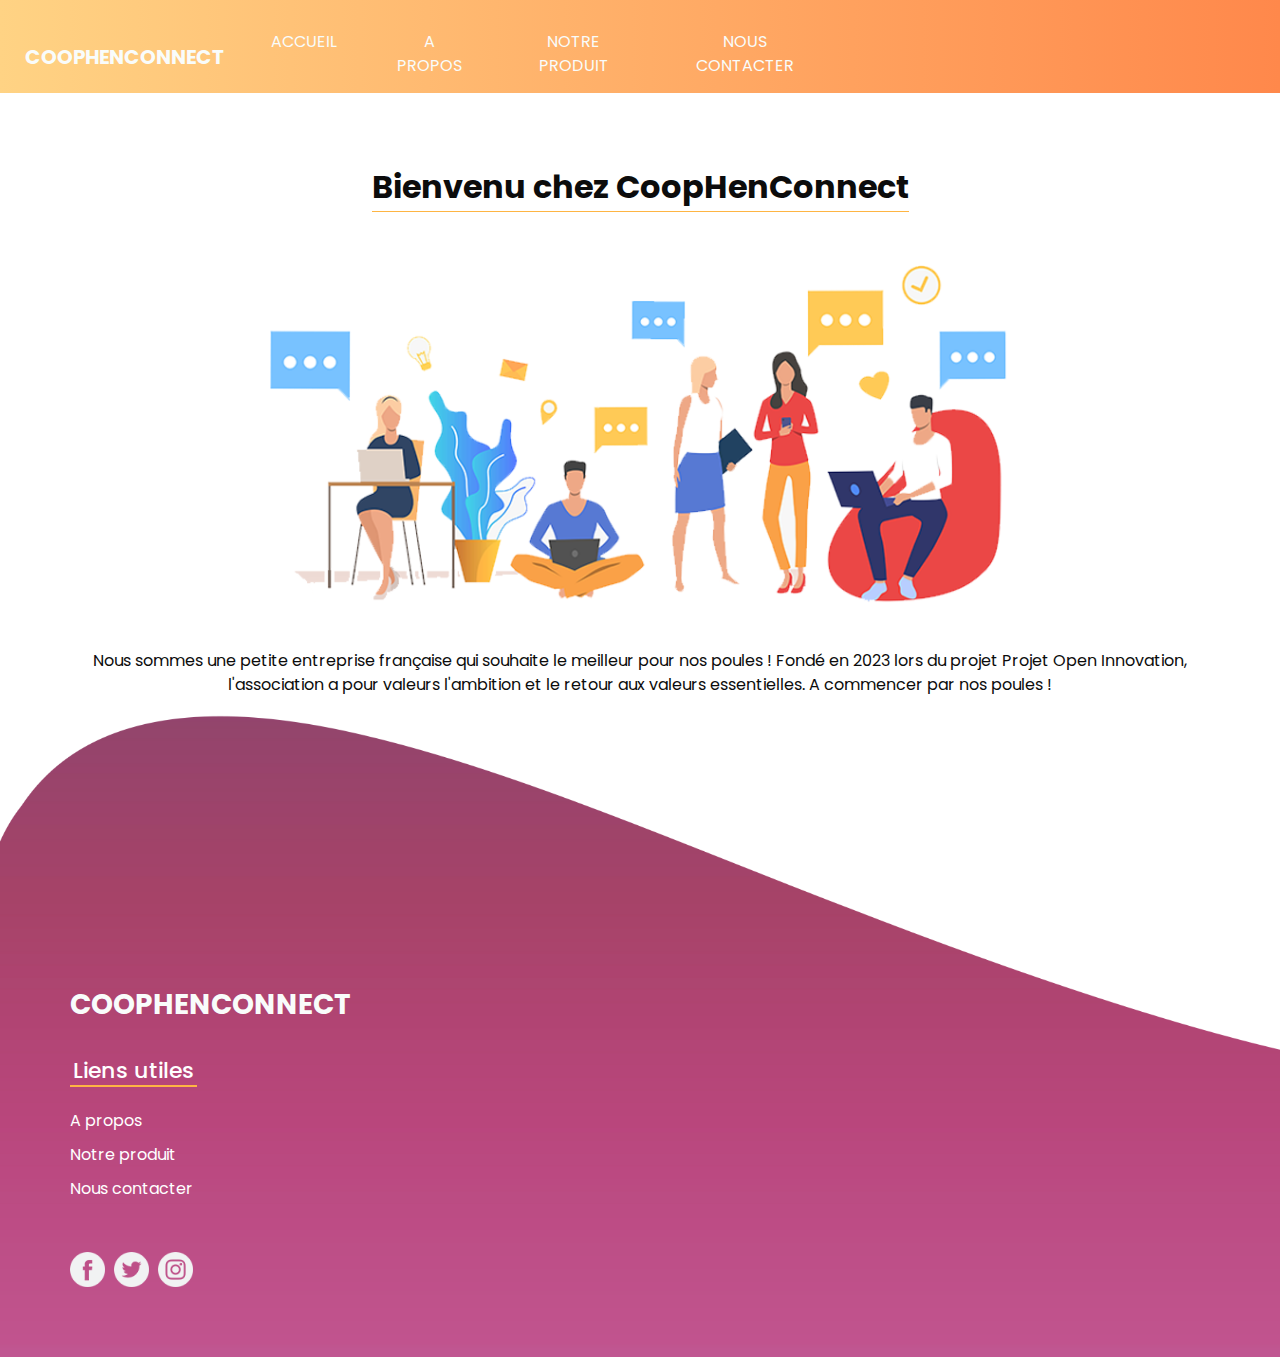
<file: CoopHenConnect/about.html>
<!DOCTYPE html>
<html>

<head>
  <meta charset="utf-8" />


  <meta http-equiv="X-UA-Compatible" content="IE=edge" />
  <!-- Mobile Metas -->
  <meta name="viewport" content="width=device-width, initial-scale=1, shrink-to-fit=no" />
  <!-- Site Metas -->
  <meta name="keywords" content="" />
  <meta name="description" content="" />
  <meta name="author" content="" />

  <title>HoopHenConnect</title>

  <!-- slider stylesheet -->
  <link rel="stylesheet" type="text/css"
    href="https://cdnjs.cloudflare.com/ajax/libs/OwlCarousel2/2.1.3/assets/owl.carousel.min.css" />

  <!-- bootstrap core css -->
  <link rel="stylesheet" type="text/css" href="css/bootstrap.css" />

  <!-- fonts style -->
  <link href="https://fonts.googleapis.com/css?family=Dosis:400,500|Poppins:400,700&amp;display=swap"
    rel="stylesheet" />
  <!-- Custom styles for this template -->
  <link href="css/style.css" rel="stylesheet" />
  <!-- responsive style -->
  <link href="css/responsive.css" rel="stylesheet" />
</head>

<body class="sub_page">
  <div class="hero_area">
    <!-- header section strats -->
    <header class="header_section">
      <div class="container-fluid">
        <div class="row">
          <div class="col-lg-8">
            <nav class="navbar navbar-expand-lg custom_nav-container ">
              <a class="navbar-brand" href="index.html">
                <span>
                  CoopHenConnect
                </span>
              </a>
              <button class="navbar-toggler" type="button" data-toggle="collapse" data-target="#navbarSupportedContent"
                aria-controls="navbarSupportedContent" aria-expanded="false" aria-label="Toggle navigation">
                <span class="navbar-toggler-icon"></span>
              </button>

              <div class="collapse navbar-collapse" id="navbarSupportedContent">
                <div class="d-flex  flex-column flex-lg-row align-items-center">
                  <ul class="navbar-nav  ">
                    <li class="nav-item active">
                      <a class="nav-link" href="index.html">Accueil <span class="sr-only">(current)</span></a>
                    </li>
                    <li class="nav-item">
                      <a class="nav-link" href="about.html">A propos </a>
                    </li>
                    <li class="nav-item">
                      <a class="nav-link" href="service.html">Notre Produit </a>
                    </li>
                    <li class="nav-item">
                      <a class="nav-link" href="contact.html">Nous Contacter</a>
                    </li>
                  </ul>
                </div>
              </div>
            </nav>
          </div>
        </div>
      </div>
    </header>
    <!-- end header section -->
  </div>

  <!-- welcome section -->
  <section class="welcome_section layout_padding">
    <div class="container">
      <div class="custom_heading-container">
        <h2>
          Bienvenu chez CoopHenConnect
        </h2>
      </div>
      <div class="layout_padding2">
        <div class="img-box">
          <img src="images/welcome.png" alt="" />
        </div>
        <div class="detail-box">
          <p>
            Nous sommes une petite entreprise française qui souhaite le meilleur pour nos poules ! Fondé en 2023 lors du
            projet Projet Open Innovation, l'association a pour valeurs l'ambition et le retour aux valeurs essentielles. A
            commencer par nos poules !
          </p>
        </div>
      </div>

    </div>
  </section>
  <!-- end welcome section -->



  <div class="footer_bg">
    <!-- info section -->
    <section class="info_section layout_padding2-bottom">
      <div class="container">
        <h3 class="">
          CoopHenConnect
        </h3>
      </div>
      <div class="container info_content">

        <div>
          <div class="row">
            <div class="col-md-6 col-lg-4">
              <div class="d-flex">
                <h5>
                  Liens utiles
                </h5>
              </div>
              <div class="d-flex ">
                <ul>
                  <li>
                    <a href="/BigWing/about.html">
                      A propos
                    </a>
                  </li>
                  <li>
                    <a href="/BigWing/service.html">
                      Notre produit
                    </a>
                  </li>
                  <li>
                    <a href="contact.html">
                      Nous contacter
                    </a>
                  </li>
                </ul>
              </div>
            </div>
          </div>
        </div>
        <div class="d-flex flex-column flex-lg-row justify-content-between align-items-center align-items-lg-baseline">
          <div class="social-box">
            <a href="">
              <img src="images/fb.png" alt="" />
            </a>

            <a href="">
              <img src="images/twitter.png" alt="" />
            </a>
            <a href="https://www.instagram.com/coophenconnect/?hl=fr">
              <img src="images/instagram1.png" alt="" />
            </a>
          </div>
        </div>
      </div>

    </section>

    <!-- end info_section -->
  </div>


  <script type="text/javascript" src="js/jquery-3.4.1.min.js"></script>
  <script type="text/javascript" src="js/bootstrap.js"></script>
</body>

</html>
</file>
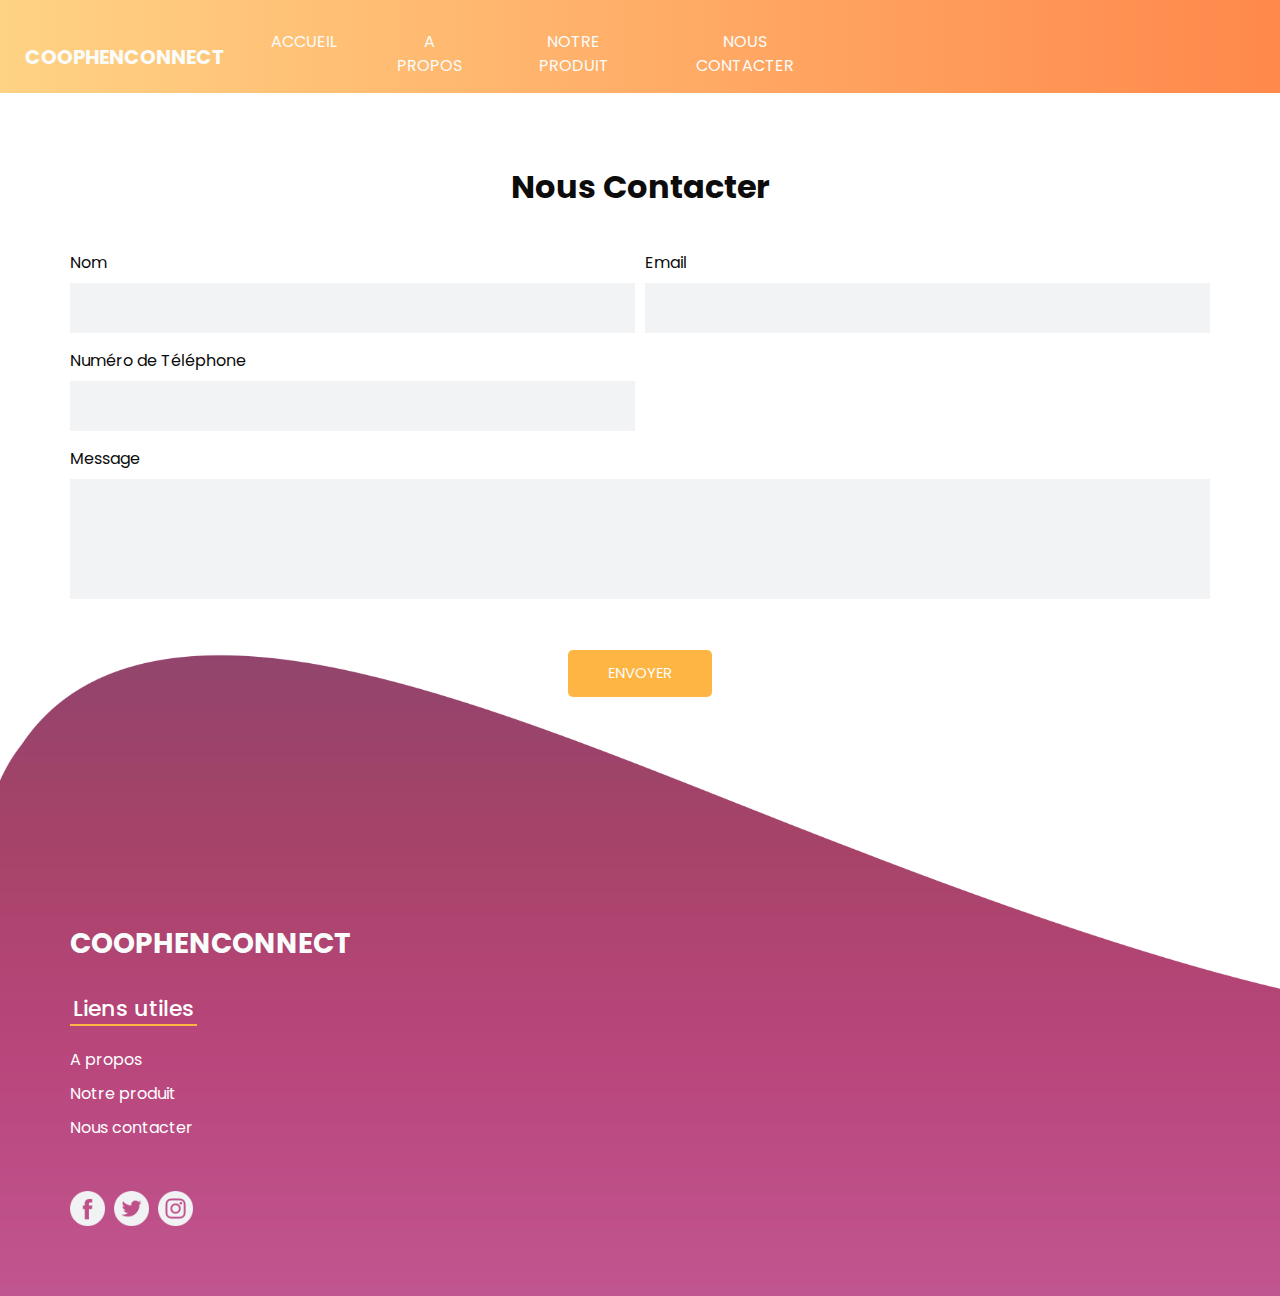
<file: CoopHenConnect/contact.html>
<!DOCTYPE html>
<html>

<head>
  <meta charset="utf-8" />


  <meta http-equiv="X-UA-Compatible" content="IE=edge" />
  <!-- Mobile Metas -->
  <meta name="viewport" content="width=device-width, initial-scale=1, shrink-to-fit=no" />
  <!-- Site Metas -->
  <meta name="keywords" content="" />
  <meta name="description" content="" />
  <meta name="author" content="" />

  <title>HoopHenConnect</title>

  <!-- slider stylesheet -->
  <link rel="stylesheet" type="text/css"
    href="https://cdnjs.cloudflare.com/ajax/libs/OwlCarousel2/2.1.3/assets/owl.carousel.min.css" />

  <!-- bootstrap core css -->
  <link rel="stylesheet" type="text/css" href="css/bootstrap.css" />

  <!-- fonts style -->
  <link href="https://fonts.googleapis.com/css?family=Dosis:400,500|Poppins:400,700&amp;display=swap"
    rel="stylesheet" />
  <!-- Custom styles for this template -->
  <link href="css/style.css" rel="stylesheet" />
  <!-- responsive style -->
  <link href="css/responsive.css" rel="stylesheet" />
</head>

<body class="sub_page">
  <div class="hero_area">
    <!-- header section strats -->
    <header class="header_section">
      <div class="container-fluid">
        <div class="row">
          <div class="col-lg-8">
            <nav class="navbar navbar-expand-lg custom_nav-container ">
              <a class="navbar-brand" href="index.html">
                <span>
                  CoopHenConnect
                </span>
              </a>
              <button class="navbar-toggler" type="button" data-toggle="collapse" data-target="#navbarSupportedContent"
                aria-controls="navbarSupportedContent" aria-expanded="false" aria-label="Toggle navigation">
                <span class="navbar-toggler-icon"></span>
              </button>

              <div class="collapse navbar-collapse" id="navbarSupportedContent">
                <div class="d-flex  flex-column flex-lg-row align-items-center">
                  <ul class="navbar-nav  ">
                    <li class="nav-item active">
                      <a class="nav-link" href="index.html">Accueil <span class="sr-only">(current)</span></a>
                    </li>
                    <li class="nav-item">
                      <a class="nav-link" href="about.html">A propos </a>
                    </li>
                    <li class="nav-item">
                      <a class="nav-link" href="service.html">Notre produit </a>
                    </li>
                    <li class="nav-item">
                      <a class="nav-link" href="contact.html">Nous Contacter</a>
                    </li>
                  </ul>
                </div>
              </div>
            </nav>
          </div>
        </div>
      </div>
    </header>
    <!-- end header section -->
  </div>

  <!-- contact section -->
  <section class="contact_section layout_padding">
    <div class="container contact_heading">
      <h2>
        Nous Contacter
      </h2>
    </div>
    <div class="container">
      <form method="POST">
        <div class="form-row">
          <div class="form-group col-md-6">
            <label for="inputName4">Nom</label>
            <input type="text" class="form-control" id="inputName4" />
          </div>
          <div class="form-group col-md-6">
            <label for="inputEmail4">Email</label>
            <input type="email" class="form-control" id="inputEmail4" />
          </div>

        </div>
        <div class="form-row">
          <div class="form-group col-md-6">
            <label for="inputNumber4">Numéro de Téléphone</label>
            <input type="tel" class="form-control" id="inputNumber4" />
          </div>
        </div>
        <div class="form-group">
          <label for="inputMessage">Message</label>
          <input type="text" class="form-control" id="inputMessage" placeholder="" />
        </div>
    </div>

    <div class="d-flex justify-content-center">
      <button type="submit" class="">Envoyer</button>
    </div>
    </form>

    <?php

    if (isset($_POST['submit'])) {
      ini_set('display_errors', 1);
      error_reporting(E_ALL);

      $to = "boualaoui.meymoun.icn@gmail.com"; // this is your Email address
      $from = htmlspecialchars($_POST['inputEmail4']); // this is the sender's Email address

      $first_name = htmlspecialchars($_POST['inputName4']);
      $phone = htmlspecialchars($_POST['inputNumber4']);
      $msg = htmlspecialchars($_POST['inputMessage']);


      $subject = "Visiteur site web";
      $subject2 = "Copie de message";
      $message = "Voici le message de" . $first_name . "\n\n" . "Voici son numéro de téléphone : " . $phone . ". Ainsi que son message : " . "\n\n" . $msg;
      $message2 = "Bonjour " . $first_name . "," . "\n\n" . "Merci de nous avoir contacté, nous reviendrons vers vous très prochainement :" . "\n\n" . $msg . "\n\n" . "Pour plus d'information, n'hésitez pas à renvoyer un mail à " . $to . ".";

      $headers = "De:" . $from;
      $headers2 = "De:" . $to;


      mail($to, $subject, $message, $headers);
      mail($from, $subject2, $message2, $headers2); // sends a copy of the message to the sender
      // echo "Réservation envoyée. Merci " . $first_name . ", nous vous contacterons sous peu.";
    }

    ?>

  </section>


  <!-- end contact section -->
  <div class="footer_bg">
    <!-- info section -->
    <section class="info_section layout_padding2-bottom">
      <div class="container">
        <h3 class="">
          CoopHenConnect
        </h3>
      </div>
      <div class="container info_content">

        <div>
          <div class="row">
            <div class="col-md-6 col-lg-4">
              <div class="d-flex">
                <h5>
                  Liens utiles
                </h5>
              </div>
              <div class="d-flex ">
                <ul>
                  <li>
                    <a href="/BigWing/about.html">
                      A propos
                    </a>
                  </li>
                  <li>
                    <a href="/BigWing/service.html">
                      Notre produit
                    </a>
                  </li>
                  <li>
                    <a href="/BigWing/contact.html">
                      Nous contacter
                    </a>
                  </li>
                </ul>
              </div>
            </div>
          </div>
        </div>
        <div class="d-flex flex-column flex-lg-row justify-content-between align-items-center align-items-lg-baseline">
          <div class="social-box">
            <a href="">
              <img src="images/fb.png" alt="" />
            </a>

            <a href="">
              <img src="images/twitter.png" alt="" />
            </a>
            <a href="https://www.instagram.com/coophenconnect/?hl=fr">
              <img src="images/instagram1.png" alt="" />
            </a>
          </div>
        </div>
      </div>

    </section>

    <!-- end info_section -->
  </div>
  <script type="text/javascript" src="js/jquery-3.4.1.min.js"></script>
  <script type="text/javascript" src="js/bootstrap.js"></script>
</body>

</html>
</file>
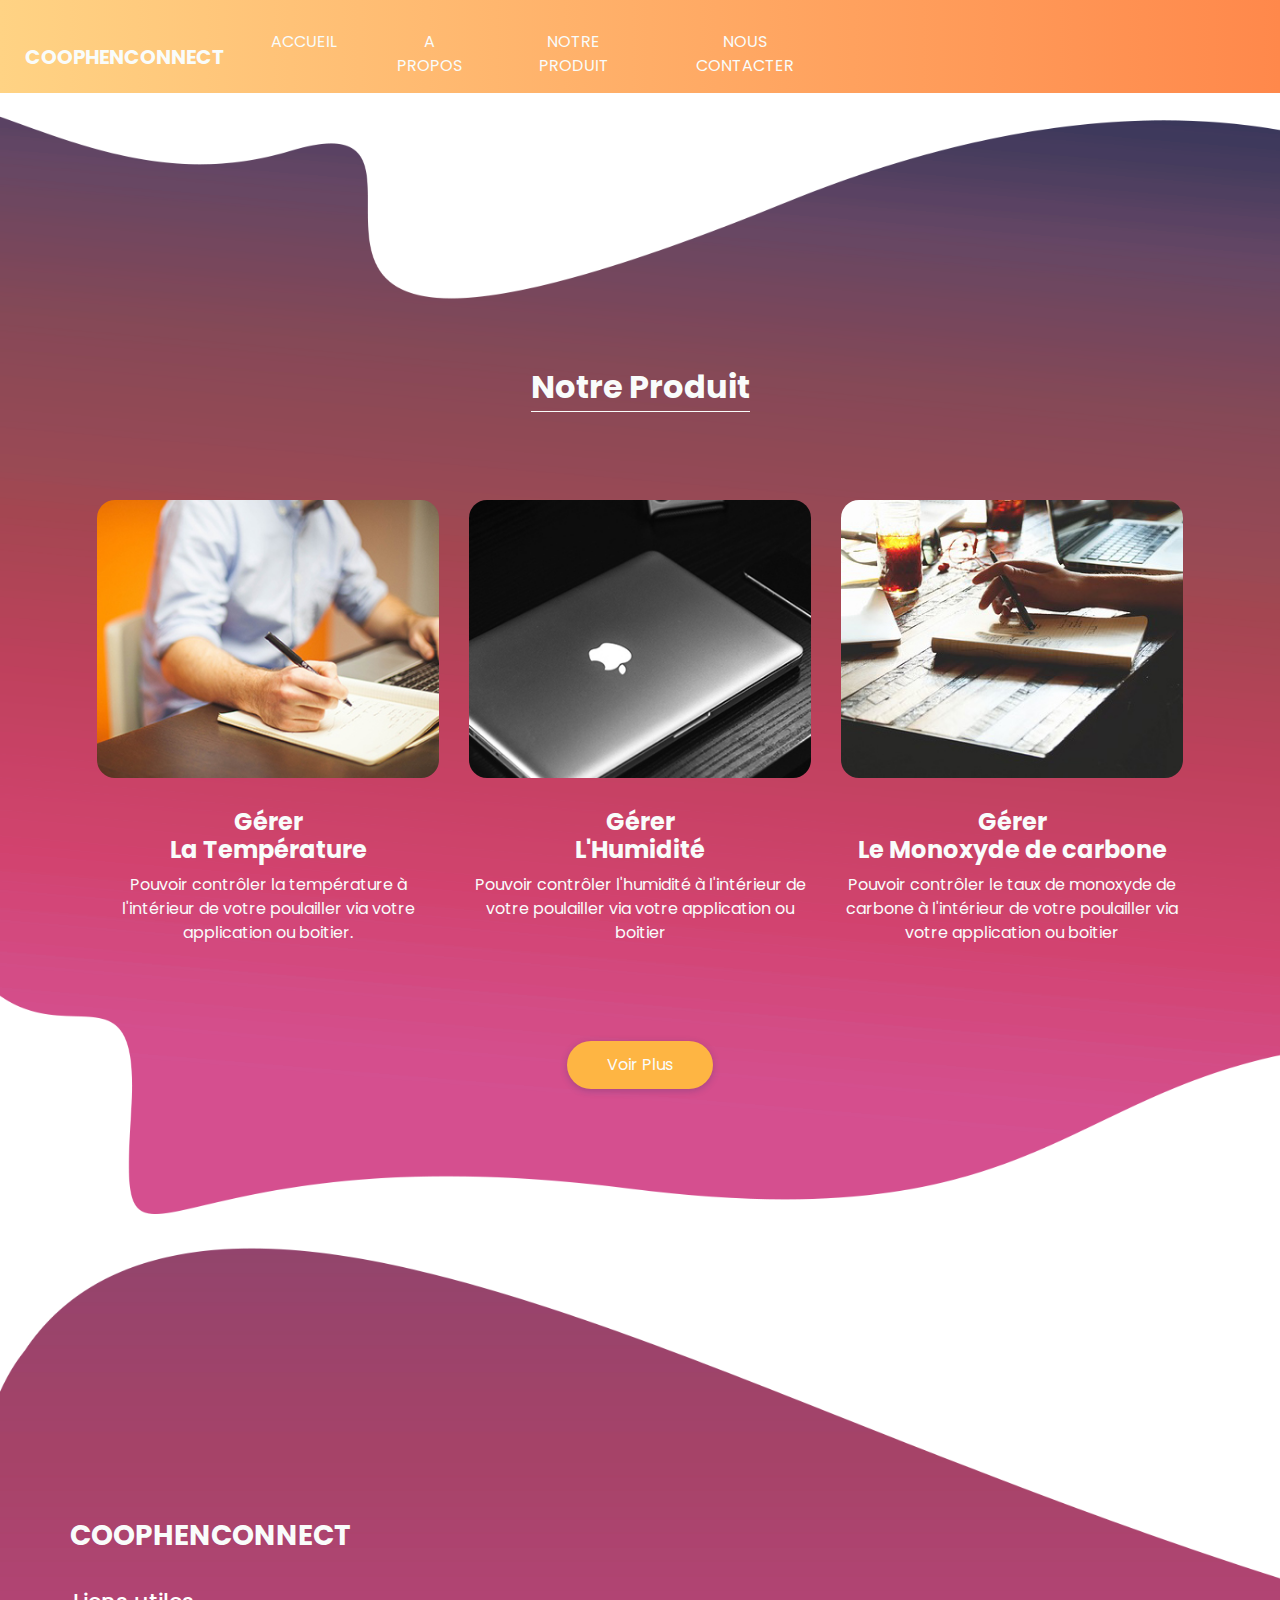
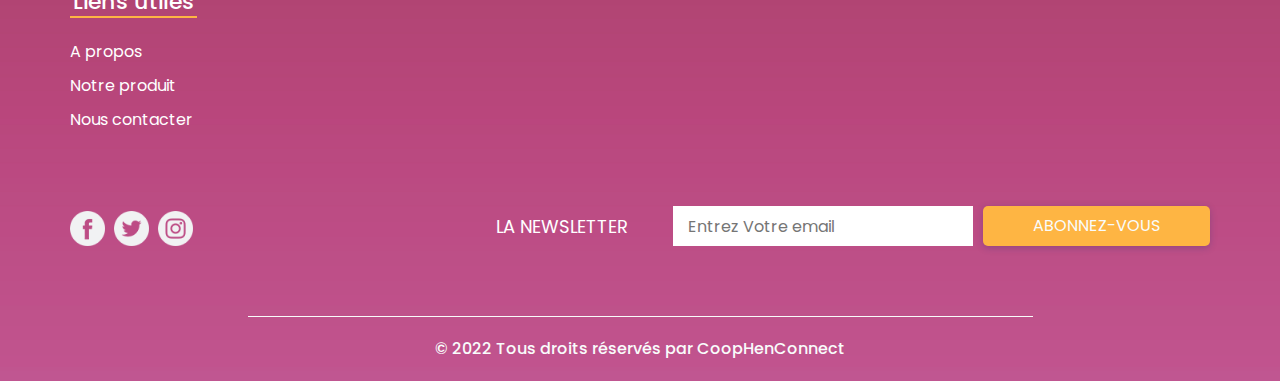
<file: CoopHenConnect/service.html>
<!DOCTYPE html>
<html>

<head>
  <meta charset="utf-8" />


  <meta http-equiv="X-UA-Compatible" content="IE=edge" />
  <!-- Mobile Metas -->
  <meta name="viewport" content="width=device-width, initial-scale=1, shrink-to-fit=no" />
  <!-- Site Metas -->
  <meta name="keywords" content="" />
  <meta name="description" content="" />
  <meta name="author" content="" />

  <title>HoopHenConnect</title>

  <!-- slider stylesheet -->
  <link rel="stylesheet" type="text/css"
    href="https://cdnjs.cloudflare.com/ajax/libs/OwlCarousel2/2.1.3/assets/owl.carousel.min.css" />

  <!-- bootstrap core css -->
  <link rel="stylesheet" type="text/css" href="css/bootstrap.css" />

  <!-- fonts style -->
  <link href="https://fonts.googleapis.com/css?family=Dosis:400,500|Poppins:400,700&amp;display=swap"
    rel="stylesheet" />
  <!-- Custom styles for this template -->
  <link href="css/style.css" rel="stylesheet" />
  <!-- responsive style -->
  <link href="css/responsive.css" rel="stylesheet" />
</head>

<body class="sub_page">
  <div class="hero_area">
    <!-- header section strats -->
    <header class="header_section">
      <div class="container-fluid">
        <div class="row">
          <div class="col-lg-8">
            <nav class="navbar navbar-expand-lg custom_nav-container ">
              <a class="navbar-brand" href="index.html">
                <span>
                  CoopHenConnect
                </span>
              </a>
              <button class="navbar-toggler" type="button" data-toggle="collapse" data-target="#navbarSupportedContent"
                aria-controls="navbarSupportedContent" aria-expanded="false" aria-label="Toggle navigation">
                <span class="navbar-toggler-icon"></span>
              </button>

              <div class="collapse navbar-collapse" id="navbarSupportedContent">
                <div class="d-flex  flex-column flex-lg-row align-items-center">
                  <ul class="navbar-nav  ">
                    <li class="nav-item active">
                      <a class="nav-link" href="index.html">Accueil <span class="sr-only">(current)</span></a>
                    </li>
                    <li class="nav-item">
                      <a class="nav-link" href="about.html">A Propos </a>
                    </li>
                    <li class="nav-item">
                      <a class="nav-link" href="service.html">Notre Produit </a>
                    </li>
                    <li class="nav-item">
                      <a class="nav-link" href="contact.html">Nous Contacter</a>
                    </li>
                  </ul>
                </div>
              </div>
            </nav>
          </div>
        </div>
      </div>
    </header>
    <!-- end header section -->
  </div>

  <!-- service section -->

  <section class="service_section">
    <div class="container">
      <div class="custom_heading-container">
        <h2>
          Notre Produit
        </h2>
      </div>
      <div class="service_container layout_padding2">
        <div class="service_box">
          <div class="img-box">
            <img src="images/s-1.jpg" alt="" />
          </div>
          <div class="detail-box">
            <h4>
              Gérer <br />
              La Température
            </h4>
            <p>
              Pouvoir contrôler la température à l'intérieur de votre poulailler via votre application ou boitier.
            </p>
          </div>
        </div>
        <div class="service_box">
          <div class="img-box">
            <img src="images/s-2.jpg" alt="" />
          </div>
          <div class="detail-box">
            <h4>
              Gérer <br />
              L'Humidité
            </h4>
            <p>
              Pouvoir contrôler l'humidité à l'intérieur de votre poulailler via votre application ou boitier
            </p>
          </div>
        </div>
        <div class="service_box">
          <div class="img-box">
            <img src="images/s-3.jpg" alt="" />
          </div>
          <div class="detail-box">
            <h4>
              Gérer <br />
              Le Monoxyde de carbone
            </h4>
            <p>
              Pouvoir contrôler le taux de monoxyde de carbone à l'intérieur de votre poulailler via votre application
              ou boitier
            </p>
          </div>
        </div>
      </div>
      <div>
        <a href="">
          Voir Plus
        </a>
      </div>
    </div>
  </section>

  <!-- end service section -->

  <div class="footer_bg">
    <!-- info section -->
    <section class="info_section layout_padding2-bottom">
      <div class="container">
        <h3 class="">
          CoopHenConnect
        </h3>
      </div>
      <div class="container info_content">

        <div>
          <div class="row">
            <div class="col-md-6 col-lg-4">
              <div class="d-flex">
                <h5>
                  Liens utiles
                </h5>
              </div>
              <div class="d-flex ">
                <ul>
                  <li>
                    <a href="/BigWing/about.html">
                      A propos
                    </a>
                  </li>
                  <li>
                    <a href="/BigWing/service.html">
                      Notre produit
                    </a>
                  </li>
                  <li>
                    <a href="/BigWing/contact.html">
                      Nous contacter
                    </a>
                  </li>
                </ul>
              </div>
            </div>
          </div>
        </div>
        <div class="d-flex flex-column flex-lg-row justify-content-between align-items-center align-items-lg-baseline">
          <div class="social-box">
            <a href="">
              <img src="images/fb.png" alt="" />
            </a>

            <a href="">
              <img src="images/twitter.png" alt="" />
            </a>
            <a href="https://www.instagram.com/coophenconnect/?hl=fr">
              <img src="images/instagram1.png" alt="" />
            </a>
          </div>
          <div class="form_container mt-5">
            <form action="">
              <label for="subscribeMail">
                La Newsletter
              </label>
              <input type="email" placeholder="Entrez Votre email" id="subscribeMail" />
              <button type="submit">
                Abonnez-vous
              </button>
            </form>
          </div>
        </div>
      </div>

    </section>

    <!-- end info_section -->
    <!-- footer section -->
    <section class="container-fluid footer_section">
      <p>
        © 2022 Tous droits réservés par
        <a href="">CoopHenConnect</a>
      </p>
    </section>
    <!-- footer section -->
  </div>


  <script type="text/javascript" src="js/jquery-3.4.1.min.js"></script>
  <script type="text/javascript" src="js/bootstrap.js"></script>
</body>

</html>
</file>
<file: BigWing/css/style.css>
body {
  font-family: "Poppins", sans-serif;
  color: #0c0c0c;
  background-color: #ffffff;
}

.layout_padding {
  padding: 75px 0;
}

.layout_padding2 {
  padding: 45px 0;
}

.layout_padding2-top {
  padding-top: 45px;
}

.layout_padding2-bottom {
  padding-bottom: 45px;
}

.layout_padding-top {
  padding-top: 75px;
}

.layout_padding-bottom {
  padding-bottom: 75px;
}

.custom_heading-container {
  display: -webkit-box;
  display: -ms-flexbox;
  display: flex;
  -webkit-box-pack: center;
  -ms-flex-pack: center;
  justify-content: center;
}

.custom_heading-container h2 {
  font-weight: bold;
  border-bottom: 1px solid #feb543;
  padding-bottom: 5px;
}

/*header section*/
.hero_area {
  height: 94vh;
  background: --webkit-gradient(linear, left top, right top, from(#FFD384), to(#FF884B));
  background: linear-gradient(to right, #FFD384, #FF884B);
}

#FF884B .hero_area::before {
  content: "";
  position: absolute;
  width: 58%;
  height: 86%;
  background-image: url(../images/hero-bg.png);
  background-size: 100% 100%;
  background-repeat: no-repeat;
  top: 25px;
  right: 0;
}

.sub_page .hero_area {
  height: auto;
}

.sub_page .hero_area::before {
  display: none;
}

.hero_area.sub_pages {
  height: auto;
}

.header_section {
  padding-top: 15px;
}

.header_section .container-fluid {
  padding-right: 25px;
  padding-left: 25px;
}

.header_section .nav_container {
  margin: 0 auto;
}

.custom_nav-container.navbar-expand-lg .navbar-nav .nav-link {
  padding: 10px 30px;
  color: #f9fcfb;
  text-align: center;
  text-transform: uppercase;
}

a,
a:hover,
a:focus {
  text-decoration: none;
}

a:hover,
a:focus {
  color: initial;
}

.btn,
.btn:focus {
  outline: none !important;
  -webkit-box-shadow: none;
  box-shadow: none;
}

.navbar-brand,
.navbar-brand:hover {
  text-transform: uppercase;
  font-weight: bold;
  font-size: 24px;
  color: #fafcfd;
}

.custom_nav-container .nav_search-btn {
  background-image: url(../images/search-icon.png);
  background-size: 22px;
  background-repeat: no-repeat;
  background-position-y: 7px;
  width: 35px;
  height: 35px;
  padding: 0;
  border: none;
}

.navbar-brand {
  display: -webkit-box;
  display: -ms-flexbox;
  display: flex;
  -webkit-box-align: center;
  -ms-flex-align: center;
  align-items: center;
}

.navbar-brand span {
  font-size: 20px;
  font-weight: 700;
  color: #f9fcfb;
  margin-top: 5px;
  text-transform: uppercase;
}

.custom_nav-container {
  z-index: 99999;
  padding: 5px 0;
}

.custom_nav-container .navbar-toggler {
  outline: none;
}

.custom_nav-container .navbar-toggler .navbar-toggler-icon {
  background-image: url(../images/menu.png);
  background-size: 40px;
}

/*end header section*/
/* slider section */
.slider_section {
  color: #f9fcfb;
  display: -webkit-box;
  display: -ms-flexbox;
  display: flex;
  -webkit-box-orient: vertical;
  -webkit-box-direction: normal;
  -ms-flex-direction: column;
  flex-direction: column;
  height: 90%;
  -webkit-box-pack: center;
  -ms-flex-pack: center;
  justify-content: center;
}

.slider_section .row {
  -webkit-box-align: center;
  -ms-flex-align: center;
  align-items: center;
}

.slider_section #carouselExampleIndicators {
  position: unset;
}

.slider_section .carousel_btn-container {
  width: 110px;
  position: absolute;
  bottom: 10%;
  display: -webkit-box;
  display: -ms-flexbox;
  display: flex;
  -webkit-box-pack: justify;
  -ms-flex-pack: justify;
  justify-content: space-between;
  left: 2%;
  z-index: 999;
}

.slider_section .carousel_btn-container .carousel-control-prev,
.slider_section .carousel_btn-container .carousel-control-next {
  position: relative;
  width: 50px;
  height: 50px;
  border: none;
  border-radius: 100%;
  opacity: 1;
  background-repeat: no-repeat;
  background-size: 14px;
  background-position: center;
  background-color: #383a90;
  -webkit-transform: translateY(-50%);
  transform: translateY(-50%);
}

.slider_section .carousel_btn-container .carousel-control-prev:hover,
.slider_section .carousel_btn-container .carousel-control-next:hover {
  background-color: #feb543;
}

.slider_section .carousel_btn-container .carousel-control-prev {
  background-image: url(../images/prev.png);
}

.slider_section .carousel_btn-container .carousel-control-next {
  background-image: url(../images/next.png);
}

.slider_section ol.carousel-indicators {
  margin: 0;
  width: 75px;
  bottom: 10%;
  left: 47.5%;
}

.slider_section ol.carousel-indicators li {
  width: 55px;
  height: 55px;
  border-radius: 100%;
  text-indent: 0px;
  text-align: center;
  line-height: 55px;
  color: #f9fcfb;
  background-color: #547bfe;
  opacity: 1;
  display: none;
}

.slider_section ol.carousel-indicators li.active {
  display: block;
}

.slider_detail-box h1 {
  font-weight: bold;
  margin-bottom: 25px;
}

.slider_detail-box .btn-box a {
  display: inline-block;
  padding: 12px 40px;
  background-color: #feb543;
  color: #f9fcfb;
  border-radius: 25px;
  -webkit-box-shadow: 0px 2px 7px 0px rgba(32, 50, 117, 0.26);
  box-shadow: 0px 2px 7px 0px rgba(32, 50, 117, 0.26);
  -webkit-transition: all .3s;
  transition: all .3s;
  border: none;
  margin: 35px 0 50px 0;
}

.slider_detail-box .btn-box a:hover {
  -webkit-transform: translateY(-7px);
  transform: translateY(-7px);
}

.slider_img-box {
  width: 75%;
  margin: 0 auto;
}

.slider_img-box img {
  width: 100%;
}

.welcome_section {
  text-align: center;
}

.welcome_section .img-box {
  width: 65%;
  margin: 0 auto;
}

.welcome_section .img-box img {
  width: 100%;
}

.welcome_section .detail-box {
  margin-top: 45px;
}

.welcome_section .detail-box a {
  display: inline-block;
  padding: 12px 40px;
  background-color: #feb543;
  color: #f9fcfb;
  border-radius: 25px;
  -webkit-box-shadow: 0px 2px 7px 0px rgba(32, 50, 117, 0.26);
  box-shadow: 0px 2px 7px 0px rgba(32, 50, 117, 0.26);
  -webkit-transition: all .3s;
  transition: all .3s;
  border: none;
  margin-top: 45px;
}

.welcome_section .detail-box a:hover {
  -webkit-transform: translateY(-7px);
  transform: translateY(-7px);
}

.service_section {
  text-align: center;
  color: #f9fcfb;
  background-image: url(../images/service-bg.png);
  background-size: 100% 100%;
  padding-top: 275px;
  padding-bottom: 125px;
  background-repeat: no-repeat;
  margin-top: -150px;
}

.service_section .custom_heading-container h2 {
  border-color: #f9fcfb;
}

.service_section .service_container {
  display: -webkit-box;
  display: -ms-flexbox;
  display: flex;
  -webkit-box-pack: center;
  -ms-flex-pack: center;
  justify-content: center;
  -ms-flex-wrap: wrap;
  flex-wrap: wrap;
}

.service_section .service_container .service_box {
  width: 30%;
  min-width: 300px;
  margin: 35px 15px;
}

.service_section .service_container .service_box .img-box {
  border-radius: 18px;
  overflow: hidden;
}

.service_section .service_container .service_box .img-box img {
  width: 100%;
}

.service_section .service_container .service_box .detail-box {
  margin-top: 30px;
}

.service_section .service_container .service_box .detail-box h4 {
  font-weight: bold;
}

.service_section a {
  display: inline-block;
  padding: 12px 40px;
  background-color: #feb543;
  color: #f9fcfb;
  border-radius: 25px;
  -webkit-box-shadow: 0px 2px 7px 0px rgba(32, 50, 117, 0.26);
  box-shadow: 0px 2px 7px 0px rgba(32, 50, 117, 0.26);
  -webkit-transition: all .3s;
  transition: all .3s;
  border: none;
}

.service_section a:hover {
  -webkit-transform: translateY(-7px);
  transform: translateY(-7px);
}

.sub_page .service_section {
  margin-top: 00px;
  margin-bottom: 150px;
}

.problem_section {
  text-align: center;
}

.problem_section .img-box {
  width: 65%;
  margin: 0 auto;
}

.problem_section .img-box img {
  width: 100%;
}

.problem_section .detail-box {
  margin-top: 45px;
}

.problem_section .detail-box a {
  display: inline-block;
  padding: 12px 40px;
  background-color: #feb543;
  color: #f9fcfb;
  border-radius: 25px;
  -webkit-box-shadow: 0px 2px 7px 0px rgba(32, 50, 117, 0.26);
  box-shadow: 0px 2px 7px 0px rgba(32, 50, 117, 0.26);
  -webkit-transition: all .3s;
  transition: all .3s;
  border: none;
  margin-top: 45px;
}

.problem_section .detail-box a:hover {
  -webkit-transform: translateY(-7px);
  transform: translateY(-7px);
}

.why_section {
  color: #f9fcfb;
  background: --webkit-gradient(linear, left top, right top, from(#1b3374), to(#8f4fe8));
  background: linear-gradient(to right, #1b3374, #8f4fe8);
}

.why_section .custom_heading-container h2 {
  border-color: #f9fcfb;
}

.why_section p {
  text-align: center;
  margin: 40px 0 55px 0;
}

.why_section .row .col-md-3 {
  display: -webkit-box;
  display: -ms-flexbox;
  display: flex;
  -webkit-box-align: center;
  -ms-flex-align: center;
  align-items: center;
  -webkit-box-pack: center;
  -ms-flex-pack: center;
  justify-content: center;
}

.why_section .row .col-md-3 .img-box {
  width: 45px;
  margin-right: 15px;
}

.why_section .row .col-md-3 .img-box img {
  width: 100%;
}

.client_section h2 {
  font-weight: bold;
  text-align: center;
}

.client_section .carousel-control-prev,
.client_section .carousel-control-next {
  width: 65px;
  height: 60px;
  border: none;
  opacity: 1;
  background-repeat: no-repeat;
  background-size: 14px;
  background-position: center;
  background-color: #383a90;
  top: 50%;
  -webkit-transform: translateY(-50%);
  transform: translateY(-50%);
}

.client_section .carousel-control-prev:hover,
.client_section .carousel-control-next:hover {
  background-color: #feb543;
}

.client_section .carousel-control-prev {
  background-image: url(../images/prev.png);
}

.client_section .carousel-control-next {
  background-image: url(../images/next.png);
}

.client_container {
  width: 55%;
  margin: 0 auto;
}

.client_container .client_text {
  padding: 30px;
  border: 1px solid #bcbcbc;
  border-radius: 5px;
}

.client_container .detail-box {
  display: -webkit-box;
  display: -ms-flexbox;
  display: flex;
  -webkit-box-align: center;
  -ms-flex-align: center;
  align-items: center;
  margin-top: 30px;
}

.client_container .detail-box .img-box {
  width: 75px;
  margin-right: 15px;
  border: 10px solid #9852f2;
  border-radius: 100%;
  overflow: hidden;
}

.client_container .detail-box .img-box img {
  width: 100%;
}

.client_container .detail-box .name h5 {
  margin: 0;
}

.client_container .detail-box .name p {
  text-transform: uppercase;
  color: #0b93b1;
  margin: 0;
}

.contact_section .contact_heading {
  text-align: center;
  margin-bottom: 45px;
}

.contact_section .contact_heading h2 {
  font-weight: bold;
}

.contact_section form .form-control {
  border: none;
  background-color: #f2f3f4;
  outline: none;
  -webkit-box-shadow: none;
  box-shadow: none;
  border-radius: 0;
  height: 50px;
}

.contact_section form .form-control#inputMessage {
  height: 120px;
}

.contact_section form select.form-control {
  -webkit-appearance: none;
  -moz-appearance: none;
  appearance: none;
  position: relative;
  background-image: url(../images/down-arrow.png);
  background-repeat: no-repeat;
  background-position: 98%;
}

.contact_section button {
  display: inline-block;
  padding: 12px 40px;
  background-color: #a053f9;
  color: #f9fcfb;
  border-radius: 5px;
  -webkit-box-shadow: 0px 2px 7px 0px rgba(32, 50, 117, 0.26);
  box-shadow: 0px 2px 7px 0px rgba(32, 50, 117, 0.26);
  -webkit-transition: all .3s;
  transition: all .3s;
  border: none;
  text-transform: uppercase;
  -webkit-box-shadow: none;
  box-shadow: none;
  outline: none;
  margin-top: 35px;
  font-size: 15px;
}

.contact_section button:hover {
  -webkit-transform: translateY(-7px);
  transform: translateY(-7px);
}

/* info section */
.footer_bg {
  background-image: url(../images/footer-bg.png);
  background-size: cover;
  padding-top: 280px;
  margin-top: -125px;
}

.info_section {
  position: relative;
  font-family: "Poppins", sans-serif;
}

.info_section h3 {
  text-transform: uppercase;
  font-weight: bold;
  color: #f9fcfb;
  margin-bottom: 35px;
}

.info_section img {
  width: 100%;
}

.info_section ul {
  padding: 0;
}

.info_section ul li {
  list-style-type: none;
  margin: 10px 0;
}

.info_section ul li a,
.info_section ul li a:hover {
  color: #fff;
}

.info_section h5 {
  margin-bottom: 12px;
  font-size: 22px;
  color: #fff;
  padding: 1px 3px;
  border-bottom: 2px solid #feb543;
}

.info_section .social-box {
  margin: 25px 0;
}

.info_section .social-box img {
  width: 35px;
  margin-right: 5px;
}

.form_container form {
  display: -webkit-box;
  display: -ms-flexbox;
  display: flex;
  -webkit-box-align: center;
  -ms-flex-align: center;
  align-items: center;
}

.info_section .form_container label {
  margin: 0;
  font-size: 18px;
  text-transform: uppercase;
  color: #fff;
}

.info_section .form_container input {
  width: 300px;
  height: 40px;
  border: none;
  outline: none;
  padding-left: 15px;
  background-color: #fff;
  margin-left: 45px;
  margin-right: 10px;
}

.info_section .form_container button {
  display: inline-block;
  padding: 8px 50px;
  background-color: #ffca56;
  color: #f9fcfb;
  border-radius: 5px;
  -webkit-box-shadow: 0px 2px 7px 0px rgba(32, 50, 117, 0.26);
  box-shadow: 0px 2px 7px 0px rgba(32, 50, 117, 0.26);
  -webkit-transition: all .3s;
  transition: all .3s;
  border: none;
  border: none;
  text-transform: uppercase;
}

.info_section .form_container button:hover {
  -webkit-transform: translateY(-7px);
  transform: translateY(-7px);
}

.info_section .form_container button:hover {
  -webkit-transform: none;
  transform: none;
}

/* end info section */
/* footer section*/
.footer_section {
  font-weight: 500;
  display: -webkit-box;
  display: -ms-flexbox;
  display: flex;
  -webkit-box-pack: center;
  -ms-flex-pack: center;
  justify-content: center;
}

.footer_section p {
  color: #f9fcfb;
  margin: 0;
  text-align: center;
  padding: 20px 15%;
  border-top: 1px solid #f9fcfb;
}

.footer_section a {
  color: #f9fcfb;
}

/* end footer section*/
/*# sourceMappingURL=style.css.map */
</file>
<file: BigWing/css/responsive.css>
@media (max-width: 1120px) {
  .footer_bg {
    margin-top: 0;
  }
}

@media (max-width: 992px) {
  .custom_nav-container .nav_search-btn {
    background-position: center;
  }

  .hero_area::before {
    display: none;
  }


  .service_section {
    background-size: cover;
  }

  .slider_section ol.carousel-indicators {
    display: none;

  }

  .slider_img-box img {
    z-index: 1;
    position: relative;
  }

  .slider_img-box {
    position: relative;
  }

  .slider_img-box::before {
    background-image: url(../images/hero-bg-mobile.png);
    width: 100%;
    height: 100%;
    content: "";
    position: absolute;
    background-size: cover;
    z-index: 0;
    left: 0;
    top: 0;
    transform: scale(1.7);
  }


  .hero_area {
    height: auto;
  }

  .slider_detail-box {
    margin-top: 35px;
    margin-bottom: 45px;
  }

  .slider_img-box {
    margin-bottom: 75px;
  }

  .slider_section .carousel_btn-container {
    display: none;
  }
}

@media (max-width: 768px) {




  .slider_section .carousel_btn-container {
    display: none;
  }



  .slider_section ol.carousel-indicators {
    margin: 0;
    width: 75px;
    bottom: initial;
    left: initial;
    top: 37%;
    right: 6%;
  }

  .slider_detail-box {
    text-align: center;
  }

  .info_section .form_container input {
    width: 100%;
    margin: 20px 0;
  }

  .form_container form {
    flex-direction: column;
  }

  .slider_img-box img {
    z-index: 1;
    position: relative;
  }

  .slider_img-box {
    position: relative;
  }

  .slider_img-box::before {
    background-image: url(../images/hero-bg-mobile.png);
    width: 100%;
    height: 100%;
    content: "";
    position: absolute;
    background-size: cover;
    z-index: 0;
    left: 0;
    top: 0;
    transform: scale(1.5);
  }

  .slider_section ol.carousel-indicators {
    display: none;
  }

  .service_section {
    padding-top: 375px;
    background-position: bottom;
    margin-top: -325px;
  }

  .client_container {
    width: 95%;
  }

  .client_section .carousel-control-prev,
  .client_section .carousel-control-next {
    display: none;
  }

  .why_section .row .col-md-3 {
    margin: 15px auto;
    justify-content: flex-start;
    width: min-content;
  }

  .footer_bg {
    padding-top: 300px;
  }

  .info_section .row>div {
    margin-bottom: 35px;
  }

}

@media (max-width: 576px) {


  .slider_section ol.carousel-indicators {
    right: 0;
  }
}

@media (max-width: 480px) {}

@media (max-width: 420px) {}

@media (max-width: 360px) {}

@media (min-width: 1200px) {
  .container {
    max-width: 1170px;
  }
}
</file>
<file: CoopHenConnect/css/style.css>
body {
  font-family: "Poppins", sans-serif;
  color: #0c0c0c;
  background-color: #ffffff;
}

button {
  background-color: #feb543 !important;
}

.layout_padding {
  padding: 75px 0;
}

.layout_padding2 {
  padding: 45px 0;
}

.layout_padding2-top {
  padding-top: 45px;
}

.layout_padding2-bottom {
  padding-bottom: 45px;
}

.layout_padding-top {
  padding-top: 75px;
}

.layout_padding-bottom {
  padding-bottom: 75px;
}

.custom_heading-container {
  display: -webkit-box;
  display: -ms-flexbox;
  display: flex;
  -webkit-box-pack: center;
  -ms-flex-pack: center;
  justify-content: center;
}

.custom_heading-container h2 {
  font-weight: bold;
  border-bottom: 1px solid #feb543;
  padding-bottom: 5px;
}

/*header section*/
.hero_area {
  height: 94vh;
  background: --webkit-gradient(linear, left top, right top, from(#FFD384), to(#FF884B));
  background: linear-gradient(to right, #FFD384, #FF884B);
}

#FF884B .hero_area::before {
  content: "";
  position: absolute;
  width: 58%;
  height: 86%;
  background-image: url(../images/hero-bg.png);
  background-size: 100% 100%;
  background-repeat: no-repeat;
  top: 25px;
  right: 0;
}

.sub_page .hero_area {
  height: auto;
}

.sub_page .hero_area::before {
  display: none;
}

.hero_area.sub_pages {
  height: auto;
}

.header_section {
  padding-top: 15px;
}

.header_section .container-fluid {
  padding-right: 25px;
  padding-left: 25px;
}

.header_section .nav_container {
  margin: 0 auto;
}

.custom_nav-container.navbar-expand-lg .navbar-nav .nav-link {
  padding: 10px 30px;
  color: #f9fcfb;
  text-align: center;
  text-transform: uppercase;
}

a,
a:hover,
a:focus {
  text-decoration: none;
}

a:hover,
a:focus {
  color: initial;
}

.btn,
.btn:focus {
  outline: none !important;
  -webkit-box-shadow: none;
  box-shadow: none;
}

.navbar-brand,
.navbar-brand:hover {
  text-transform: uppercase;
  font-weight: bold;
  font-size: 24px;
  color: #fafcfd;
}

.custom_nav-container .nav_search-btn {
  background-image: url(../images/search-icon.png);
  background-size: 22px;
  background-repeat: no-repeat;
  background-position-y: 7px;
  width: 35px;
  height: 35px;
  padding: 0;
  border: none;
}

.navbar-brand {
  display: -webkit-box;
  display: -ms-flexbox;
  display: flex;
  -webkit-box-align: center;
  -ms-flex-align: center;
  align-items: center;
}

.navbar-brand span {
  font-size: 20px;
  font-weight: 700;
  color: #f9fcfb;
  margin-top: 5px;
  text-transform: uppercase;
}

.custom_nav-container {
  z-index: 99999;
  padding: 5px 0;
}

.custom_nav-container .navbar-toggler {
  outline: none;
}

.custom_nav-container .navbar-toggler .navbar-toggler-icon {
  background-image: url(../images/menu.png);
  background-size: 40px;
}

/*end header section*/
/* slider section */
.slider_section {
  color: #f9fcfb;
  display: -webkit-box;
  display: -ms-flexbox;
  display: flex;
  -webkit-box-orient: vertical;
  -webkit-box-direction: normal;
  -ms-flex-direction: column;
  flex-direction: column;
  height: 90%;
  -webkit-box-pack: center;
  -ms-flex-pack: center;
  justify-content: center;
}

.slider_section .row {
  -webkit-box-align: center;
  -ms-flex-align: center;
  align-items: center;
}

.slider_section #carouselExampleIndicators {
  position: unset;
}

.slider_section .carousel_btn-container {
  width: 110px;
  position: absolute;
  bottom: 10%;
  display: -webkit-box;
  display: -ms-flexbox;
  display: flex;
  -webkit-box-pack: justify;
  -ms-flex-pack: justify;
  justify-content: space-between;
  left: 2%;
  z-index: 999;
}

.slider_section .carousel_btn-container .carousel-control-prev,
.slider_section .carousel_btn-container .carousel-control-next {
  position: relative;
  width: 50px;
  height: 50px;
  border: none;
  border-radius: 100%;
  opacity: 1;
  background-repeat: no-repeat;
  background-size: 14px;
  background-position: center;
  background-color: #FF577F;
  -webkit-transform: translateY(-50%);
  transform: translateY(-50%);
}

.slider_section .carousel_btn-container .carousel-control-prev:hover,
.slider_section .carousel_btn-container .carousel-control-next:hover {
  background-color: #feb543;
}

.slider_section .carousel_btn-container .carousel-control-prev {
  background-image: url(../images/prev.png);
}

.slider_section .carousel_btn-container .carousel-control-next {
  background-image: url(../images/next.png);
}

.slider_section ol.carousel-indicators {
  margin: 0;
  width: 75px;
  bottom: 10%;
  left: 47.5%;
}

.slider_section ol.carousel-indicators li {
  width: 55px;
  height: 55px;
  border-radius: 100%;
  text-indent: 0px;
  text-align: center;
  line-height: 55px;
  color: #f9fcfb;
  background-color: #FF577F;
  opacity: 1;
  display: none;
}

.slider_section ol.carousel-indicators li.active {
  display: block;
}

.slider_detail-box h1 {
  font-weight: bold;
  margin-bottom: 25px;
}

.slider_detail-box .btn-box a {
  display: inline-block;
  padding: 12px 40px;
  background-color: #feb543;
  color: #f9fcfb;
  border-radius: 25px;
  -webkit-box-shadow: 0px 2px 7px 0px rgba(32, 50, 117, 0.26);
  box-shadow: 0px 2px 7px 0px rgba(32, 50, 117, 0.26);
  -webkit-transition: all .3s;
  transition: all .3s;
  border: none;
  margin: 35px 0 50px 0;
}

.slider_detail-box .btn-box a:hover {
  -webkit-transform: translateY(-7px);
  transform: translateY(-7px);
}

.slider_img-box {
  width: 75%;
  margin: 0 auto;
}

.slider_img-box img {
  width: 100%;
}

.welcome_section {
  text-align: center;
}

.welcome_section .img-box {
  width: 65%;
  margin: 0 auto;
}

.welcome_section .img-box img {
  width: 100%;
}

.welcome_section .detail-box {
  margin-top: 45px;
}

.welcome_section .detail-box a {
  display: inline-block;
  padding: 12px 40px;
  background-color: #feb543;
  color: #f9fcfb;
  border-radius: 25px;
  -webkit-box-shadow: 0px 2px 7px 0px rgba(32, 50, 117, 0.26);
  box-shadow: 0px 2px 7px 0px rgba(32, 50, 117, 0.26);
  -webkit-transition: all .3s;
  transition: all .3s;
  border: none;
  margin-top: 45px;
}

.welcome_section .detail-box a:hover {
  -webkit-transform: translateY(-7px);
  transform: translateY(-7px);
}

.service_section {
  text-align: center;
  color: #f9fcfb;
  background-image: url(../images/service-bg.png);
  background-size: 100% 100%;
  padding-top: 275px;
  padding-bottom: 125px;
  background-repeat: no-repeat;
  margin-top: -150px;
}

.service_section .custom_heading-container h2 {
  border-color: #f9fcfb;
}

.service_section .service_container {
  display: -webkit-box;
  display: -ms-flexbox;
  display: flex;
  -webkit-box-pack: center;
  -ms-flex-pack: center;
  justify-content: center;
  -ms-flex-wrap: wrap;
  flex-wrap: wrap;
}

.service_section .service_container .service_box {
  width: 30%;
  min-width: 300px;
  margin: 35px 15px;
}

.service_section .service_container .service_box .img-box {
  border-radius: 18px;
  overflow: hidden;
}

.service_section .service_container .service_box .img-box img {
  width: 100%;
}

.service_section .service_container .service_box .detail-box {
  margin-top: 30px;
}

.service_section .service_container .service_box .detail-box h4 {
  font-weight: bold;
}

.service_section a {
  display: inline-block;
  padding: 12px 40px;
  background-color: #feb543;
  color: #f9fcfb;
  border-radius: 25px;
  -webkit-box-shadow: 0px 2px 7px 0px rgba(32, 50, 117, 0.26);
  box-shadow: 0px 2px 7px 0px rgba(32, 50, 117, 0.26);
  -webkit-transition: all .3s;
  transition: all .3s;
  border: none;
}

.service_section a:hover {
  -webkit-transform: translateY(-7px);
  transform: translateY(-7px);
}

.sub_page .service_section {
  margin-top: 00px;
  margin-bottom: 150px;
}

.problem_section {
  text-align: center;
}

.problem_section .img-box {
  width: 65%;
  margin: 0 auto;
}

.problem_section .img-box img {
  width: 100%;
}

.problem_section .detail-box {
  margin-top: 45px;
}

.problem_section .detail-box a {
  display: inline-block;
  padding: 12px 40px;
  background-color: #feb543;
  color: #f9fcfb;
  border-radius: 25px;
  -webkit-box-shadow: 0px 2px 7px 0px rgba(32, 50, 117, 0.26);
  box-shadow: 0px 2px 7px 0px rgba(32, 50, 117, 0.26);
  -webkit-transition: all .3s;
  transition: all .3s;
  border: none;
  margin-top: 45px;
}

.problem_section .detail-box a:hover {
  -webkit-transform: translateY(-7px);
  transform: translateY(-7px);
}

.why_section {
  color: #f9fcfb;
  background: --webkit-gradient(linear, left top, right top, from(#1b3374), to(#8f4fe8));
  background: linear-gradient(to right, #1b3374, #8f4fe8);
}

.why_section .custom_heading-container h2 {
  border-color: #f9fcfb;
}

.why_section p {
  text-align: center;
  margin: 40px 0 55px 0;
}

.why_section .row .col-md-3 {
  display: -webkit-box;
  display: -ms-flexbox;
  display: flex;
  -webkit-box-align: center;
  -ms-flex-align: center;
  align-items: center;
  -webkit-box-pack: center;
  -ms-flex-pack: center;
  justify-content: center;
}

.why_section .row .col-md-3 .img-box {
  width: 45px;
  margin-right: 15px;
}

.why_section .row .col-md-3 .img-box img {
  width: 100%;
}

.client_section {
  background-color: #FF884B;
}

.client_section h2 {
  font-weight: bold;
  text-align: center;
}

.client_section .carousel-control-prev,
.client_section .carousel-control-next {
  width: 65px;
  height: 60px;
  border: none;
  opacity: 1;
  background-repeat: no-repeat;
  background-size: 14px;
  background-position: center;
  background-color: #FFD384;
  top: 50%;
  -webkit-transform: translateY(-50%);
  transform: translateY(-50%);
}

.client_section .carousel-control-prev:hover,
.client_section .carousel-control-next:hover {
  background-color: black;
}

.client_section .carousel-control-prev {
  background-image: url(../images/prev.png);
}

.client_section .carousel-control-next {
  background-image: url(../images/next.png);
}

.client_container {
  width: 55%;
  margin: 0 auto;
}

.client_container .client_text {
  padding: 30px;
  border: 1px solid #bcbcbc;
  border-radius: 5px;
}

.client_container .detail-box {
  display: -webkit-box;
  display: -ms-flexbox;
  display: flex;
  -webkit-box-align: center;
  -ms-flex-align: center;
  align-items: center;
  margin-top: 30px;
}

.client_container .detail-box .img-box {
  width: 75px;
  margin-right: 15px;
  border: 10px solid #FFF9B0;
  border-radius: 100%;
  overflow: hidden;
}

.client_container .detail-box .img-box img {
  width: 100%;
}

.client_container .detail-box .name h5 {
  margin: 0;
}

.client_container .detail-box .name p {
  text-transform: uppercase;
  color: #0b93b1;
  margin: 0;
}

.contact_section .contact_heading {
  text-align: center;
  margin-bottom: 45px;
}

.contact_section .contact_heading h2 {
  font-weight: bold;
}

.contact_section form .form-control {
  border: none;
  background-color: #f2f3f4;
  outline: none;
  -webkit-box-shadow: none;
  box-shadow: none;
  border-radius: 0;
  height: 50px;
}

.contact_section form .form-control#inputMessage {
  height: 120px;
}

.contact_section form select.form-control {
  -webkit-appearance: none;
  -moz-appearance: none;
  appearance: none;
  position: relative;
  background-image: url(../images/down-arrow.png);
  background-repeat: no-repeat;
  background-position: 98%;
}

.contact_section button {
  display: inline-block;
  padding: 12px 40px;
  background-color: #a053f9;
  color: #f9fcfb;
  border-radius: 5px;
  -webkit-box-shadow: 0px 2px 7px 0px rgba(32, 50, 117, 0.26);
  box-shadow: 0px 2px 7px 0px rgba(32, 50, 117, 0.26);
  -webkit-transition: all .3s;
  transition: all .3s;
  border: none;
  text-transform: uppercase;
  -webkit-box-shadow: none;
  box-shadow: none;
  outline: none;
  margin-top: 35px;
  font-size: 15px;
}

.contact_section button:hover {
  -webkit-transform: translateY(-7px);
  transform: translateY(-7px);
}

/* info section */
.footer_bg {
  background-image: url(../images/footer-bg.png);
  background-size: cover;
  padding-top: 280px;
  margin-top: -125px;
}

.info_section {
  position: relative;
  font-family: "Poppins", sans-serif;
}

.info_section h3 {
  text-transform: uppercase;
  font-weight: bold;
  color: #f9fcfb;
  margin-bottom: 35px;
}

.info_section img {
  width: 100%;
}

.info_section ul {
  padding: 0;
}

.info_section ul li {
  list-style-type: none;
  margin: 10px 0;
}

.info_section ul li a,
.info_section ul li a:hover {
  color: #fff;
}

.info_section h5 {
  margin-bottom: 12px;
  font-size: 22px;
  color: #fff;
  padding: 1px 3px;
  border-bottom: 2px solid #feb543;
}

.info_section .social-box {
  margin: 25px 0;
}

.info_section .social-box img {
  width: 35px;
  margin-right: 5px;
}

.form_container form {
  display: -webkit-box;
  display: -ms-flexbox;
  display: flex;
  -webkit-box-align: center;
  -ms-flex-align: center;
  align-items: center;
}

.info_section .form_container label {
  margin: 0;
  font-size: 18px;
  text-transform: uppercase;
  color: #fff;
}

.info_section .form_container input {
  width: 300px;
  height: 40px;
  border: none;
  outline: none;
  padding-left: 15px;
  background-color: #fff;
  margin-left: 45px;
  margin-right: 10px;
}

.info_section .form_container button {
  display: inline-block;
  padding: 8px 50px;
  background-color: #ffca56;
  color: #f9fcfb;
  border-radius: 5px;
  -webkit-box-shadow: 0px 2px 7px 0px rgba(32, 50, 117, 0.26);
  box-shadow: 0px 2px 7px 0px rgba(32, 50, 117, 0.26);
  -webkit-transition: all .3s;
  transition: all .3s;
  border: none;
  border: none;
  text-transform: uppercase;
}

.info_section .form_container button:hover {
  -webkit-transform: translateY(-7px);
  transform: translateY(-7px);
}

.info_section .form_container button:hover {
  -webkit-transform: none;
  transform: none;
}

/* end info section */
/* footer section*/
.footer_section {
  font-weight: 500;
  display: -webkit-box;
  display: -ms-flexbox;
  display: flex;
  -webkit-box-pack: center;
  -ms-flex-pack: center;
  justify-content: center;
}

.footer_section p {
  color: #f9fcfb;
  margin: 0;
  text-align: center;
  padding: 20px 15%;
  border-top: 1px solid #f9fcfb;
}

.footer_section a {
  color: #f9fcfb;
}

/* end footer section*/
/*# sourceMappingURL=style.css.map */
</file>
<file: CoopHenConnect/css/responsive.css>
@media (max-width: 1120px) {
  .footer_bg {
    margin-top: 0;
  }
}

@media (max-width: 992px) {
  .custom_nav-container .nav_search-btn {
    background-position: center;
  }

  .hero_area::before {
    display: none;
  }


  .service_section {
    background-size: cover;
  }

  .slider_section ol.carousel-indicators {
    display: none;

  }

  .slider_img-box img {
    z-index: 1;
    position: relative;
  }

  .slider_img-box {
    position: relative;
  }

  .slider_img-box::before {
    background-image: url(../images/hero-bg-mobile.png);
    width: 100%;
    height: 100%;
    content: "";
    position: absolute;
    background-size: cover;
    z-index: 0;
    left: 0;
    top: 0;
    transform: scale(1.7);
  }


  .hero_area {
    height: auto;
  }

  .slider_detail-box {
    margin-top: 35px;
    margin-bottom: 45px;
  }

  .slider_img-box {
    margin-bottom: 75px;
  }

  .slider_section .carousel_btn-container {
    display: none;
  }
}

@media (max-width: 768px) {




  .slider_section .carousel_btn-container {
    display: none;
  }



  .slider_section ol.carousel-indicators {
    margin: 0;
    width: 75px;
    bottom: initial;
    left: initial;
    top: 37%;
    right: 6%;
  }

  .slider_detail-box {
    text-align: center;
  }

  .info_section .form_container input {
    width: 100%;
    margin: 20px 0;
  }

  .form_container form {
    flex-direction: column;
  }

  .slider_img-box img {
    z-index: 1;
    position: relative;
  }

  .slider_img-box {
    position: relative;
  }

  .slider_img-box::before {
    background-image: url(../images/hero-bg-mobile.png);
    width: 100%;
    height: 100%;
    content: "";
    position: absolute;
    background-size: cover;
    z-index: 0;
    left: 0;
    top: 0;
    transform: scale(1.5);
  }

  .slider_section ol.carousel-indicators {
    display: none;
  }

  .service_section {
    padding-top: 375px;
    background-position: bottom;
    margin-top: -325px;
  }

  .client_container {
    width: 95%;
  }

  .client_section .carousel-control-prev,
  .client_section .carousel-control-next {
    display: none;
  }

  .why_section .row .col-md-3 {
    margin: 15px auto;
    justify-content: flex-start;
    width: min-content;
  }

  .footer_bg {
    padding-top: 300px;
  }

  .info_section .row>div {
    margin-bottom: 35px;
  }

}

@media (max-width: 576px) {


  .slider_section ol.carousel-indicators {
    right: 0;
  }
}

@media (max-width: 480px) {}

@media (max-width: 420px) {}

@media (max-width: 360px) {}

@media (min-width: 1200px) {
  .container {
    max-width: 1170px;
  }
}
</file>
<file: css/style.css>
body {
  font-family: "Poppins", sans-serif;
  color: #0c0c0c;
  background-color: #ffffff;
  scroll-behavior: smooth;
}

button {
  background-color: #feb543 !important;
}

.layout_padding {
  padding: 75px 0;
}

.layout_padding2 {
  padding: 45px 0;
}

.layout_padding2-top {
  padding-top: 45px;
}

.layout_padding2-bottom {
  padding-bottom: 45px;
}

.layout_padding-top {
  padding-top: 75px;
}

.layout_padding-bottom {
  padding-bottom: 75px;
}

.custom_heading-container {
  display: -webkit-box;
  display: -ms-flexbox;
  display: flex;
  -webkit-box-pack: center;
  -ms-flex-pack: center;
  justify-content: center;
}

.custom_heading-container h2 {
  font-weight: bold;
  border-bottom: 1px solid #feb543;
  padding-bottom: 5px;
}

/*header section*/
.hero_area {
  height: 94vh;
  background: --webkit-gradient(linear, left top, right top, from(#FFD384), to(#FF884B));
  background: linear-gradient(to right, #FFD384, #FF884B);
}

#FF884B .hero_area::before {
  content: "";
  position: absolute;
  width: 58%;
  height: 86%;
  background-image: url(../images/hero-bg.png);
  background-size: 100% 100%;
  background-repeat: no-repeat;
  top: 25px;
  right: 0;
}

.sub_page .hero_area {
  height: auto;
}

.sub_page .hero_area::before {
  display: none;
}

.hero_area.sub_pages {
  height: auto;
}

.header_section {
  padding-top: 15px;
}

.header_section .container-fluid {
  padding-right: 25px;
  padding-left: 25px;
}

.header_section .nav_container {
  margin: 0 auto;
}

.custom_nav-container.navbar-expand-lg .navbar-nav .nav-link {
  padding: 10px 30px;
  color: #f9fcfb;
  text-align: center;
  text-transform: uppercase;
}

a,
a:hover,
a:focus {
  text-decoration: none;
}

a:hover,
a:focus {
  color: initial;
}

.btn,
.btn:focus {
  outline: none !important;
  -webkit-box-shadow: none;
  box-shadow: none;
}

.navbar-brand,
.navbar-brand:hover {
  text-transform: uppercase;
  font-weight: bold;
  font-size: 24px;
  color: #fafcfd;
}

.custom_nav-container .nav_search-btn {
  background-image: url(../images/search-icon.png);
  background-size: 22px;
  background-repeat: no-repeat;
  background-position-y: 7px;
  width: 35px;
  height: 35px;
  padding: 0;
  border: none;
}

.navbar-brand {
  display: -webkit-box;
  display: -ms-flexbox;
  display: flex;
  -webkit-box-align: center;
  -ms-flex-align: center;
  align-items: center;
}

.navbar-brand span {
  font-size: 20px;
  font-weight: 700;
  color: #f9fcfb;
  margin-top: 5px;
  text-transform: uppercase;
}

.custom_nav-container {
  z-index: 99999;
  padding: 5px 0;
}

.custom_nav-container .navbar-toggler {
  outline: none;
}

.custom_nav-container .navbar-toggler .navbar-toggler-icon {
  background-image: url(../images/menu.png);
  background-size: 40px;
}

/*end header section*/
/* slider section */
.slider_section {
  color: #f9fcfb;
  display: -webkit-box;
  display: -ms-flexbox;
  display: flex;
  -webkit-box-orient: vertical;
  -webkit-box-direction: normal;
  -ms-flex-direction: column;
  flex-direction: column;
  height: 90%;
  -webkit-box-pack: center;
  -ms-flex-pack: center;
  justify-content: center;
}

.slider_section .row {
  -webkit-box-align: center;
  -ms-flex-align: center;
  align-items: center;
}

.slider_section #carouselExampleIndicators {
  position: unset;
}

.slider_section .carousel_btn-container {
  width: 110px;
  position: absolute;
  bottom: 10%;
  display: -webkit-box;
  display: -ms-flexbox;
  display: flex;
  -webkit-box-pack: justify;
  -ms-flex-pack: justify;
  justify-content: space-between;
  left: 2%;
  z-index: 999;
}

.slider_section .carousel_btn-container .carousel-control-prev,
.slider_section .carousel_btn-container .carousel-control-next {
  position: relative;
  width: 50px;
  height: 50px;
  border: none;
  border-radius: 100%;
  opacity: 1;
  background-repeat: no-repeat;
  background-size: 14px;
  background-position: center;
  background-color: #FF577F;
  -webkit-transform: translateY(-50%);
  transform: translateY(-50%);
}

.slider_section .carousel_btn-container .carousel-control-prev:hover,
.slider_section .carousel_btn-container .carousel-control-next:hover {
  background-color: #feb543;
}

.slider_section .carousel_btn-container .carousel-control-prev {
  background-image: url(../images/prev.png);
}

.slider_section .carousel_btn-container .carousel-control-next {
  background-image: url(../images/next.png);
}

.slider_section ol.carousel-indicators {
  margin: 0;
  width: 75px;
  bottom: 10%;
  left: 47.5%;
}

.slider_section ol.carousel-indicators li {
  width: 55px;
  height: 55px;
  border-radius: 100%;
  text-indent: 0px;
  text-align: center;
  line-height: 55px;
  color: #f9fcfb;
  background-color: #FF577F;
  opacity: 1;
  display: none;
}

.slider_section ol.carousel-indicators li.active {
  display: block;
}

.slider_detail-box h1 {
  font-weight: bold;
  margin-bottom: 25px;
}

.slider_detail-box .btn-box a {
  display: inline-block;
  padding: 12px 40px;
  background-color: #feb543;
  color: #f9fcfb;
  border-radius: 25px;
  -webkit-box-shadow: 0px 2px 7px 0px rgba(32, 50, 117, 0.26);
  box-shadow: 0px 2px 7px 0px rgba(32, 50, 117, 0.26);
  -webkit-transition: all .3s;
  transition: all .3s;
  border: none;
  margin: 35px 0 50px 0;
}

.slider_detail-box .btn-box a:hover {
  -webkit-transform: translateY(-7px);
  transform: translateY(-7px);
}

.slider_img-box {
  width: 75%;
  margin: 0 auto;
}

.slider_img-box img {
  width: 100%;
}

.welcome_section {
  text-align: center;
}

.welcome_section .img-box {
  width: 65%;
  margin: 0 auto;
}

.welcome_section .img-box img {
  width: 100%;
}

.welcome_section .detail-box {
  margin-top: 45px;
}

.welcome_section .detail-box a {
  display: inline-block;
  padding: 12px 40px;
  background-color: #feb543;
  color: #f9fcfb;
  border-radius: 25px;
  -webkit-box-shadow: 0px 2px 7px 0px rgba(32, 50, 117, 0.26);
  box-shadow: 0px 2px 7px 0px rgba(32, 50, 117, 0.26);
  -webkit-transition: all .3s;
  transition: all .3s;
  border: none;
  margin-top: 45px;
}

.welcome_section .detail-box a:hover {
  -webkit-transform: translateY(-7px);
  transform: translateY(-7px);
}

.service_section {

  text-align: center;
  color: #f9fcfb;
  background-image: url(../images/service-bg.png);
  background-size: 100% 100%;
  padding-top: 275px;
  padding-bottom: 125px;
  background-repeat: no-repeat;
  margin-top: -150px;

}
/* Vidéo qui bouge solo */
video {
  height: 48vh;
  border-radius: 25px;
}
video::-webkit-media-controls { 
  display:none !important;
}

/*Poule qui danse */
.poule {
  max-width: 135px;
  position: absolute;
  bottom: 5px;
  border-radius: 25px;
}

.poulet{
  display: grid;
  grid-template-columns: 1fr;
  grid-template-rows: 1fr;
  grid-column-gap: 0px;
  grid-row-gap: 0px;
}

.poulet>p{grid-area: 1 / 1 / 2 / 2;
z-index: 10;}

.poulet>img{
  grid-area: 1 / 1 / 2 / 2;z-index: 1;;
}

.service_section .custom_heading-container h2 {
  border-color: #f9fcfb;
}

.service_section .service_container {
  display: -webkit-box;
  display: -ms-flexbox;
  display: flex;
  -webkit-box-pack: center;
  -ms-flex-pack: center;
  justify-content: center;
  -ms-flex-wrap: wrap;
  flex-wrap: wrap;
}

.service_section .service_container .service_box {
  width: 30%;
  min-width: 300px;
  margin: 35px 15px;
}

.service_section .service_container .service_box .img-box {
  border-radius: 18px;
  overflow: hidden;
}

.service_section .service_container .service_box .img-box img {
  width: 100%;
}

.service_section .service_container .service_box .detail-box {
  margin-top: 30px;
}

.service_section .service_container .service_box .detail-box h4 {
  font-weight: bold;
}

.service_section a {
  display: inline-block;
  padding: 12px 40px;
  background-color: #feb543;
  color: #f9fcfb;
  border-radius: 25px;
  -webkit-box-shadow: 0px 2px 7px 0px rgba(32, 50, 117, 0.26);
  box-shadow: 0px 2px 7px 0px rgba(32, 50, 117, 0.26);
  -webkit-transition: all .3s;
  transition: all .3s;
  border: none;
}

.service_section a:hover {
  -webkit-transform: translateY(-7px);
  transform: translateY(-7px);
}

.sub_page .service_section {
  margin-top: 00px;
  margin-bottom: 150px;
}

.problem_section {
  text-align: center;
}

.problem_section .img-box {
  width: 65%;
  margin: 0 auto;
}

.problem_section .img-box img {
  width: 100%;
}

.problem_section .detail-box {
  margin-top: 45px;
}

.problem_section .detail-box a {
  display: inline-block;
  padding: 12px 40px;
  background-color: #feb543;
  color: #f9fcfb;
  border-radius: 25px;
  -webkit-box-shadow: 0px 2px 7px 0px rgba(32, 50, 117, 0.26);
  box-shadow: 0px 2px 7px 0px rgba(32, 50, 117, 0.26);
  -webkit-transition: all .3s;
  transition: all .3s;
  border: none;
  margin-top: 45px;
}

.problem_section .detail-box a:hover {
  -webkit-transform: translateY(-7px);
  transform: translateY(-7px);
}

.why_section {
  color: #f9fcfb;
  background: --webkit-gradient(linear, left top, right top, from(#1b3374), to(#8f4fe8));
  background: linear-gradient(to right, #1b3374, #8f4fe8);
}

.why_section .custom_heading-container h2 {
  border-color: #f9fcfb;
}

.why_section p {
  text-align: center;
  margin: 40px 0 55px 0;
}

.why_section .row .col-md-3 {
  display: -webkit-box;
  display: -ms-flexbox;
  display: flex;
  -webkit-box-align: center;
  -ms-flex-align: center;
  align-items: center;
  -webkit-box-pack: center;
  -ms-flex-pack: center;
  justify-content: center;
}

.why_section .row .col-md-3 .img-box {
  width: 45px;
  margin-right: 15px;
}

.why_section .row .col-md-3 .img-box img {
  width: 100%;
}

.client_section {
  background-color: #FF884B;
}

.client_section h2 {
  font-weight: bold;
  text-align: center;
}

.client_section .carousel-control-prev,
.client_section .carousel-control-next {
  width: 65px;
  height: 60px;
  border: none;
  opacity: 1;
  background-repeat: no-repeat;
  background-size: 14px;
  background-position: center;
  background-color: #FFD384;
  top: 50%;
  -webkit-transform: translateY(-50%);
  transform: translateY(-50%);
}

.client_section .carousel-control-prev:hover,
.client_section .carousel-control-next:hover {
  background-color: black;
}

.client_section .carousel-control-prev {
  background-image: url(../images/prev.png);
}

.client_section .carousel-control-next {
  background-image: url(../images/next.png);
}

.client_container {
  width: 55%;
  margin: 0 auto;
}

.client_container .client_text {
  padding: 30px;
  border: 1px solid #bcbcbc;
  border-radius: 5px;
}

.client_container .detail-box {
  display: -webkit-box;
  display: -ms-flexbox;
  display: flex;
  -webkit-box-align: center;
  -ms-flex-align: center;
  align-items: center;
  margin-top: 30px;
}

.client_container .detail-box .img-box {
  width: 75px;
  margin-right: 15px;
  border: 10px solid #FFF9B0;
  border-radius: 100%;
  overflow: hidden;
}

.client_container .detail-box .img-box img {
  width: 100%;
}

.client_container .detail-box .name h5 {
  margin: 0;
}

.client_container .detail-box .name p {
  text-transform: uppercase;
  color: #0b93b1;
  margin: 0;
}

.contact_section .contact_heading {
  text-align: center;
  margin-bottom: 45px;
}

.contact_section .contact_heading h2 {
  font-weight: bold;
}

.contact_section form .form-control {
  border: none;
  background-color: #f2f3f4;
  outline: none;
  -webkit-box-shadow: none;
  box-shadow: none;
  border-radius: 0;
  height: 50px;
}

.contact_section form .form-control#inputMessage {
  height: 120px;
}

.contact_section form select.form-control {
  -webkit-appearance: none;
  -moz-appearance: none;
  appearance: none;
  position: relative;
  background-image: url(../images/down-arrow.png);
  background-repeat: no-repeat;
  background-position: 98%;
}

.contact_section button {
  display: inline-block;
  padding: 12px 40px;
  background-color: #a053f9;
  color: #f9fcfb;
  border-radius: 5px;
  -webkit-box-shadow: 0px 2px 7px 0px rgba(32, 50, 117, 0.26);
  box-shadow: 0px 2px 7px 0px rgba(32, 50, 117, 0.26);
  -webkit-transition: all .3s;
  transition: all .3s;
  border: none;
  text-transform: uppercase;
  -webkit-box-shadow: none;
  box-shadow: none;
  outline: none;
  margin-top: 35px;
  font-size: 15px;
}

.contact_section button:hover {
  -webkit-transform: translateY(-7px);
  transform: translateY(-7px);
}

/* info section */
.footer_bg {
  background-image: url(../images/footer-bg.png);
  background-size: cover;
  padding-top: 280px;
  margin-top: -125px;
}

.info_section {
  position: relative;
  font-family: "Poppins", sans-serif;
}

.info_section h3 {
  text-transform: uppercase;
  font-weight: bold;
  color: #f9fcfb;
  margin-bottom: 35px;
}

.info_section img {
  width: 100%;
}

.info_section ul {
  padding: 0;
}

.info_section ul li {
  list-style-type: none;
  margin: 10px 0;
}

.info_section ul li a,
.info_section ul li a:hover {
  color: #fff;
}

.info_section h5 {
  margin-bottom: 12px;
  font-size: 22px;
  color: #fff;
  padding: 1px 3px;
  border-bottom: 2px solid #feb543;
}

.info_section .social-box {
  margin: 25px 0;
}

.info_section .social-box img {
  width: 35px;
  margin-right: 5px;
}

.form_container form {
  display: -webkit-box;
  display: -ms-flexbox;
  display: flex;
  -webkit-box-align: center;
  -ms-flex-align: center;
  align-items: center;
}

.info_section .form_container label {
  margin: 0;
  font-size: 18px;
  text-transform: uppercase;
  color: #fff;
}

.info_section .form_container input {
  width: 300px;
  height: 40px;
  border: none;
  outline: none;
  padding-left: 15px;
  background-color: #fff;
  margin-left: 45px;
  margin-right: 10px;
}

.info_section .form_container button {
  display: inline-block;
  padding: 8px 50px;
  background-color: #ffca56;
  color: #f9fcfb;
  border-radius: 5px;
  -webkit-box-shadow: 0px 2px 7px 0px rgba(32, 50, 117, 0.26);
  box-shadow: 0px 2px 7px 0px rgba(32, 50, 117, 0.26);
  -webkit-transition: all .3s;
  transition: all .3s;
  border: none;
  border: none;
  text-transform: uppercase;
}

.info_section .form_container button:hover {
  -webkit-transform: translateY(-7px);
  transform: translateY(-7px);
}

.info_section .form_container button:hover {
  -webkit-transform: none;
  transform: none;
}

/* end info section */
/* footer section*/
.footer_section {
  font-weight: 500;
  display: -webkit-box;
  display: -ms-flexbox;
  display: flex;
  -webkit-box-pack: center;
  -ms-flex-pack: center;
  justify-content: center;
}

.footer_section p {
  color: #f9fcfb;
  margin: 0;
  text-align: center;
  padding: 20px 15%;
  border-top: 1px solid #f9fcfb;
}

.footer_section a {
  color: #f9fcfb;
}

/* end footer section*/
/*# sourceMappingURL=style.css.map */
</file>
<file: css/responsive.css>
@media (max-width: 1120px) {
  .footer_bg {
    margin-top: 0;
  }
}

@media (max-width: 992px) {
  .custom_nav-container .nav_search-btn {
    background-position: center;
  }

  .hero_area::before {
    display: none;
  }


  .service_section {
    background-size: cover;
  }

  .slider_section ol.carousel-indicators {
    display: none;

  }

  .slider_img-box img {
    z-index: 1;
    position: relative;
  }

  .slider_img-box {
    position: relative;
  }

  .slider_img-box::before {
    background-image: url(../images/hero-bg-mobile.png);
    width: 100%;
    height: 100%;
    content: "";
    position: absolute;
    background-size: cover;
    z-index: 0;
    left: 0;
    top: 0;
    transform: scale(1.7);
  }


  .hero_area {
    height: auto;
  }

  .slider_detail-box {
    margin-top: 35px;
    margin-bottom: 45px;
  }

  .slider_img-box {
    margin-bottom: 75px;
  }

  .slider_section .carousel_btn-container {
    display: none;
  }
}

@media (max-width: 768px) {




  .slider_section .carousel_btn-container {
    display: none;
  }



  .slider_section ol.carousel-indicators {
    margin: 0;
    width: 75px;
    bottom: initial;
    left: initial;
    top: 37%;
    right: 6%;
  }

  .slider_detail-box {
    text-align: center;
  }

  .info_section .form_container input {
    width: 100%;
    margin: 20px 0;
  }

  .form_container form {
    flex-direction: column;
  }

  .slider_img-box img {
    z-index: 1;
    position: relative;
  }

  .slider_img-box {
    position: relative;
  }

  .slider_img-box::before {
    background-image: url(../images/hero-bg-mobile.png);
    width: 100%;
    height: 100%;
    content: "";
    position: absolute;
    background-size: cover;
    z-index: 0;
    left: 0;
    top: 0;
    transform: scale(1.5);
  }

  .slider_section ol.carousel-indicators {
    display: none;
  }

  .service_section {
    padding-top: 375px;
    background-position: bottom;
    margin-top: -325px;
  }

  .client_container {
    width: 95%;
  }

  .client_section .carousel-control-prev,
  .client_section .carousel-control-next {
    display: none;
  }

  .why_section .row .col-md-3 {
    margin: 15px auto;
    justify-content: flex-start;
    width: min-content;
  }

  .footer_bg {
    padding-top: 300px;
  }

  .info_section .row>div {
    margin-bottom: 35px;
  }

}

@media (max-width: 576px) {


  .slider_section ol.carousel-indicators {
    right: 0;
  }
}

@media (max-width: 480px) {}

@media (max-width: 420px) {}

@media (max-width: 360px) {}

@media (min-width: 1200px) {
  .container {
    max-width: 1170px;
  }
}
</file>
